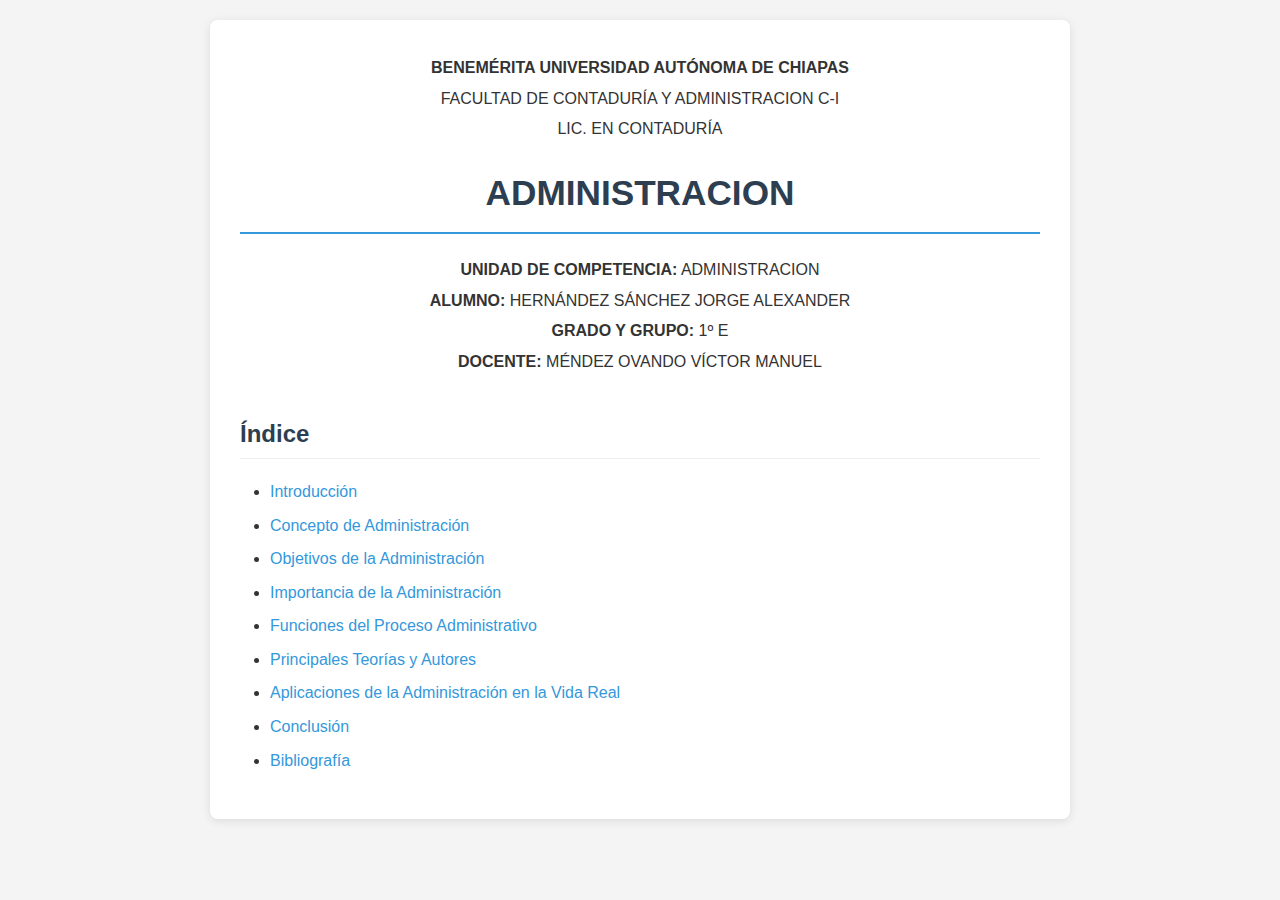
<file: index.html>
<!DOCTYPE html>
<html lang="es">
<head>
    <meta charset="UTF-8">
    <meta name="viewport" content="width=device-width, initial-scale=1.0">
    <title>Práctica de Administración - Portada</title>
    <link rel="stylesheet" href="style.css">
</head>
<body>

    <div class="container">

        <div class="cover-details">
            <p><strong>BENEMÉRITA UNIVERSIDAD AUTÓNOMA DE CHIAPAS</strong></p>
            <p>FACULTAD DE CONTADURÍA Y ADMINISTRACION C-I</p>
            <p>LIC. EN CONTADURÍA</p>
            
            <h1>ADMINISTRACION</h1>
            
            <p><strong>UNIDAD DE COMPETENCIA:</strong> ADMINISTRACION</p>
            <p><strong>ALUMNO:</strong> HERNÁNDEZ SÁNCHEZ JORGE ALEXANDER</p>
            <p><strong>GRADO Y GRUPO:</strong> 1º E</p>
            <p><strong>DOCENTE:</strong> MÉNDEZ OVANDO VÍCTOR MANUEL</p>
        </div>

        <h2>Índice</h2>
        <ul id="indice-lista">
            <li><a href="introduccion.html">Introducción</a></li>
            <li><a href="concepto.html">Concepto de Administración</a></li>
            <li><a href="objetivos.html">Objetivos de la Administración</a></li>
            <li><a href="importancia.html">Importancia de la Administración</a></li>
            <li><a href="funciones.html">Funciones del Proceso Administrativo</a></li>
            <li><a href="teorias.html">Principales Teorías y Autores</a></li>
            <li><a href="aplicaciones.html">Aplicaciones de la Administración en la Vida Real</a></li>
            <li><a href="conclusion.html">Conclusión</a></li>
            <li><a href="bibliografia.html">Bibliografía</a></li>
        </ul>

    </div>

</body>
</html>
</file>
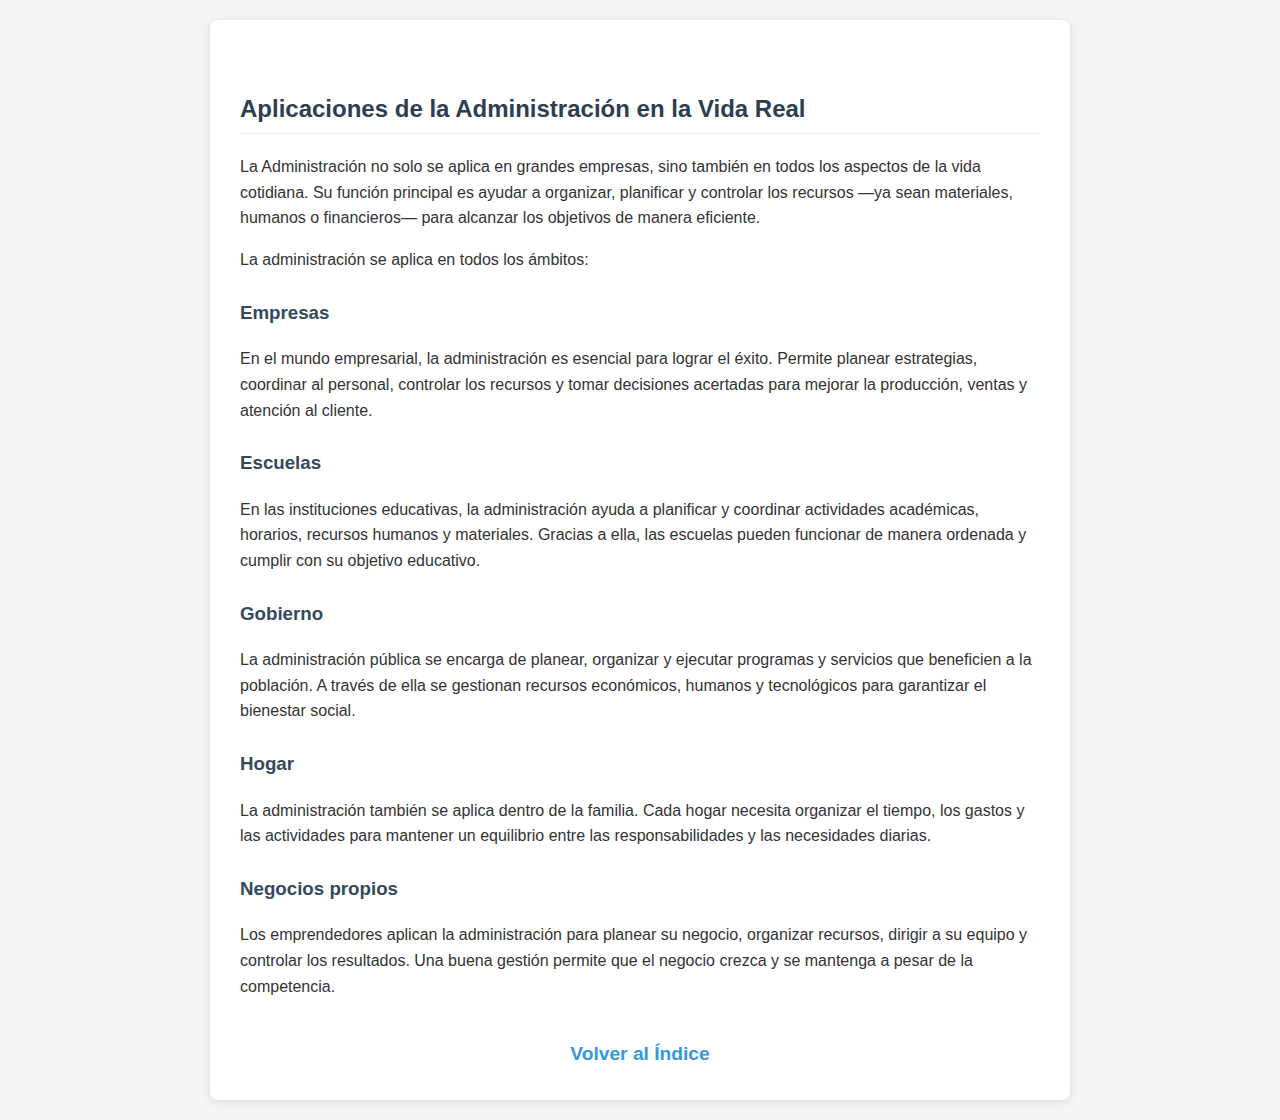
<file: aplicaciones.html>
<!DOCTYPE html>
<html lang="es">
<head>
    <meta charset="UTF-8">
    <meta name="viewport" content="width=device-width, initial-scale=1.0">
    <title>Aplicaciones en la Vida Real</title>
    <link rel="stylesheet" href="style.css">
</head>
<body>
    <div class="container">
        
        <h2>Aplicaciones de la Administración en la Vida Real</h2>
        <p>La Administración no solo se aplica en grandes empresas, sino también en todos los aspectos de la vida cotidiana. Su función principal es ayudar a organizar, planificar y controlar los recursos —ya sean materiales, humanos o financieros— para alcanzar los objetivos de manera eficiente.</p>
        <p>La administración se aplica en todos los ámbitos:</p>
        
        <h3>Empresas</h3>
        <p>En el mundo empresarial, la administración es esencial para lograr el éxito. Permite planear estrategias, coordinar al personal, controlar los recursos y tomar decisiones acertadas para mejorar la producción, ventas y atención al cliente.</p>
        
        <h3>Escuelas</h3>
        <p>En las instituciones educativas, la administración ayuda a planificar y coordinar actividades académicas, horarios, recursos humanos y materiales. Gracias a ella, las escuelas pueden funcionar de manera ordenada y cumplir con su objetivo educativo.</p>
        
        <h3>Gobierno</h3>
        <p>La administración pública se encarga de planear, organizar y ejecutar programas y servicios que beneficien a la población. A través de ella se gestionan recursos económicos, humanos y tecnológicos para garantizar el bienestar social.</p>
        
        <h3>Hogar</h3>
        <p>La administración también se aplica dentro de la familia. Cada hogar necesita organizar el tiempo, los gastos y las actividades para mantener un equilibrio entre las responsabilidades y las necesidades diarias.</p>
        
        <h3>Negocios propios</h3>
        <p>Los emprendedores aplican la administración para planear su negocio, organizar recursos, dirigir a su equipo y controlar los resultados. Una buena gestión permite que el negocio crezca y se mantenga a pesar de la competencia.</p>

        <a href="index.html" class="nav-volver">Volver al Índice</a>

    </div>
</body>
</html>
</file>
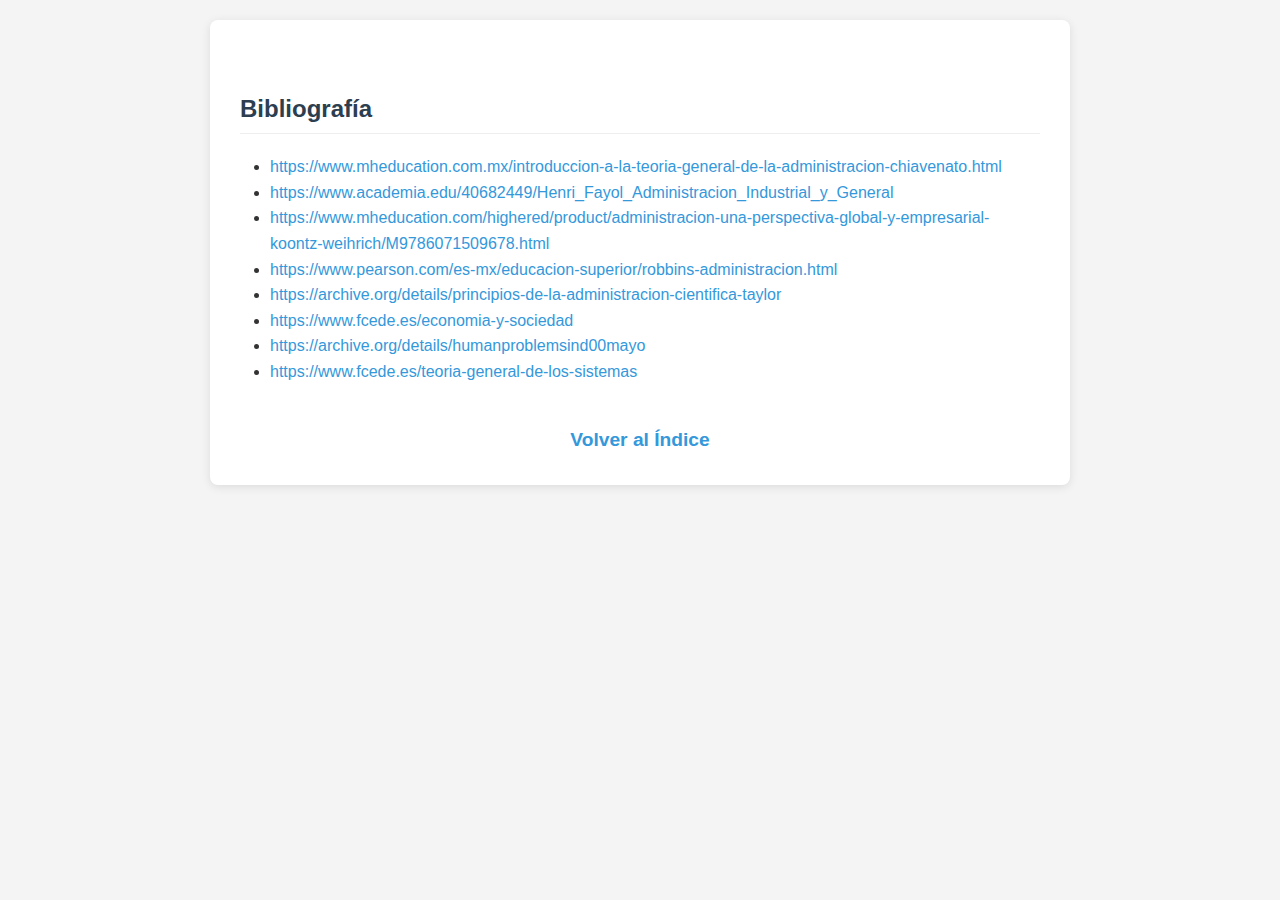
<file: bibliografia.html>
<!DOCTYPE html>
<html lang="es">
<head>
    <meta charset="UTF-8">
    <meta name="viewport" content="width=device-width, initial-scale=1.0">
    <title>Bibliografía</title>
    <link rel="stylesheet" href="style.css">
</head>
<body>
    <div class="container">
        
        <h2>Bibliografía</h2>
        <ul class="bibliography">
            <li><a href="https://www.mheducation.com.mx/introduccion-a-la-teoria-general-de-la-administracion-chiavenato.html" target="_blank">https://www.mheducation.com.mx/introduccion-a-la-teoria-general-de-la-administracion-chiavenato.html</a></li>
            <li><a href="https://www.academia.edu/40682449/Henri_Fayol_Administracion_Industrial_y_General" target="_blank">https://www.academia.edu/40682449/Henri_Fayol_Administracion_Industrial_y_General</a></li>
            <li><a href="https://www.mheducation.com/highered/product/administracion-una-perspectiva-global-y-empresarial-koontz-weihrich/M9786071509678.html" target="_blank">https://www.mheducation.com/highered/product/administracion-una-perspectiva-global-y-empresarial-koontz-weihrich/M9786071509678.html</a></li>
            <li><a href="https://www.pearson.com/es-mx/educacion-superior/robbins-administracion.html" target="_blank">https://www.pearson.com/es-mx/educacion-superior/robbins-administracion.html</a></li>
            <li><a href="https://archive.org/details/principios-de-la-administracion-cientifica-taylor" target="_blank">https://archive.org/details/principios-de-la-administracion-cientifica-taylor</a></li>
            <li><a href="https://www.fcede.es/economia-y-sociedad" target="_blank">https://www.fcede.es/economia-y-sociedad</a></li>
            <li><a href="https://archive.org/details/humanproblemsind00mayo" target="_blank">https://archive.org/details/humanproblemsind00mayo</a></li>
            <li><a href="https://www.fcede.es/teoria-general-de-los-sistemas" target="_blank">https://www.fcede.es/teoria-general-de-los-sistemas</a></li>
        </ul>

        <a href="index.html" class="nav-volver">Volver al Índice</a>

    </div>
</body>
</html>
</file>
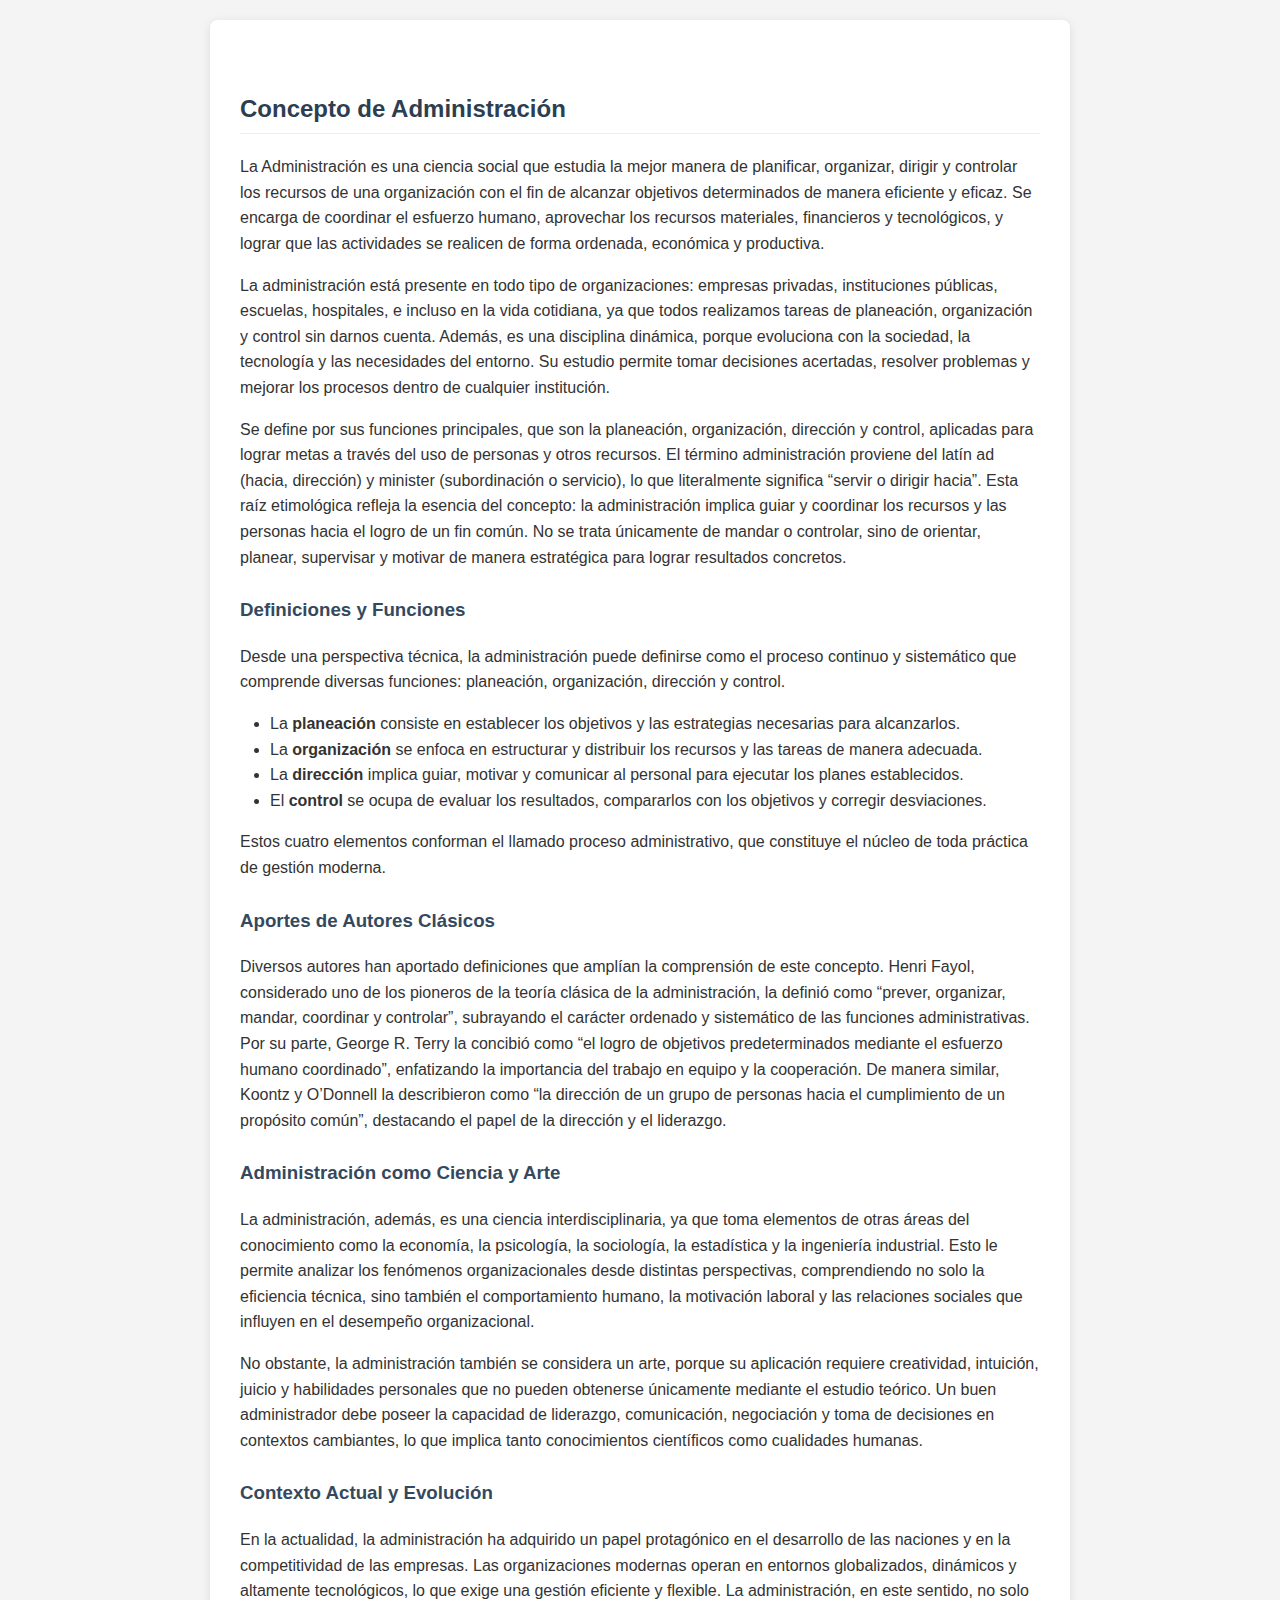
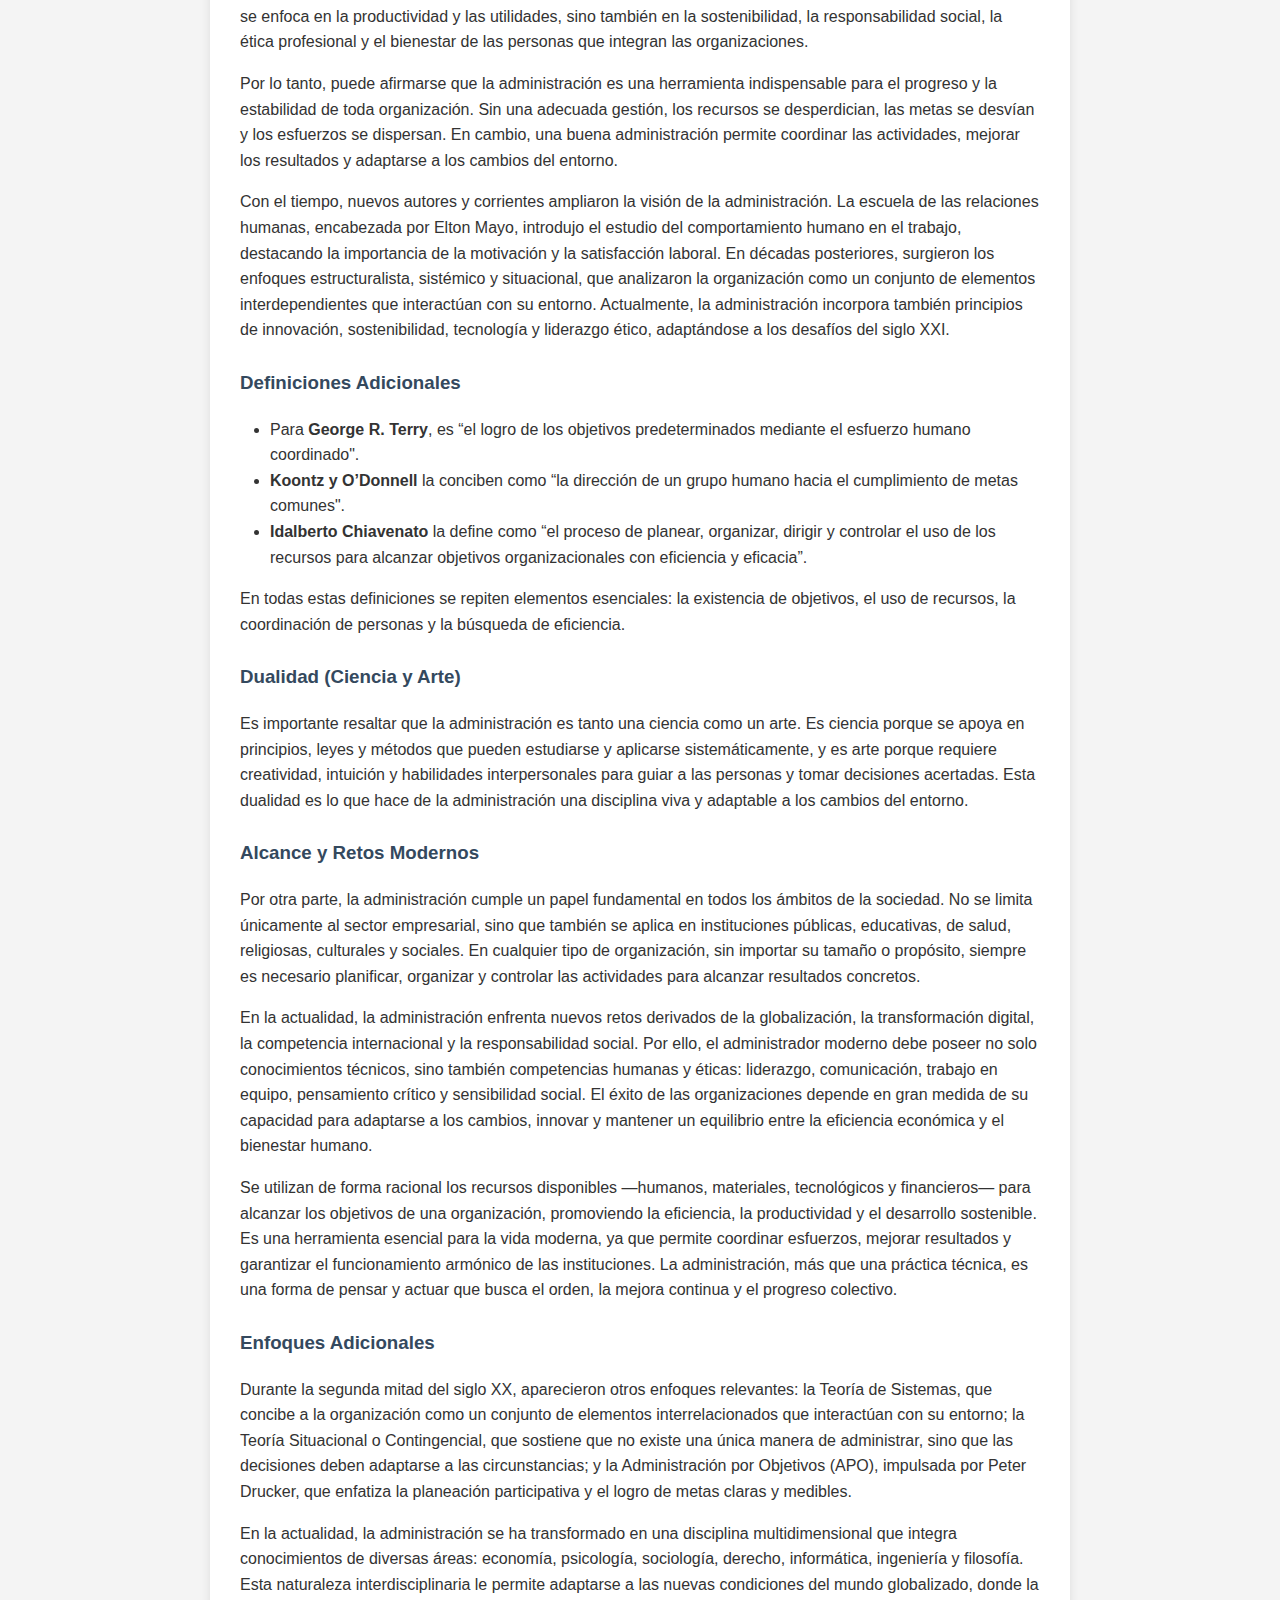
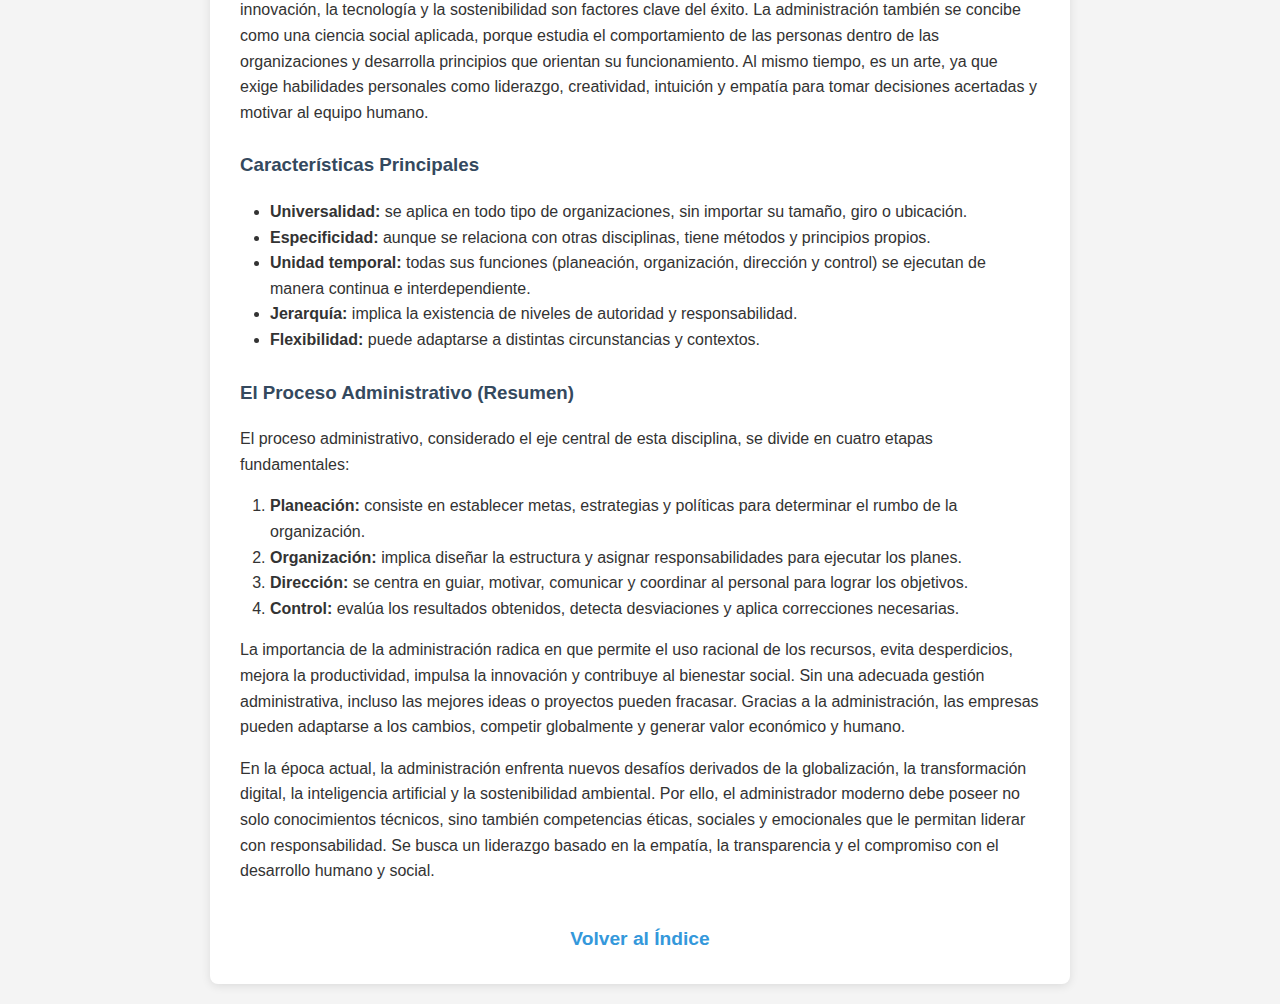
<file: concepto.html>
<!DOCTYPE html>
<html lang="es">
<head>
    <meta charset="UTF-8">
    <meta name="viewport" content="width=device-width, initial-scale=1.0">
    <title>Concepto de Administración</title>
    <link rel="stylesheet" href="style.css">
</head>
<body>
    <div class="container">
        
        <h2>Concepto de Administración</h2>
        <p>La Administración es una ciencia social que estudia la mejor manera de planificar, organizar, dirigir y controlar los recursos de una organización con el fin de alcanzar objetivos determinados de manera eficiente y eficaz. Se encarga de coordinar el esfuerzo humano, aprovechar los recursos materiales, financieros y tecnológicos, y lograr que las actividades se realicen de forma ordenada, económica y productiva.</p>
        <p>La administración está presente en todo tipo de organizaciones: empresas privadas, instituciones públicas, escuelas, hospitales, e incluso en la vida cotidiana, ya que todos realizamos tareas de planeación, organización y control sin darnos cuenta. Además, es una disciplina dinámica, porque evoluciona con la sociedad, la tecnología y las necesidades del entorno. Su estudio permite tomar decisiones acertadas, resolver problemas y mejorar los procesos dentro de cualquier institución.</p>
        <p>Se define por sus funciones principales, que son la planeación, organización, dirección y control, aplicadas para lograr metas a través del uso de personas y otros recursos. El término administración proviene del latín ad (hacia, dirección) y minister (subordinación o servicio), lo que literalmente significa “servir o dirigir hacia”. Esta raíz etimológica refleja la esencia del concepto: la administración implica guiar y coordinar los recursos y las personas hacia el logro de un fin común. No se trata únicamente de mandar o controlar, sino de orientar, planear, supervisar y motivar de manera estratégica para lograr resultados concretos.</p>
        
        <h3>Definiciones y Funciones</h3>
        <p>Desde una perspectiva técnica, la administración puede definirse como el proceso continuo y sistemático que comprende diversas funciones: planeación, organización, dirección y control.</p>
        <ul>
            <li>La <strong>planeación</strong> consiste en establecer los objetivos y las estrategias necesarias para alcanzarlos.</li>
            <li>La <strong>organización</strong> se enfoca en estructurar y distribuir los recursos y las tareas de manera adecuada.</li>
            <li>La <strong>dirección</strong> implica guiar, motivar y comunicar al personal para ejecutar los planes establecidos.</li>
            <li>El <strong>control</strong> se ocupa de evaluar los resultados, compararlos con los objetivos y corregir desviaciones.</li>
        </ul>
        <p>Estos cuatro elementos conforman el llamado proceso administrativo, que constituye el núcleo de toda práctica de gestión moderna.</p>

        <h3>Aportes de Autores Clásicos</h3>
        <p>Diversos autores han aportado definiciones que amplían la comprensión de este concepto. Henri Fayol, considerado uno de los pioneros de la teoría clásica de la administración, la definió como “prever, organizar, mandar, coordinar y controlar”, subrayando el carácter ordenado y sistemático de las funciones administrativas. Por su parte, George R. Terry la concibió como “el logro de objetivos predeterminados mediante el esfuerzo humano coordinado”, enfatizando la importancia del trabajo en equipo y la cooperación. De manera similar, Koontz y O’Donnell la describieron como “la dirección de un grupo de personas hacia el cumplimiento de un propósito común”, destacando el papel de la dirección y el liderazgo.</p>

        <h3>Administración como Ciencia y Arte</h3>
        <p>La administración, además, es una ciencia interdisciplinaria, ya que toma elementos de otras áreas del conocimiento como la economía, la psicología, la sociología, la estadística y la ingeniería industrial. Esto le permite analizar los fenómenos organizacionales desde distintas perspectivas, comprendiendo no solo la eficiencia técnica, sino también el comportamiento humano, la motivación laboral y las relaciones sociales que influyen en el desempeño organizacional.</p>
        <p>No obstante, la administración también se considera un arte, porque su aplicación requiere creatividad, intuición, juicio y habilidades personales que no pueden obtenerse únicamente mediante el estudio teórico. Un buen administrador debe poseer la capacidad de liderazgo, comunicación, negociación y toma de decisiones en contextos cambiantes, lo que implica tanto conocimientos científicos como cualidades humanas.</p>
        
        <h3>Contexto Actual y Evolución</h3>
        <p>En la actualidad, la administración ha adquirido un papel protagónico en el desarrollo de las naciones y en la competitividad de las empresas. Las organizaciones modernas operan en entornos globalizados, dinámicos y altamente tecnológicos, lo que exige una gestión eficiente y flexible. La administración, en este sentido, no solo se enfoca en la productividad y las utilidades, sino también en la sostenibilidad, la responsabilidad social, la ética profesional y el bienestar de las personas que integran las organizaciones.</p>
        <p>Por lo tanto, puede afirmarse que la administración es una herramienta indispensable para el progreso y la estabilidad de toda organización. Sin una adecuada gestión, los recursos se desperdician, las metas se desvían y los esfuerzos se dispersan. En cambio, una buena administración permite coordinar las actividades, mejorar los resultados y adaptarse a los cambios del entorno.</p>
        <p>Con el tiempo, nuevos autores y corrientes ampliaron la visión de la administración. La escuela de las relaciones humanas, encabezada por Elton Mayo, introdujo el estudio del comportamiento humano en el trabajo, destacando la importancia de la motivación y la satisfacción laboral. En décadas posteriores, surgieron los enfoques estructuralista, sistémico y situacional, que analizaron la organización como un conjunto de elementos interdependientes que interactúan con su entorno. Actualmente, la administración incorpora también principios de innovación, sostenibilidad, tecnología y liderazgo ético, adaptándose a los desafíos del siglo XXI.</p>

        <h3>Definiciones Adicionales</h3>
        <ul>
            <li>Para <strong>George R. Terry</strong>, es “el logro de los objetivos predeterminados mediante el esfuerzo humano coordinado".</li>
            <li><strong>Koontz y O’Donnell</strong> la conciben como “la dirección de un grupo humano hacia el cumplimiento de metas comunes".</li>
            <li><strong>Idalberto Chiavenato</strong> la define como “el proceso de planear, organizar, dirigir y controlar el uso de los recursos para alcanzar objetivos organizacionales con eficiencia y eficacia”.</li>
        </ul>
        <p>En todas estas definiciones se repiten elementos esenciales: la existencia de objetivos, el uso de recursos, la coordinación de personas y la búsqueda de eficiencia.</p>

        <h3>Dualidad (Ciencia y Arte)</h3>
        <p>Es importante resaltar que la administración es tanto una ciencia como un arte. Es ciencia porque se apoya en principios, leyes y métodos que pueden estudiarse y aplicarse sistemáticamente, y es arte porque requiere creatividad, intuición y habilidades interpersonales para guiar a las personas y tomar decisiones acertadas. Esta dualidad es lo que hace de la administración una disciplina viva y adaptable a los cambios del entorno.</p>

        <h3>Alcance y Retos Modernos</h3>
        <p>Por otra parte, la administración cumple un papel fundamental en todos los ámbitos de la sociedad. No se limita únicamente al sector empresarial, sino que también se aplica en instituciones públicas, educativas, de salud, religiosas, culturales y sociales. En cualquier tipo de organización, sin importar su tamaño o propósito, siempre es necesario planificar, organizar y controlar las actividades para alcanzar resultados concretos.</p>
        <p>En la actualidad, la administración enfrenta nuevos retos derivados de la globalización, la transformación digital, la competencia internacional y la responsabilidad social. Por ello, el administrador moderno debe poseer no solo conocimientos técnicos, sino también competencias humanas y éticas: liderazgo, comunicación, trabajo en equipo, pensamiento crítico y sensibilidad social. El éxito de las organizaciones depende en gran medida de su capacidad para adaptarse a los cambios, innovar y mantener un equilibrio entre la eficiencia económica y el bienestar humano.</p>
        <p>Se utilizan de forma racional los recursos disponibles —humanos, materiales, tecnológicos y financieros— para alcanzar los objetivos de una organización, promoviendo la eficiencia, la productividad y el desarrollo sostenible. Es una herramienta esencial para la vida moderna, ya que permite coordinar esfuerzos, mejorar resultados y garantizar el funcionamiento armónico de las instituciones. La administración, más que una práctica técnica, es una forma de pensar y actuar que busca el orden, la mejora continua y el progreso colectivo.</p>

        <h3>Enfoques Adicionales</h3>
        <p>Durante la segunda mitad del siglo XX, aparecieron otros enfoques relevantes: la Teoría de Sistemas, que concibe a la organización como un conjunto de elementos interrelacionados que interactúan con su entorno; la Teoría Situacional o Contingencial, que sostiene que no existe una única manera de administrar, sino que las decisiones deben adaptarse a las circunstancias; y la Administración por Objetivos (APO), impulsada por Peter Drucker, que enfatiza la planeación participativa y el logro de metas claras y medibles.</p>
        <p>En la actualidad, la administración se ha transformado en una disciplina multidimensional que integra conocimientos de diversas áreas: economía, psicología, sociología, derecho, informática, ingeniería y filosofía. Esta naturaleza interdisciplinaria le permite adaptarse a las nuevas condiciones del mundo globalizado, donde la innovación, la tecnología y la sostenibilidad son factores clave del éxito. La administración también se concibe como una ciencia social aplicada, porque estudia el comportamiento de las personas dentro de las organizaciones y desarrolla principios que orientan su funcionamiento. Al mismo tiempo, es un arte, ya que exige habilidades personales como liderazgo, creatividad, intuición y empatía para tomar decisiones acertadas y motivar al equipo humano.</p>

        <h3>Características Principales</h3>
        <ul>
            <li><strong>Universalidad:</strong> se aplica en todo tipo de organizaciones, sin importar su tamaño, giro o ubicación.</li>
            <li><strong>Especificidad:</strong> aunque se relaciona con otras disciplinas, tiene métodos y principios propios.</li>
            <li><strong>Unidad temporal:</strong> todas sus funciones (planeación, organización, dirección y control) se ejecutan de manera continua e interdependiente.</li>
            <li><strong>Jerarquía:</strong> implica la existencia de niveles de autoridad y responsabilidad.</li>
            <li><strong>Flexibilidad:</strong> puede adaptarse a distintas circunstancias y contextos.</li>
        </ul>

        <h3>El Proceso Administrativo (Resumen)</h3>
        <p>El proceso administrativo, considerado el eje central de esta disciplina, se divide en cuatro etapas fundamentales:</p>
        <ol>
            <li><strong>Planeación:</strong> consiste en establecer metas, estrategias y políticas para determinar el rumbo de la organización.</li>
            <li><strong>Organización:</strong> implica diseñar la estructura y asignar responsabilidades para ejecutar los planes.</li>
            <li><strong>Dirección:</strong> se centra en guiar, motivar, comunicar y coordinar al personal para lograr los objetivos.</li>
            <li><strong>Control:</strong> evalúa los resultados obtenidos, detecta desviaciones y aplica correcciones necesarias.</li>
        </ol>
        <p>La importancia de la administración radica en que permite el uso racional de los recursos, evita desperdicios, mejora la productividad, impulsa la innovación y contribuye al bienestar social. Sin una adecuada gestión administrativa, incluso las mejores ideas o proyectos pueden fracasar. Gracias a la administración, las empresas pueden adaptarse a los cambios, competir globalmente y generar valor económico y humano.</p>
        <p>En la época actual, la administración enfrenta nuevos desafíos derivados de la globalización, la transformación digital, la inteligencia artificial y la sostenibilidad ambiental. Por ello, el administrador moderno debe poseer no solo conocimientos técnicos, sino también competencias éticas, sociales y emocionales que le permitan liderar con responsabilidad. Se busca un liderazgo basado en la empatía, la transparencia y el compromiso con el desarrollo humano y social.</p>

        <a href="index.html" class="nav-volver">Volver al Índice</a>

    </div>
</body>
</html>
</file>
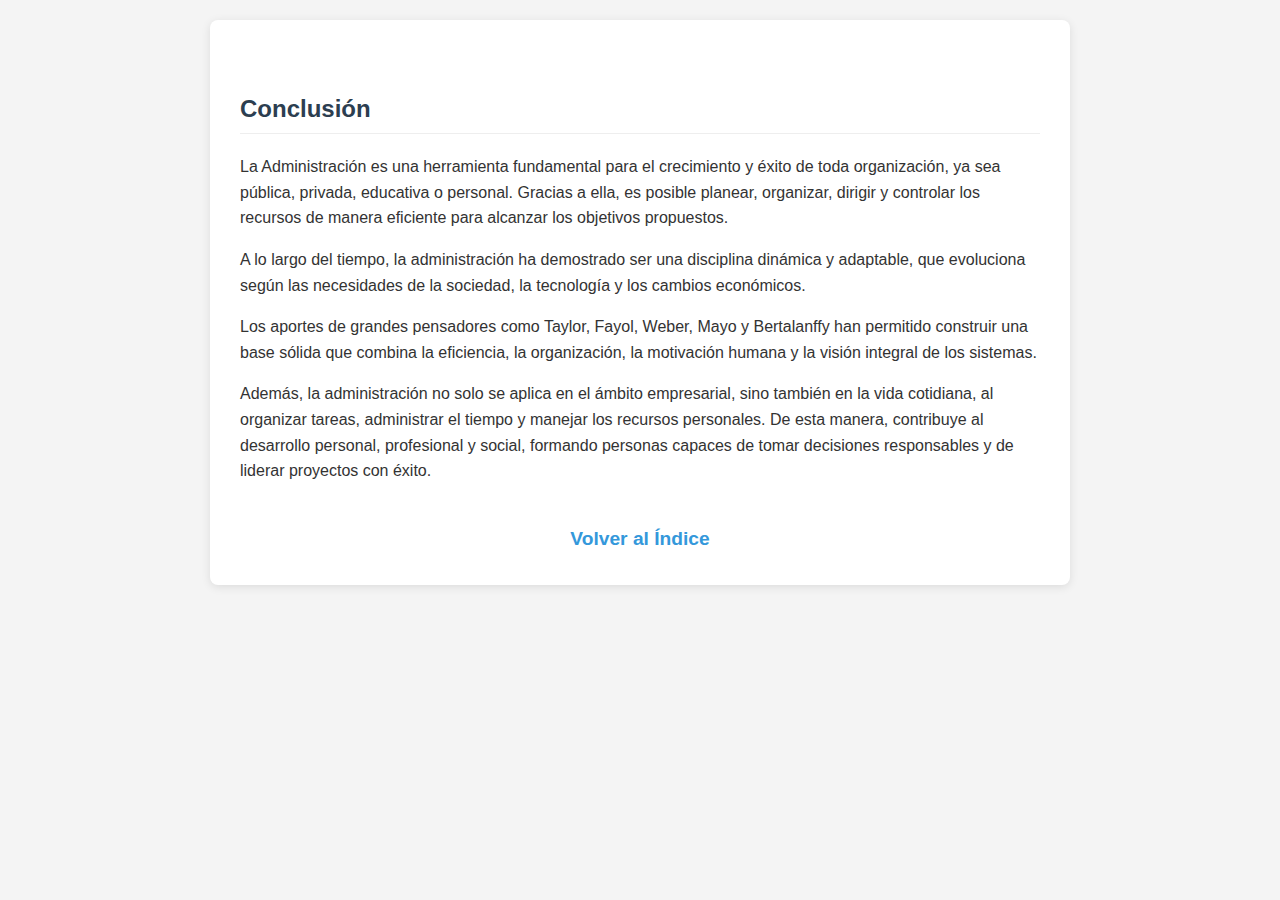
<file: conclusion.html>
<!DOCTYPE html>
<html lang="es">
<head>
    <meta charset="UTF-8">
    <meta name="viewport" content="width=device-width, initial-scale=1.0">
    <title>Conclusión</title>
    <link rel="stylesheet" href="style.css">
</head>
<body>
    <div class="container">
        
        <h2>Conclusión</h2>
        <p>La Administración es una herramienta fundamental para el crecimiento y éxito de toda organización, ya sea pública, privada, educativa o personal. Gracias a ella, es posible planear, organizar, dirigir y controlar los recursos de manera eficiente para alcanzar los objetivos propuestos.</p>
        <p>A lo largo del tiempo, la administración ha demostrado ser una disciplina dinámica y adaptable, que evoluciona según las necesidades de la sociedad, la tecnología y los cambios económicos.</p>
        <p>Los aportes de grandes pensadores como Taylor, Fayol, Weber, Mayo y Bertalanffy han permitido construir una base sólida que combina la eficiencia, la organización, la motivación humana y la visión integral de los sistemas.</p>
        <p>Además, la administración no solo se aplica en el ámbito empresarial, sino también en la vida cotidiana, al organizar tareas, administrar el tiempo y manejar los recursos personales. De esta manera, contribuye al desarrollo personal, profesional y social, formando personas capaces de tomar decisiones responsables y de liderar proyectos con éxito.</p>

        <a href="index.html" class="nav-volver">Volver al Índice</a>

    </div>
</body>
</html>
</file>
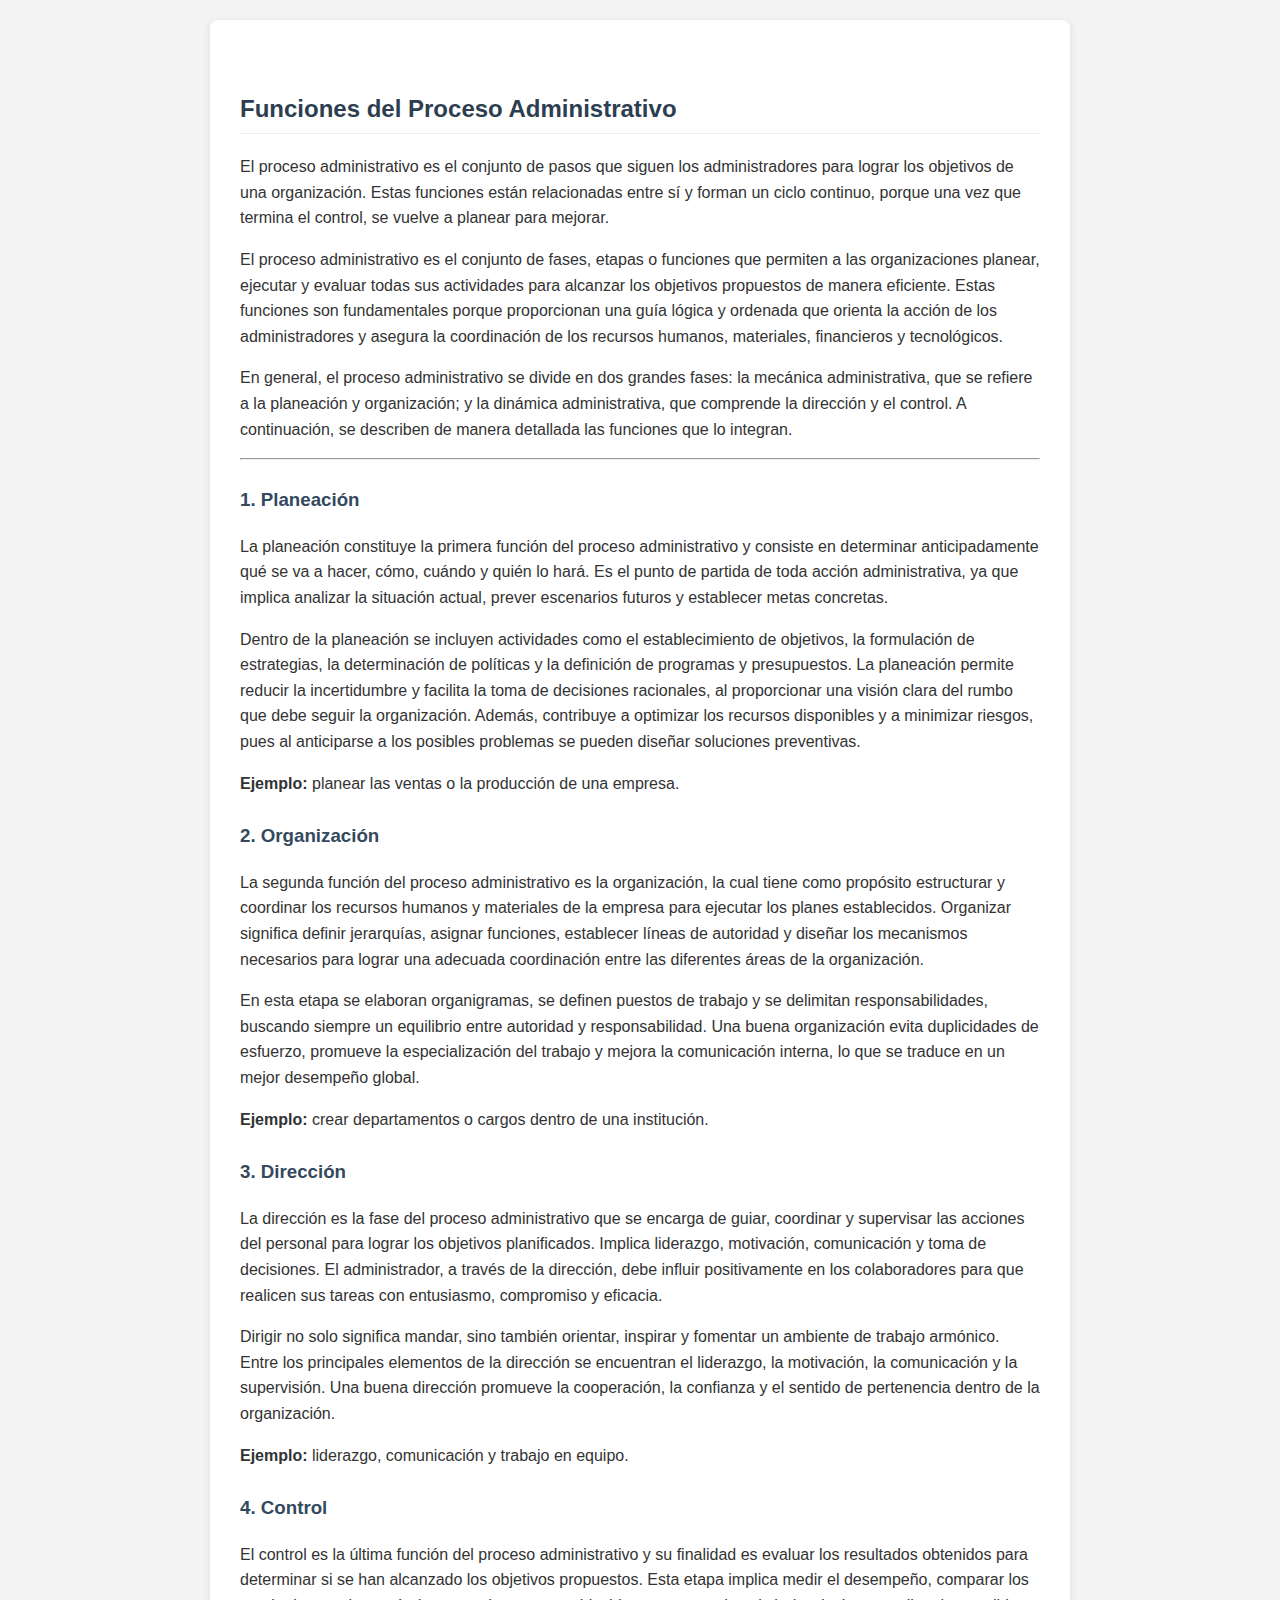
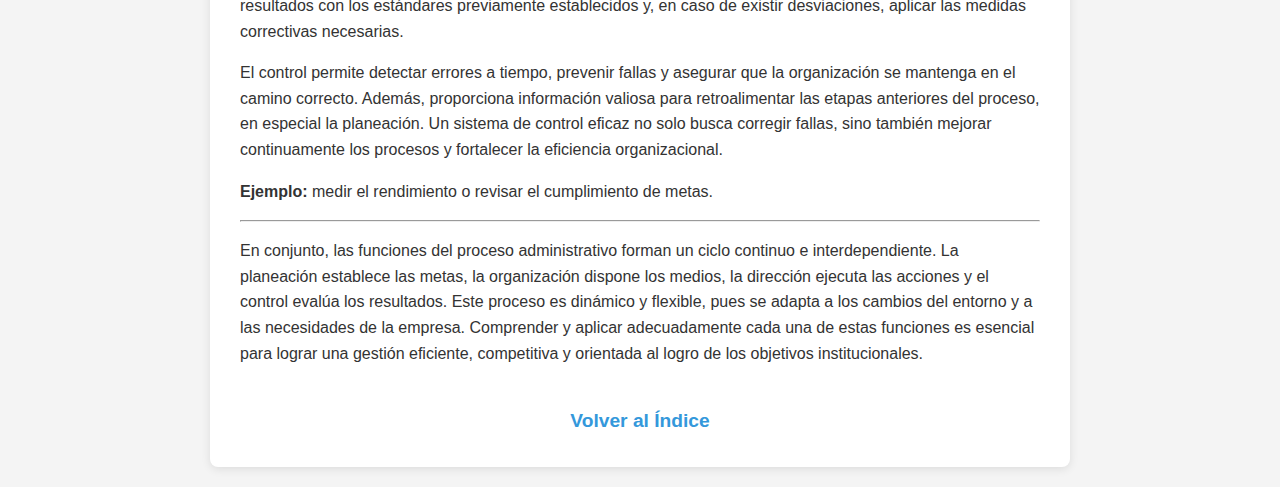
<file: funciones.html>
<!DOCTYPE html>
<html lang="es">
<head>
    <meta charset="UTF-8">
    <meta name="viewport" content="width=device-width, initial-scale=1.0">
    <title>Funciones del Proceso Administrativo</title>
    <link rel="stylesheet" href="style.css">
</head>
<body>
    <div class="container">
        
        <h2>Funciones del Proceso Administrativo</h2>
        <p>El proceso administrativo es el conjunto de pasos que siguen los administradores para lograr los objetivos de una organización. Estas funciones están relacionadas entre sí y forman un ciclo continuo, porque una vez que termina el control, se vuelve a planear para mejorar.</p>
        <p>El proceso administrativo es el conjunto de fases, etapas o funciones que permiten a las organizaciones planear, ejecutar y evaluar todas sus actividades para alcanzar los objetivos propuestos de manera eficiente. Estas funciones son fundamentales porque proporcionan una guía lógica y ordenada que orienta la acción de los administradores y asegura la coordinación de los recursos humanos, materiales, financieros y tecnológicos.</p>
        <p>En general, el proceso administrativo se divide en dos grandes fases: la mecánica administrativa, que se refiere a la planeación y organización; y la dinámica administrativa, que comprende la dirección y el control. A continuación, se describen de manera detallada las funciones que lo integran.</p>

        <hr>

        <h3>1. Planeación</h3>
        <p>La planeación constituye la primera función del proceso administrativo y consiste en determinar anticipadamente qué se va a hacer, cómo, cuándo y quién lo hará. Es el punto de partida de toda acción administrativa, ya que implica analizar la situación actual, prever escenarios futuros y establecer metas concretas.</p>
        <p>Dentro de la planeación se incluyen actividades como el establecimiento de objetivos, la formulación de estrategias, la determinación de políticas y la definición de programas y presupuestos. La planeación permite reducir la incertidumbre y facilita la toma de decisiones racionales, al proporcionar una visión clara del rumbo que debe seguir la organización. Además, contribuye a optimizar los recursos disponibles y a minimizar riesgos, pues al anticiparse a los posibles problemas se pueden diseñar soluciones preventivas.</p>
        <p><strong>Ejemplo:</strong> planear las ventas o la producción de una empresa.</p>

        <h3>2. Organización</h3>
        <p>La segunda función del proceso administrativo es la organización, la cual tiene como propósito estructurar y coordinar los recursos humanos y materiales de la empresa para ejecutar los planes establecidos. Organizar significa definir jerarquías, asignar funciones, establecer líneas de autoridad y diseñar los mecanismos necesarios para lograr una adecuada coordinación entre las diferentes áreas de la organización.</p>
        <p>En esta etapa se elaboran organigramas, se definen puestos de trabajo y se delimitan responsabilidades, buscando siempre un equilibrio entre autoridad y responsabilidad. Una buena organización evita duplicidades de esfuerzo, promueve la especialización del trabajo y mejora la comunicación interna, lo que se traduce en un mejor desempeño global.</p>
        <p><strong>Ejemplo:</strong> crear departamentos o cargos dentro de una institución.</p>

        <h3>3. Dirección</h3>
        <p>La dirección es la fase del proceso administrativo que se encarga de guiar, coordinar y supervisar las acciones del personal para lograr los objetivos planificados. Implica liderazgo, motivación, comunicación y toma de decisiones. El administrador, a través de la dirección, debe influir positivamente en los colaboradores para que realicen sus tareas con entusiasmo, compromiso y eficacia.</p>
        <p>Dirigir no solo significa mandar, sino también orientar, inspirar y fomentar un ambiente de trabajo armónico. Entre los principales elementos de la dirección se encuentran el liderazgo, la motivación, la comunicación y la supervisión. Una buena dirección promueve la cooperación, la confianza y el sentido de pertenencia dentro de la organización.</p>
        <p><strong>Ejemplo:</strong> liderazgo, comunicación y trabajo en equipo.</p>

        <h3>4. Control</h3>
        <p>El control es la última función del proceso administrativo y su finalidad es evaluar los resultados obtenidos para determinar si se han alcanzado los objetivos propuestos. Esta etapa implica medir el desempeño, comparar los resultados con los estándares previamente establecidos y, en caso de existir desviaciones, aplicar las medidas correctivas necesarias.</p>
        <p>El control permite detectar errores a tiempo, prevenir fallas y asegurar que la organización se mantenga en el camino correcto. Además, proporciona información valiosa para retroalimentar las etapas anteriores del proceso, en especial la planeación. Un sistema de control eficaz no solo busca corregir fallas, sino también mejorar continuamente los procesos y fortalecer la eficiencia organizacional.</p>
        <p><strong>Ejemplo:</strong> medir el rendimiento o revisar el cumplimiento de metas.</p>

        <hr>
        
        <p>En conjunto, las funciones del proceso administrativo forman un ciclo continuo e interdependiente. La planeación establece las metas, la organización dispone los medios, la dirección ejecuta las acciones y el control evalúa los resultados. Este proceso es dinámico y flexible, pues se adapta a los cambios del entorno y a las necesidades de la empresa. Comprender y aplicar adecuadamente cada una de estas funciones es esencial para lograr una gestión eficiente, competitiva y orientada al logro de los objetivos institucionales.</p>
        
        <a href="index.html" class="nav-volver">Volver al Índice</a>

    </div>
</body>
</html>
</file>
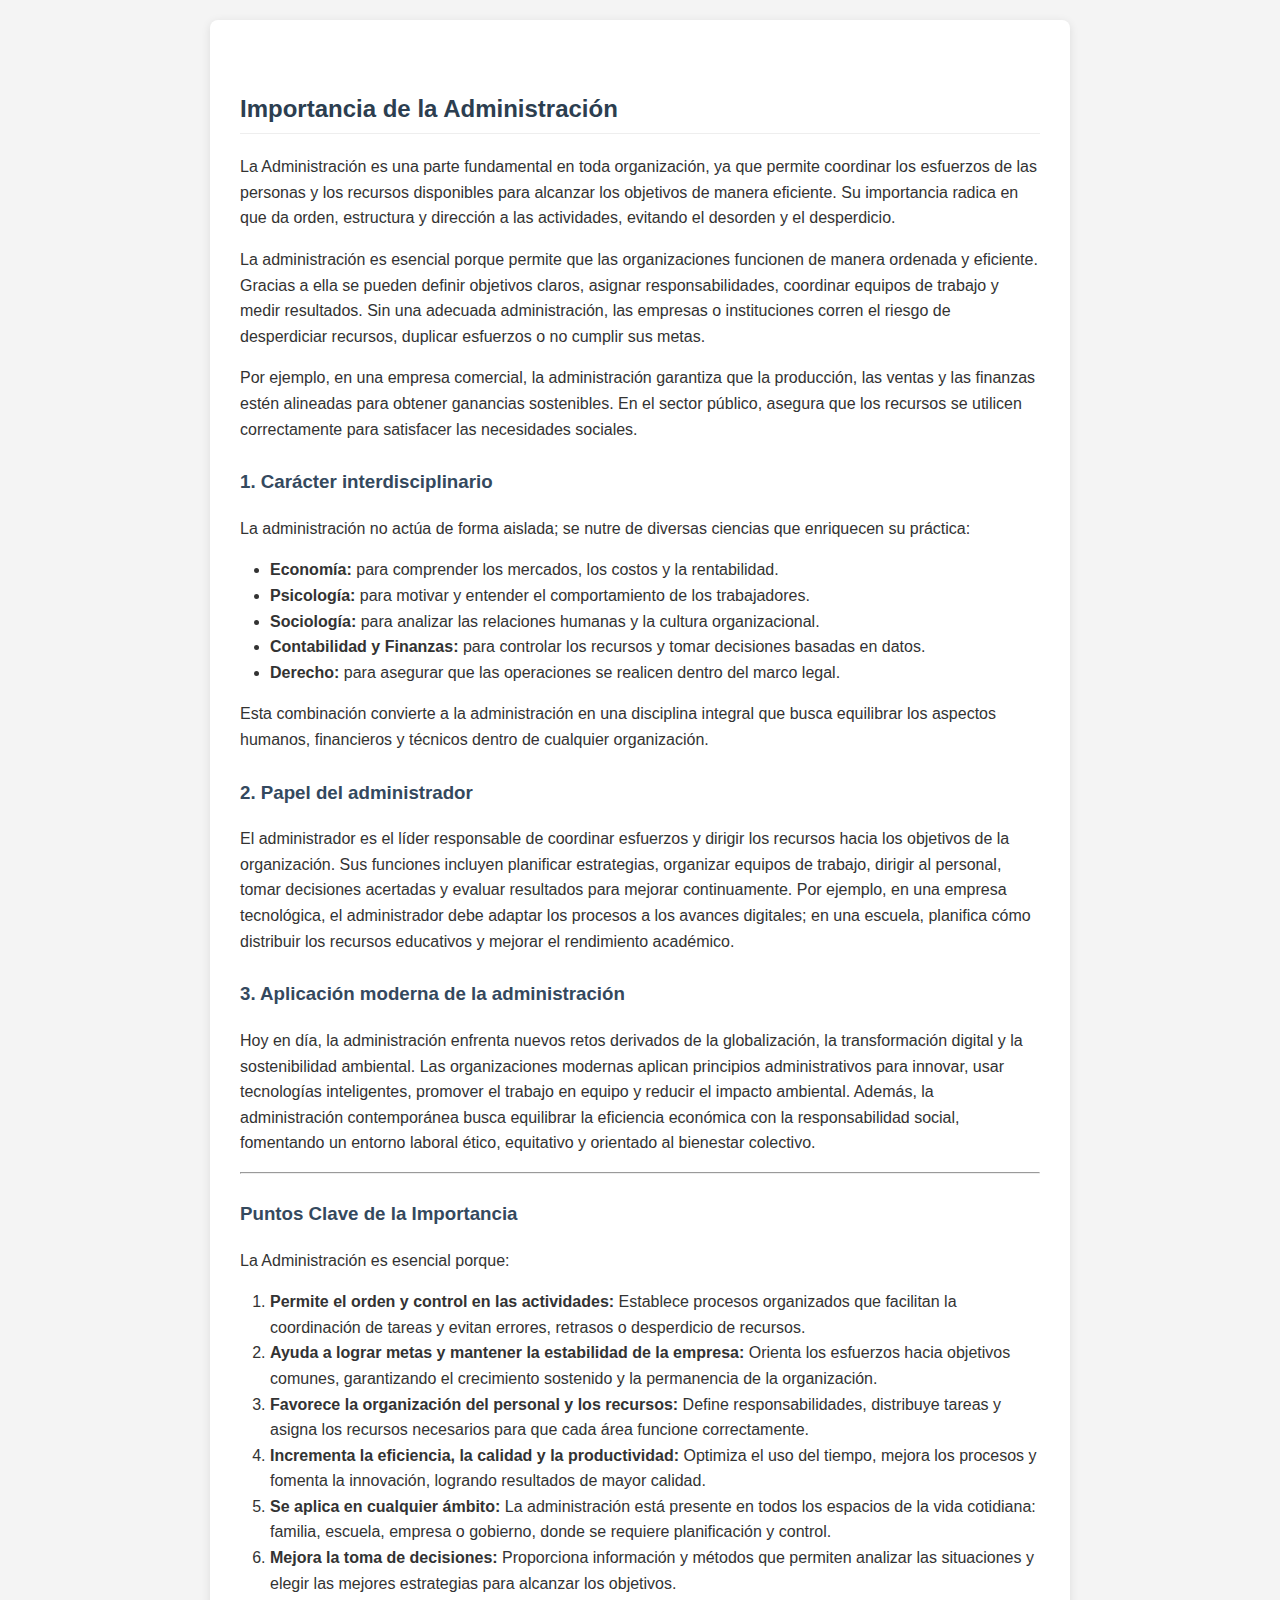
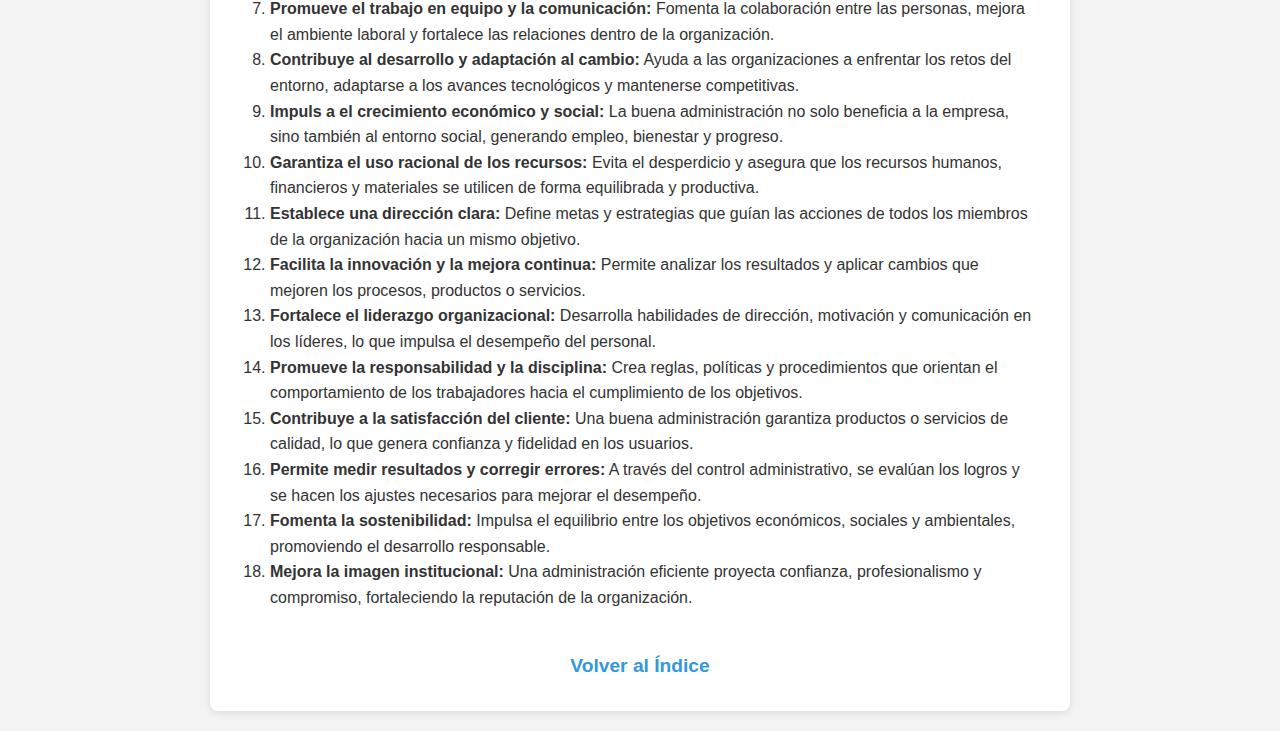
<file: importancia.html>
<!DOCTYPE html>
<html lang="es">
<head>
    <meta charset="UTF-8">
    <meta name="viewport" content="width=device-width, initial-scale=1.0">
    <title>Importancia de la Administración</title>
    <link rel="stylesheet" href="style.css">
</head>
<body>
    <div class="container">
        
        <h2>Importancia de la Administración</h2>
        <p>La Administración es una parte fundamental en toda organización, ya que permite coordinar los esfuerzos de las personas y los recursos disponibles para alcanzar los objetivos de manera eficiente. Su importancia radica en que da orden, estructura y dirección a las actividades, evitando el desorden y el desperdicio.</p>
        <p>La administración es esencial porque permite que las organizaciones funcionen de manera ordenada y eficiente. Gracias a ella se pueden definir objetivos claros, asignar responsabilidades, coordinar equipos de trabajo y medir resultados. Sin una adecuada administración, las empresas o instituciones corren el riesgo de desperdiciar recursos, duplicar esfuerzos o no cumplir sus metas.</p>
        <p>Por ejemplo, en una empresa comercial, la administración garantiza que la producción, las ventas y las finanzas estén alineadas para obtener ganancias sostenibles. En el sector público, asegura que los recursos se utilicen correctamente para satisfacer las necesidades sociales.</p>

        <h3>1. Carácter interdisciplinario</h3>
        <p>La administración no actúa de forma aislada; se nutre de diversas ciencias que enriquecen su práctica:</p>
        <ul>
            <li><strong>Economía:</strong> para comprender los mercados, los costos y la rentabilidad.</li>
            <li><strong>Psicología:</strong> para motivar y entender el comportamiento de los trabajadores.</li>
            <li><strong>Sociología:</strong> para analizar las relaciones humanas y la cultura organizacional.</li>
            <li><strong>Contabilidad y Finanzas:</strong> para controlar los recursos y tomar decisiones basadas en datos.</li>
            <li><strong>Derecho:</strong> para asegurar que las operaciones se realicen dentro del marco legal.</li>
        </ul>
        <p>Esta combinación convierte a la administración en una disciplina integral que busca equilibrar los aspectos humanos, financieros y técnicos dentro de cualquier organización.</p>

        <h3>2. Papel del administrador</h3>
        <p>El administrador es el líder responsable de coordinar esfuerzos y dirigir los recursos hacia los objetivos de la organización. Sus funciones incluyen planificar estrategias, organizar equipos de trabajo, dirigir al personal, tomar decisiones acertadas y evaluar resultados para mejorar continuamente. Por ejemplo, en una empresa tecnológica, el administrador debe adaptar los procesos a los avances digitales; en una escuela, planifica cómo distribuir los recursos educativos y mejorar el rendimiento académico.</p>

        <h3>3. Aplicación moderna de la administración</h3>
        <p>Hoy en día, la administración enfrenta nuevos retos derivados de la globalización, la transformación digital y la sostenibilidad ambiental. Las organizaciones modernas aplican principios administrativos para innovar, usar tecnologías inteligentes, promover el trabajo en equipo y reducir el impacto ambiental. Además, la administración contemporánea busca equilibrar la eficiencia económica con la responsabilidad social, fomentando un entorno laboral ético, equitativo y orientado al bienestar colectivo.</p>

        <hr>

        <h3>Puntos Clave de la Importancia</h3>
        <p>La Administración es esencial porque:</p>
        <ol>
            <li><strong>Permite el orden y control en las actividades:</strong> Establece procesos organizados que facilitan la coordinación de tareas y evitan errores, retrasos o desperdicio de recursos.</li>
            <li><strong>Ayuda a lograr metas y mantener la estabilidad de la empresa:</strong> Orienta los esfuerzos hacia objetivos comunes, garantizando el crecimiento sostenido y la permanencia de la organización.</li>
            <li><strong>Favorece la organización del personal y los recursos:</strong> Define responsabilidades, distribuye tareas y asigna los recursos necesarios para que cada área funcione correctamente.</li>
            <li><strong>Incrementa la eficiencia, la calidad y la productividad:</strong> Optimiza el uso del tiempo, mejora los procesos y fomenta la innovación, logrando resultados de mayor calidad.</li>
            <li><strong>Se aplica en cualquier ámbito:</strong> La administración está presente en todos los espacios de la vida cotidiana: familia, escuela, empresa o gobierno, donde se requiere planificación y control.</li>
            <li><strong>Mejora la toma de decisiones:</strong> Proporciona información y métodos que permiten analizar las situaciones y elegir las mejores estrategias para alcanzar los objetivos.</li>
            <li><strong>Promueve el trabajo en equipo y la comunicación:</strong> Fomenta la colaboración entre las personas, mejora el ambiente laboral y fortalece las relaciones dentro de la organización.</li>
            <li><strong>Contribuye al desarrollo y adaptación al cambio:</strong> Ayuda a las organizaciones a enfrentar los retos del entorno, adaptarse a los avances tecnológicos y mantenerse competitivas.</li>
            <li><strong>Impuls
a el crecimiento económico y social:</strong> La buena administración no solo beneficia a la empresa, sino también al entorno social, generando empleo, bienestar y progreso.</li>
            <li><strong>Garantiza el uso racional de los recursos:</strong> Evita el desperdicio y asegura que los recursos humanos, financieros y materiales se utilicen de forma equilibrada y productiva.</li>
            <li><strong>Establece una dirección clara:</strong> Define metas y estrategias que guían las acciones de todos los miembros de la organización hacia un mismo objetivo.</li>
            <li><strong>Facilita la innovación y la mejora continua:</strong> Permite analizar los resultados y aplicar cambios que mejoren los procesos, productos o servicios.</li>
            <li><strong>Fortalece el liderazgo organizacional:</strong> Desarrolla habilidades de dirección, motivación y comunicación en los líderes, lo que impulsa el desempeño del personal.</li>
            <li><strong>Promueve la responsabilidad y la disciplina:</strong> Crea reglas, políticas y procedimientos que orientan el comportamiento de los trabajadores hacia el cumplimiento de los objetivos.</li>
            <li><strong>Contribuye a la satisfacción del cliente:</strong> Una buena administración garantiza productos o servicios de calidad, lo que genera confianza y fidelidad en los usuarios.</li>
            <li><strong>Permite medir resultados y corregir errores:</strong> A través del control administrativo, se evalúan los logros y se hacen los ajustes necesarios para mejorar el desempeño.</li>
            <li><strong>Fomenta la sostenibilidad:</strong> Impulsa el equilibrio entre los objetivos económicos, sociales y ambientales, promoviendo el desarrollo responsable.</li>
            <li><strong>Mejora la imagen institucional:</strong> Una administración eficiente proyecta confianza, profesionalismo y compromiso, fortaleciendo la reputación de la organización.</li>
        </ol>

        <a href="index.html" class="nav-volver">Volver al Índice</a>

    </div>
</body>
</html>
</file>
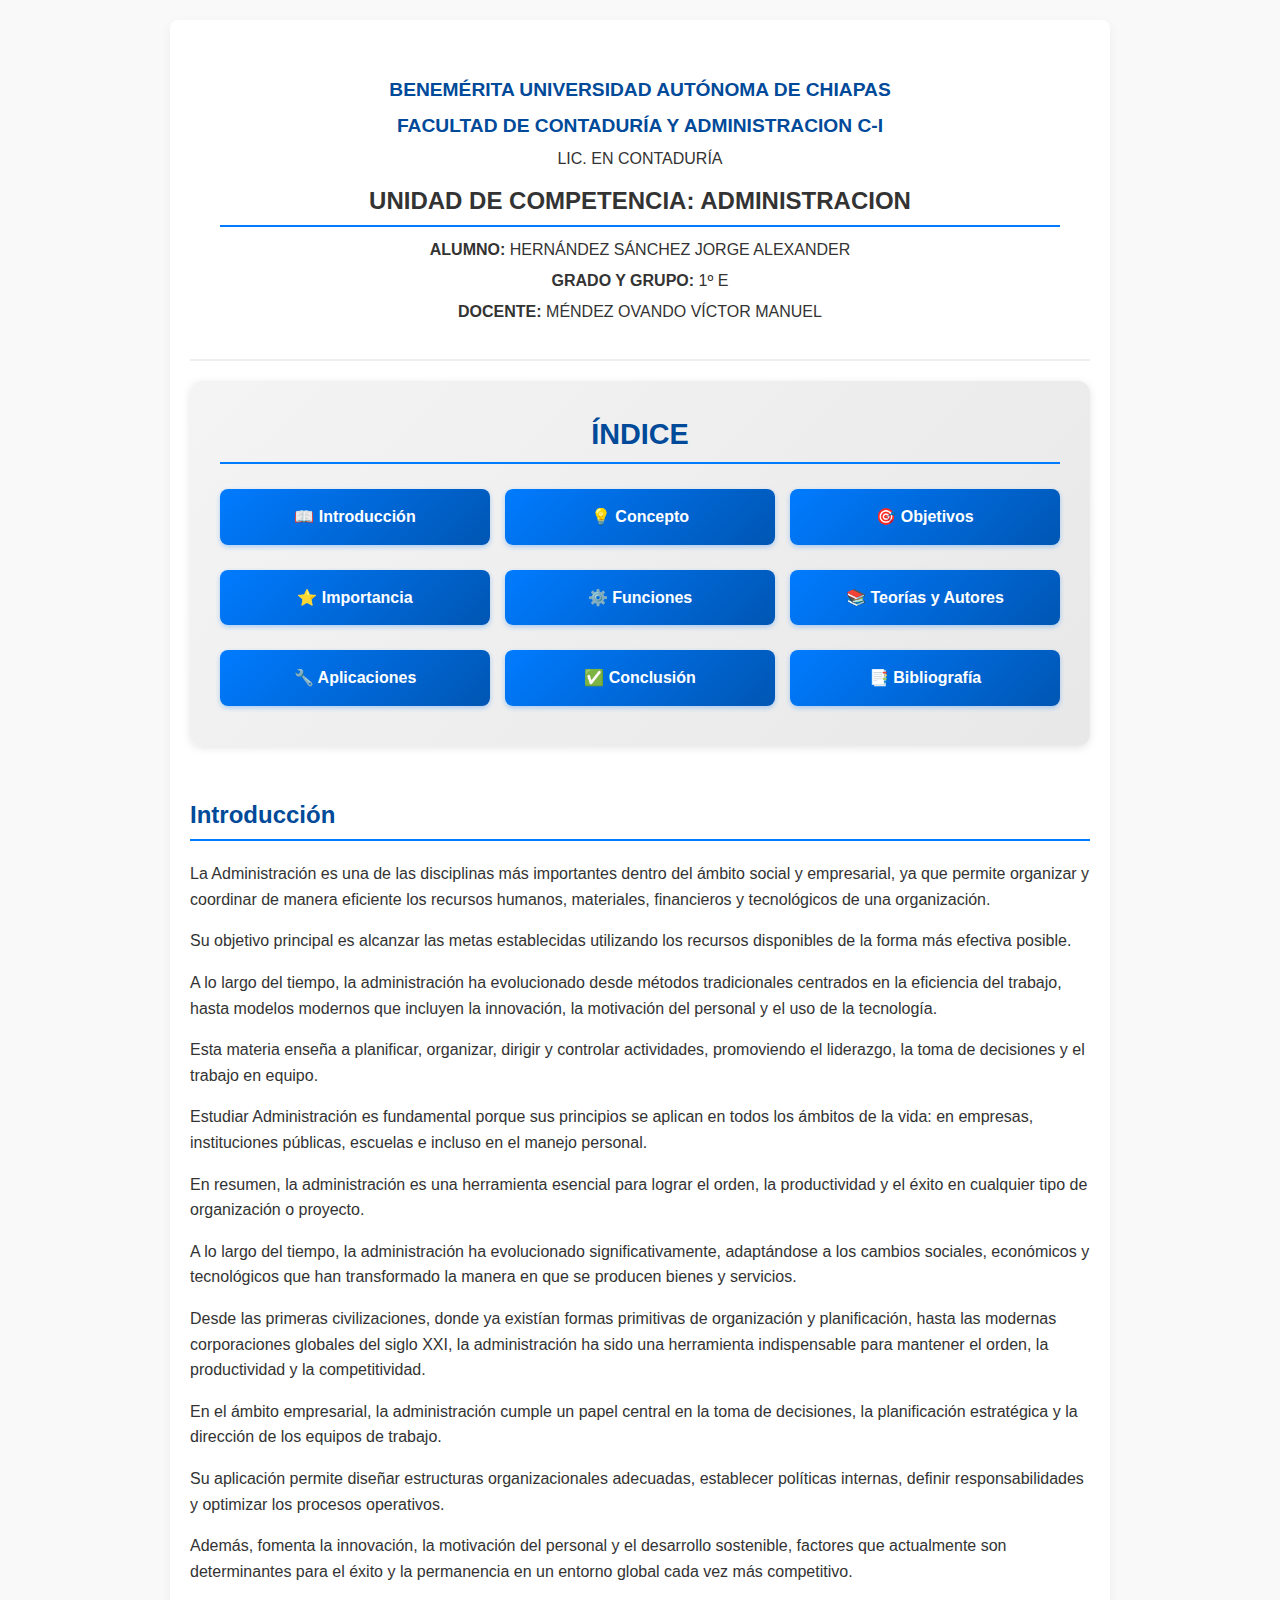
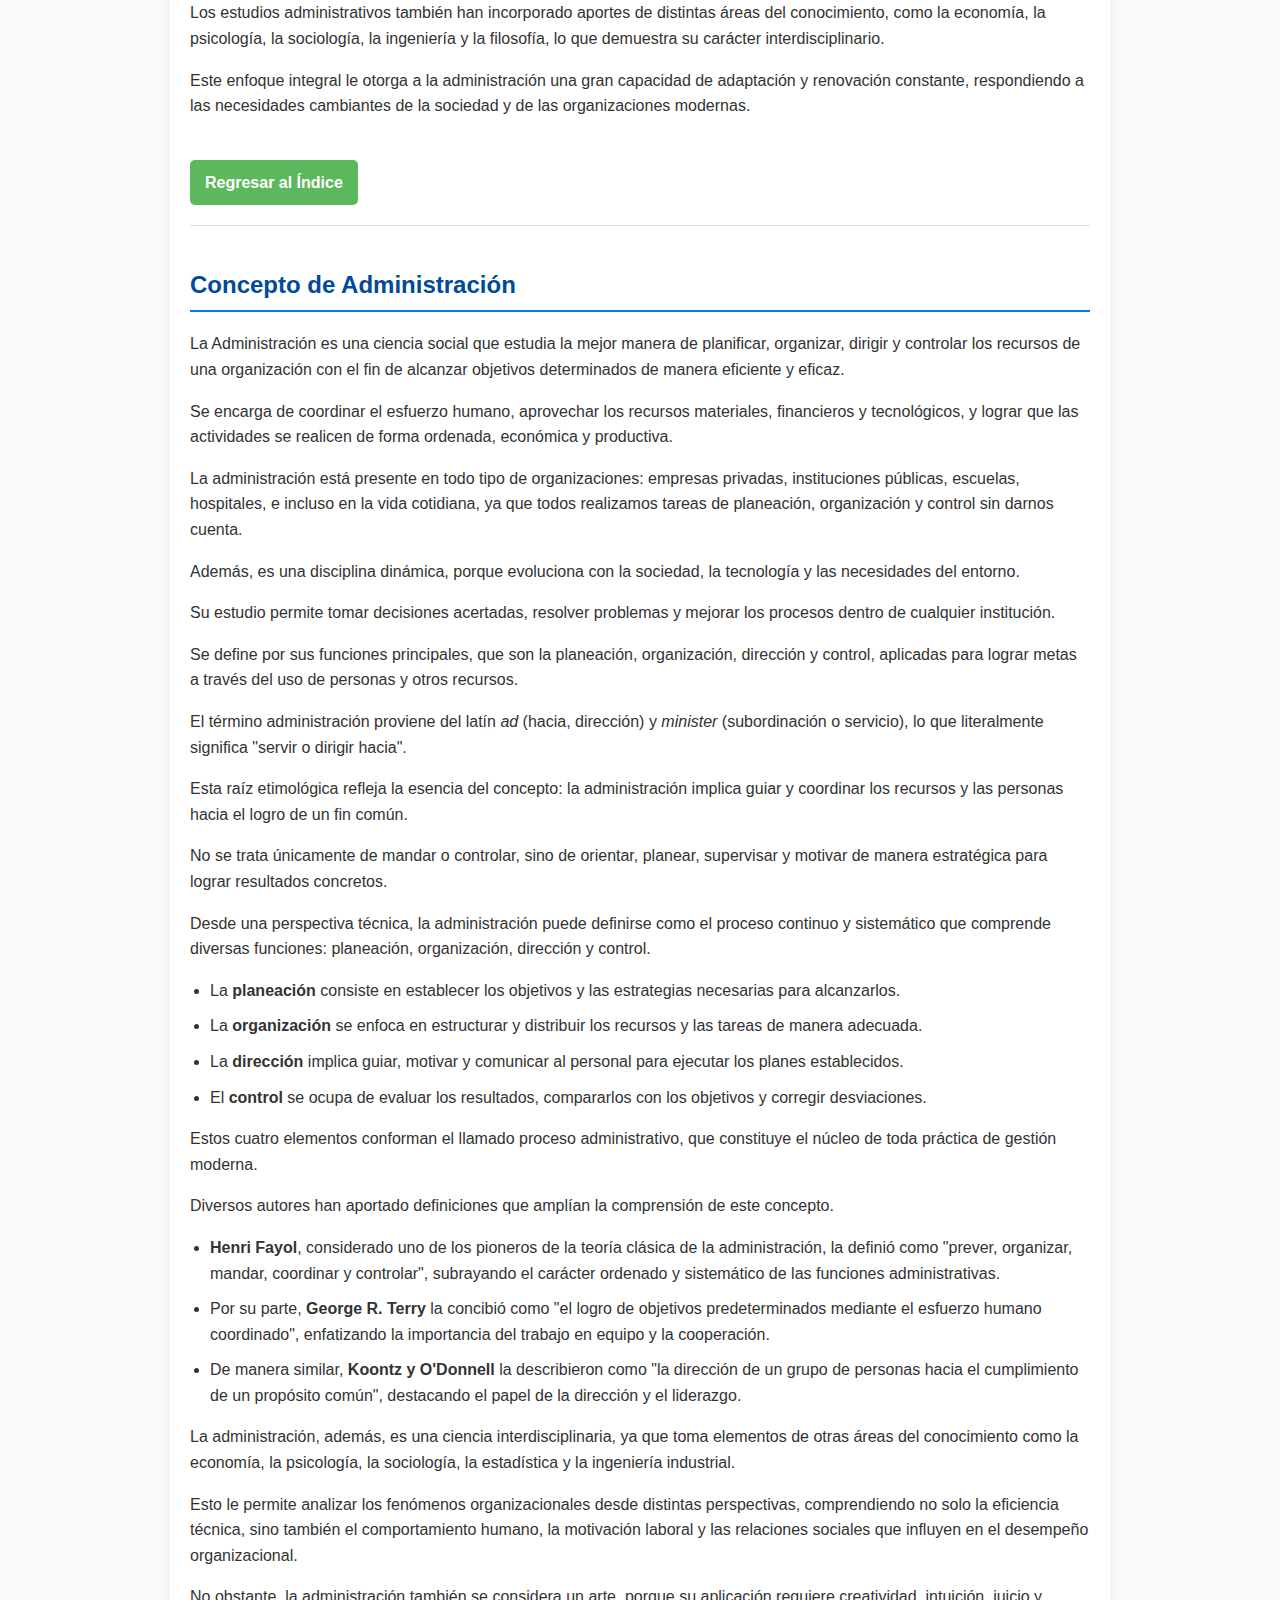
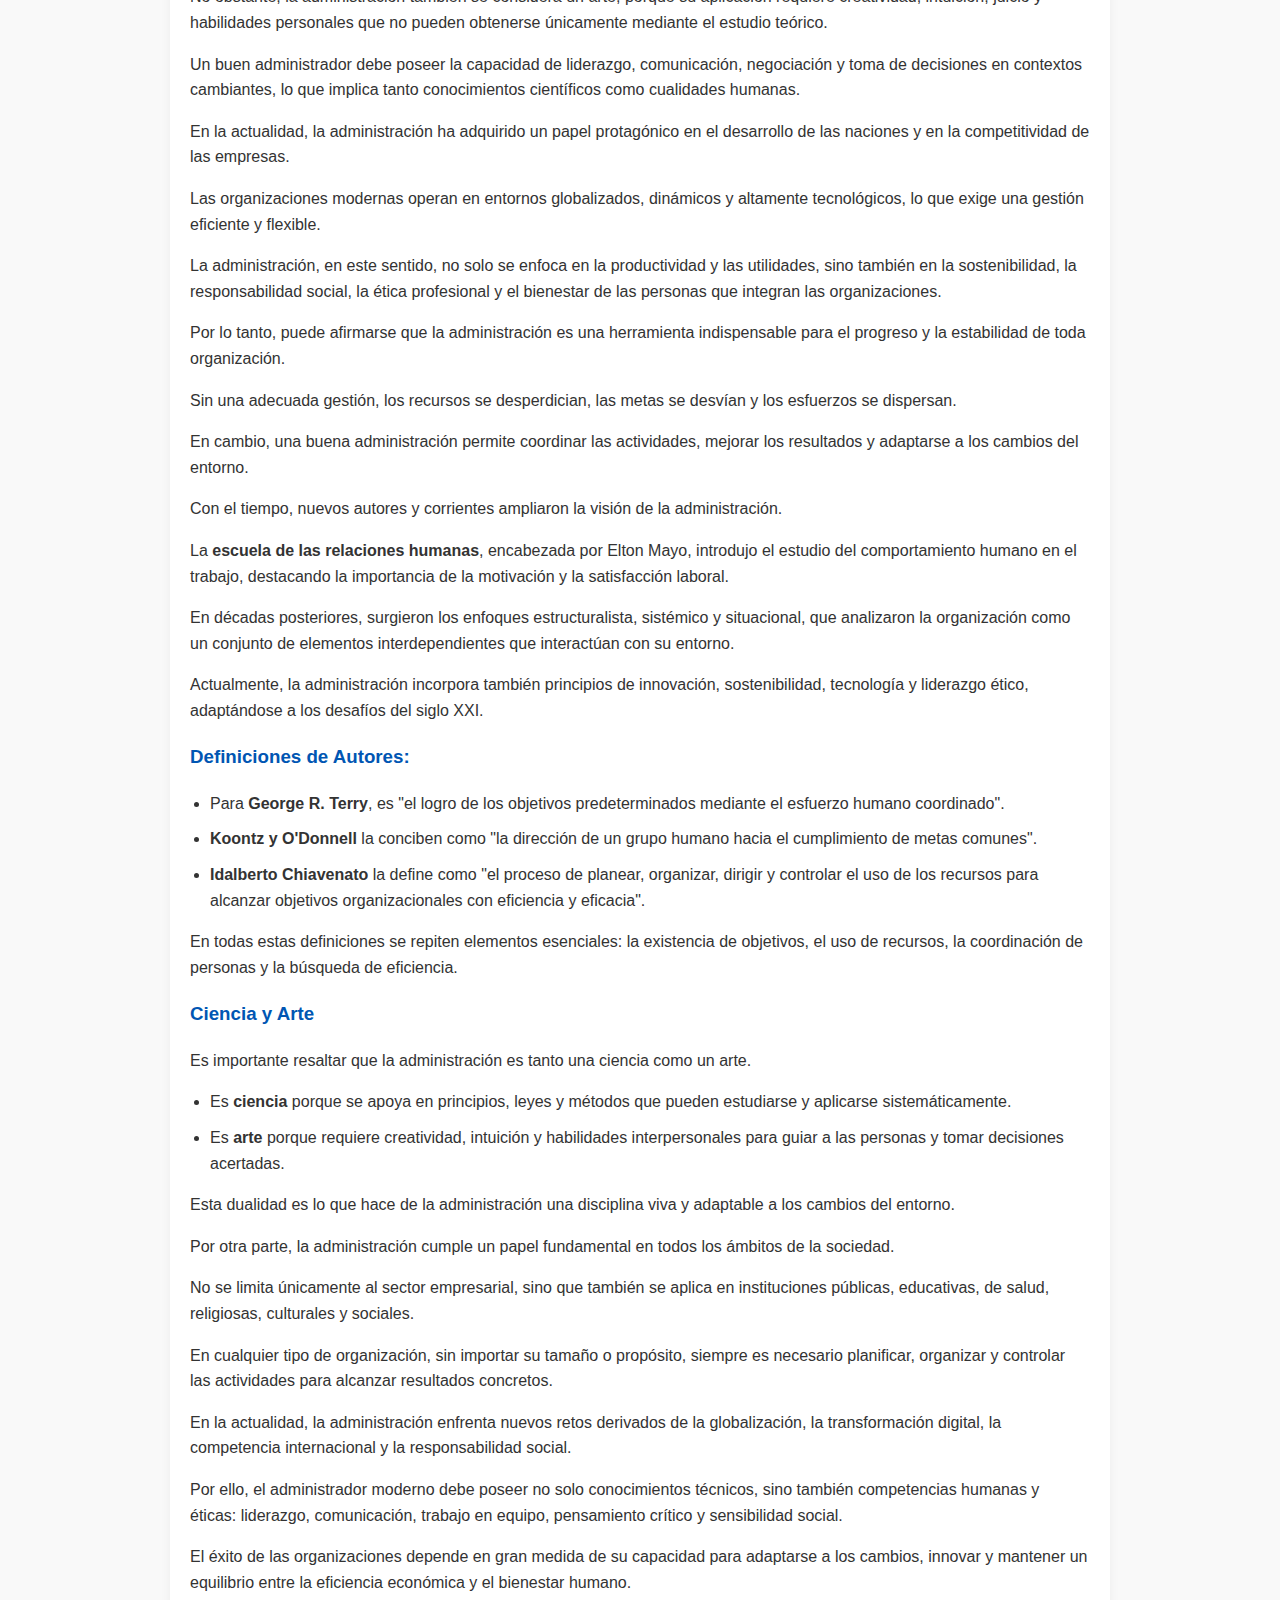
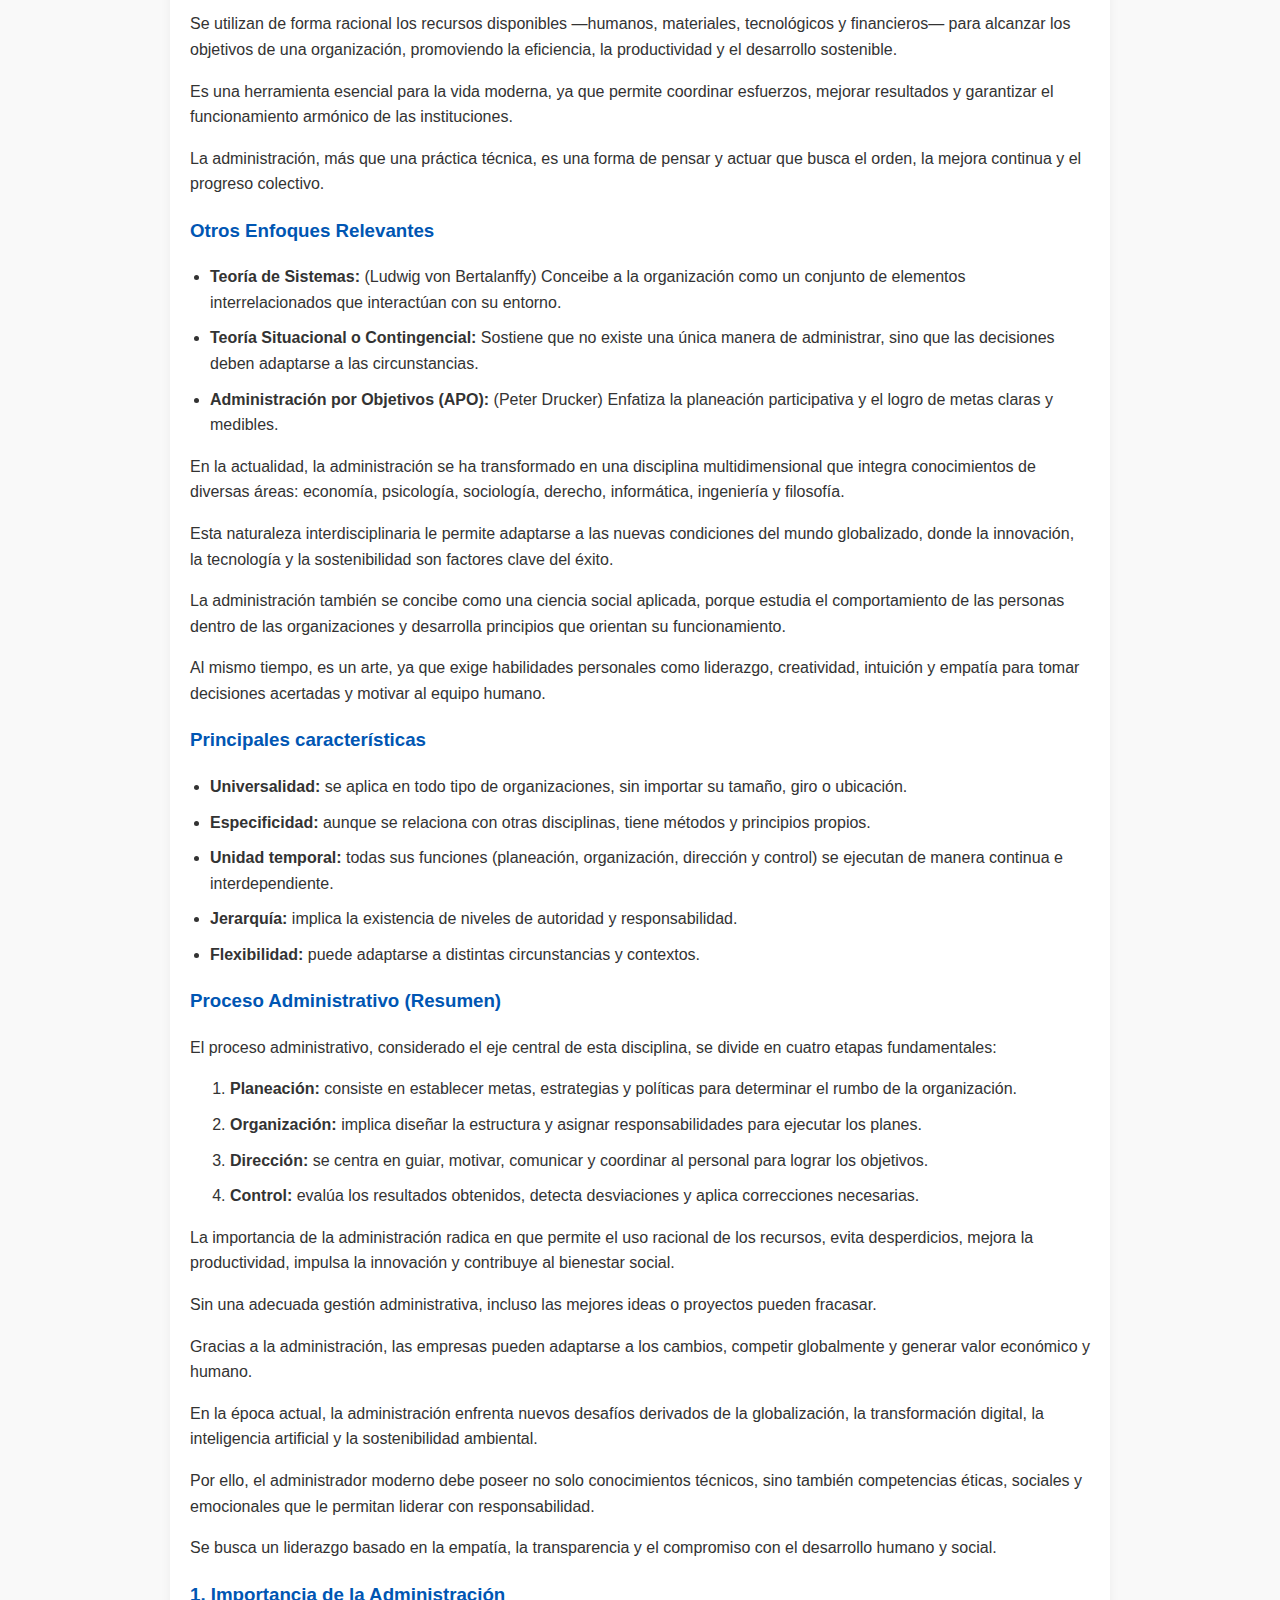
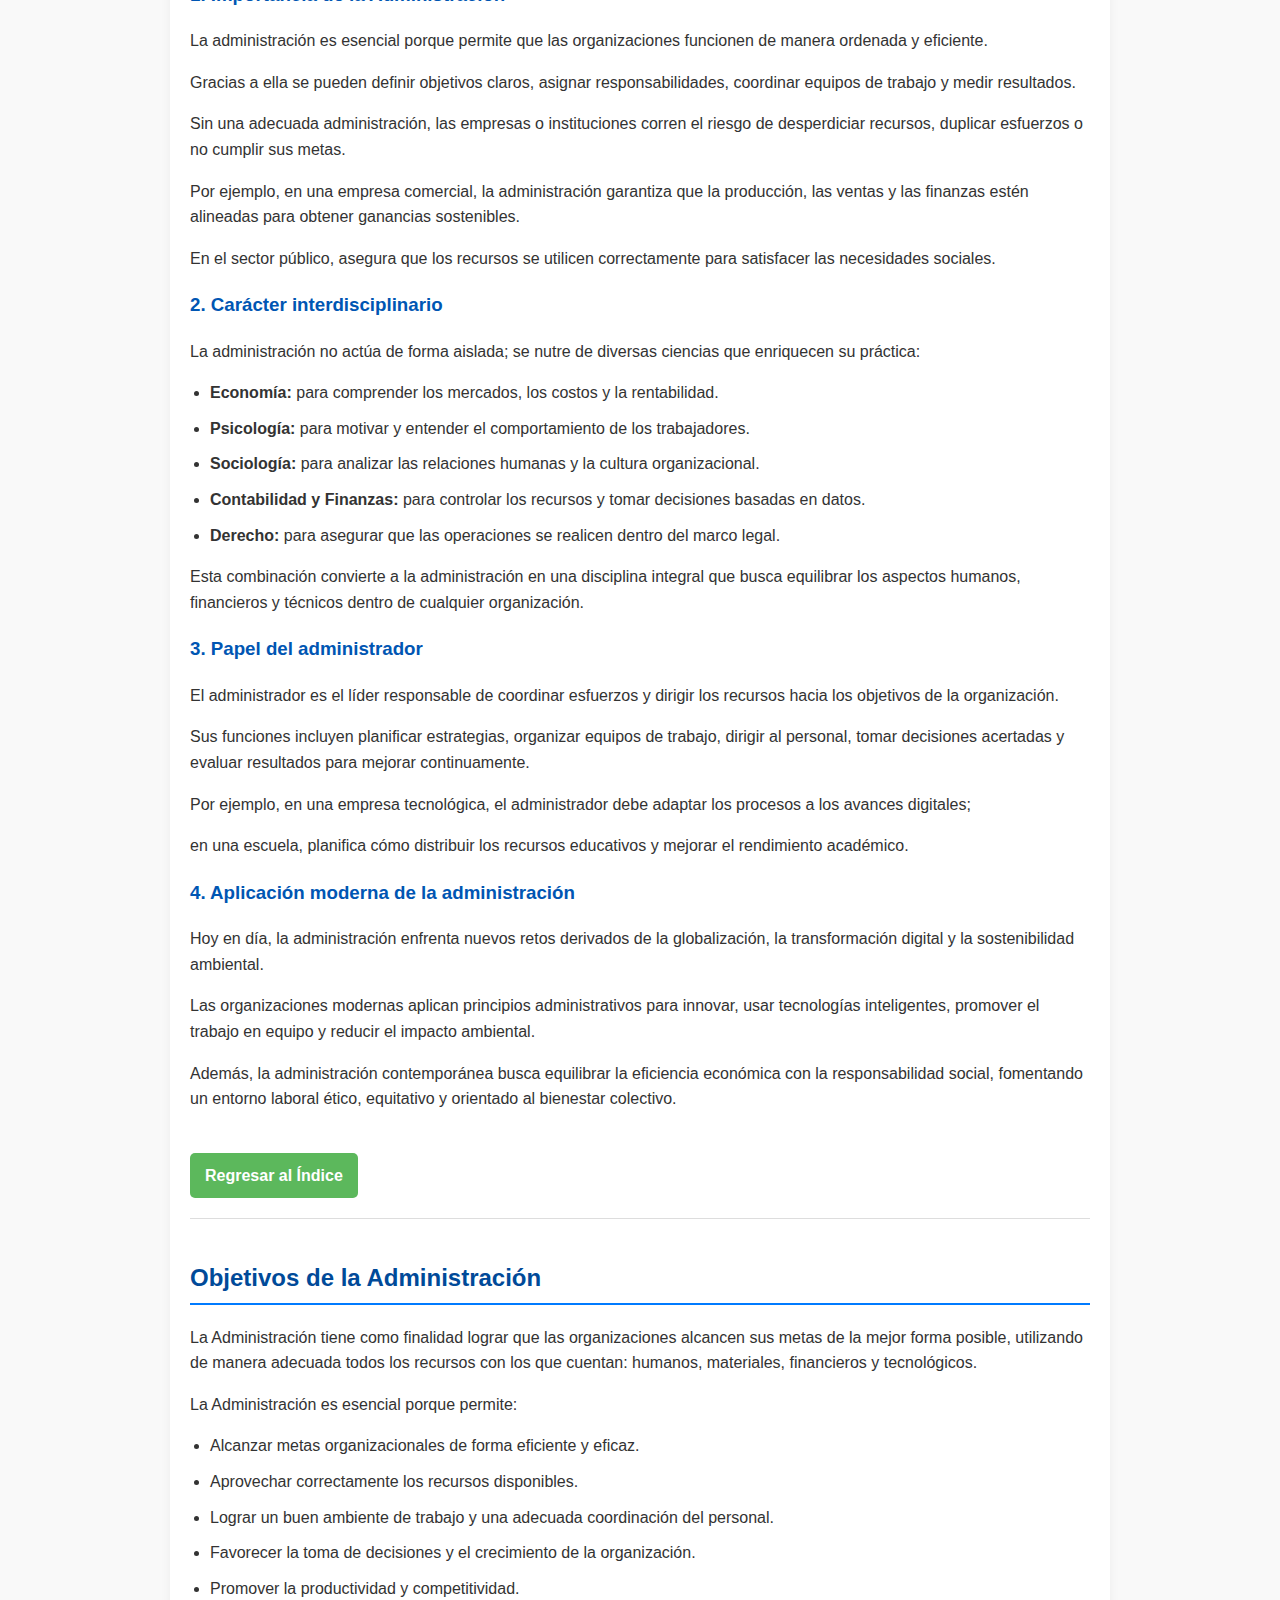
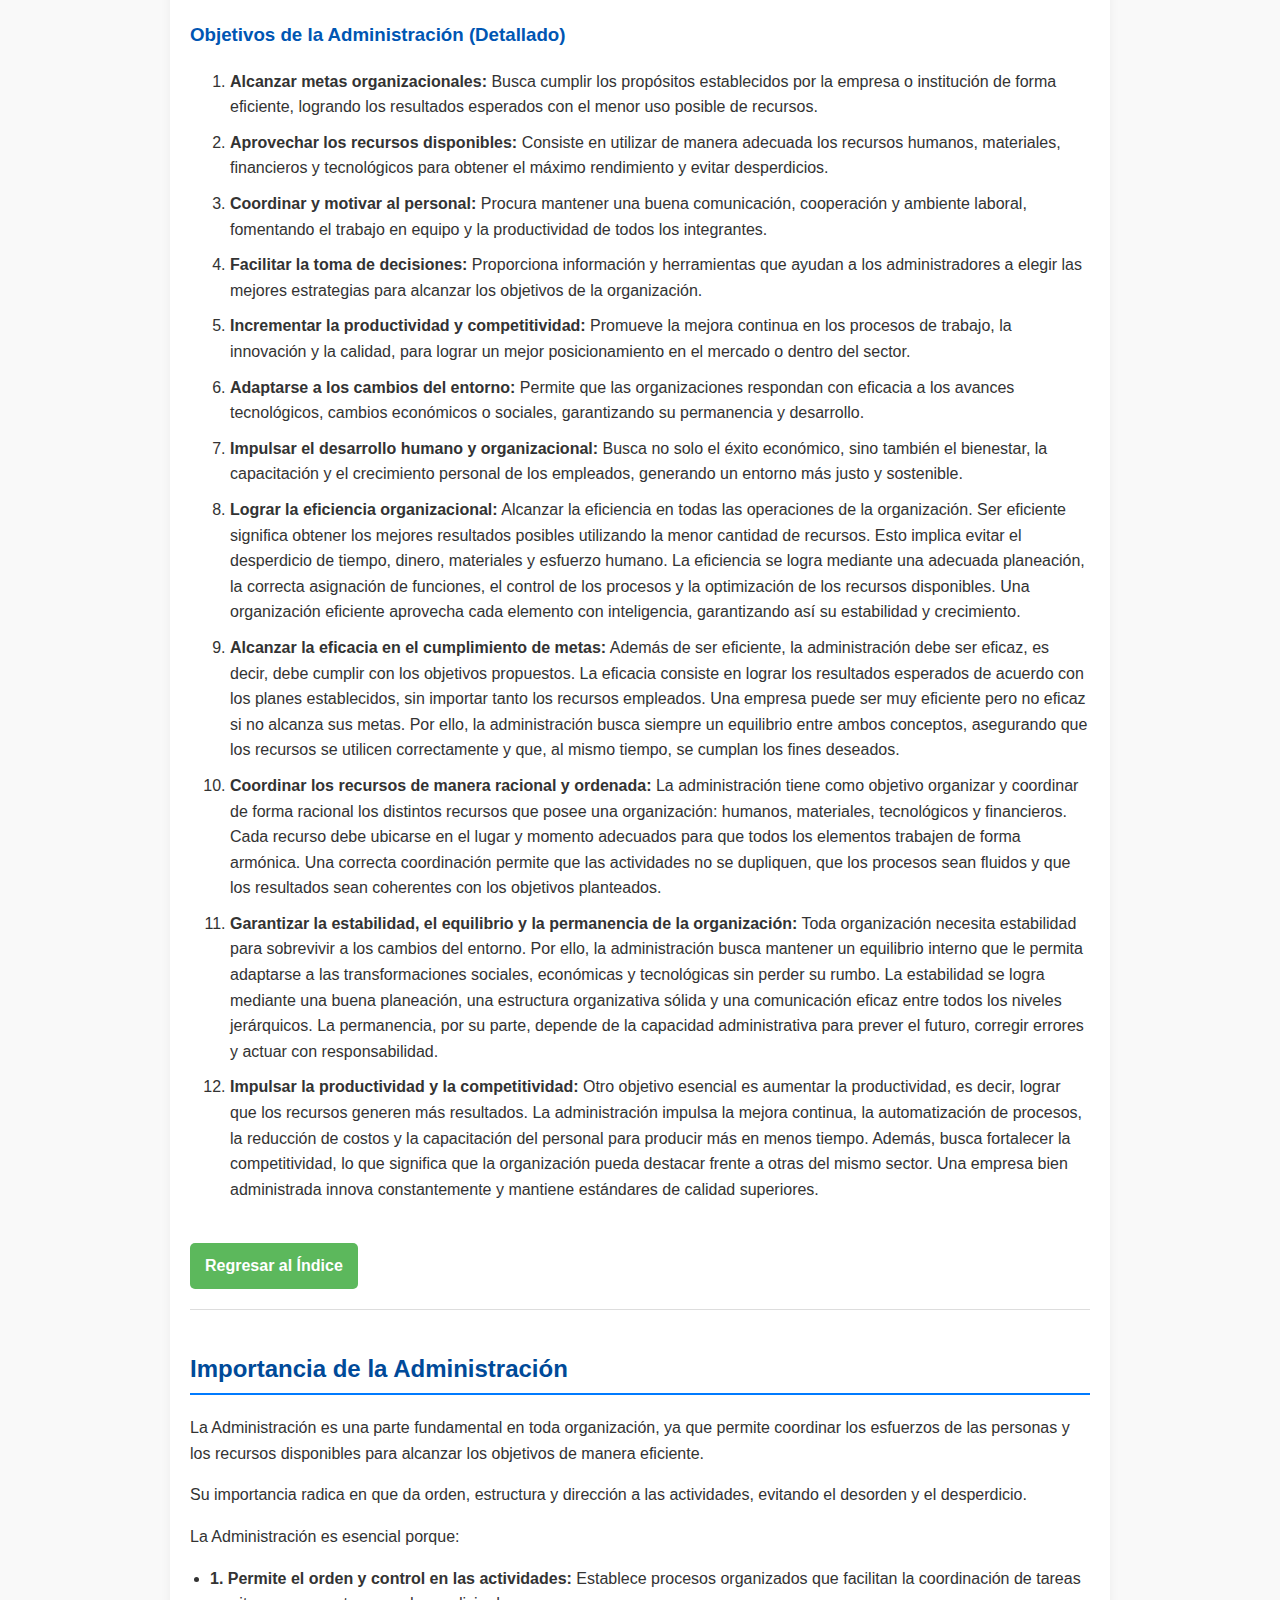
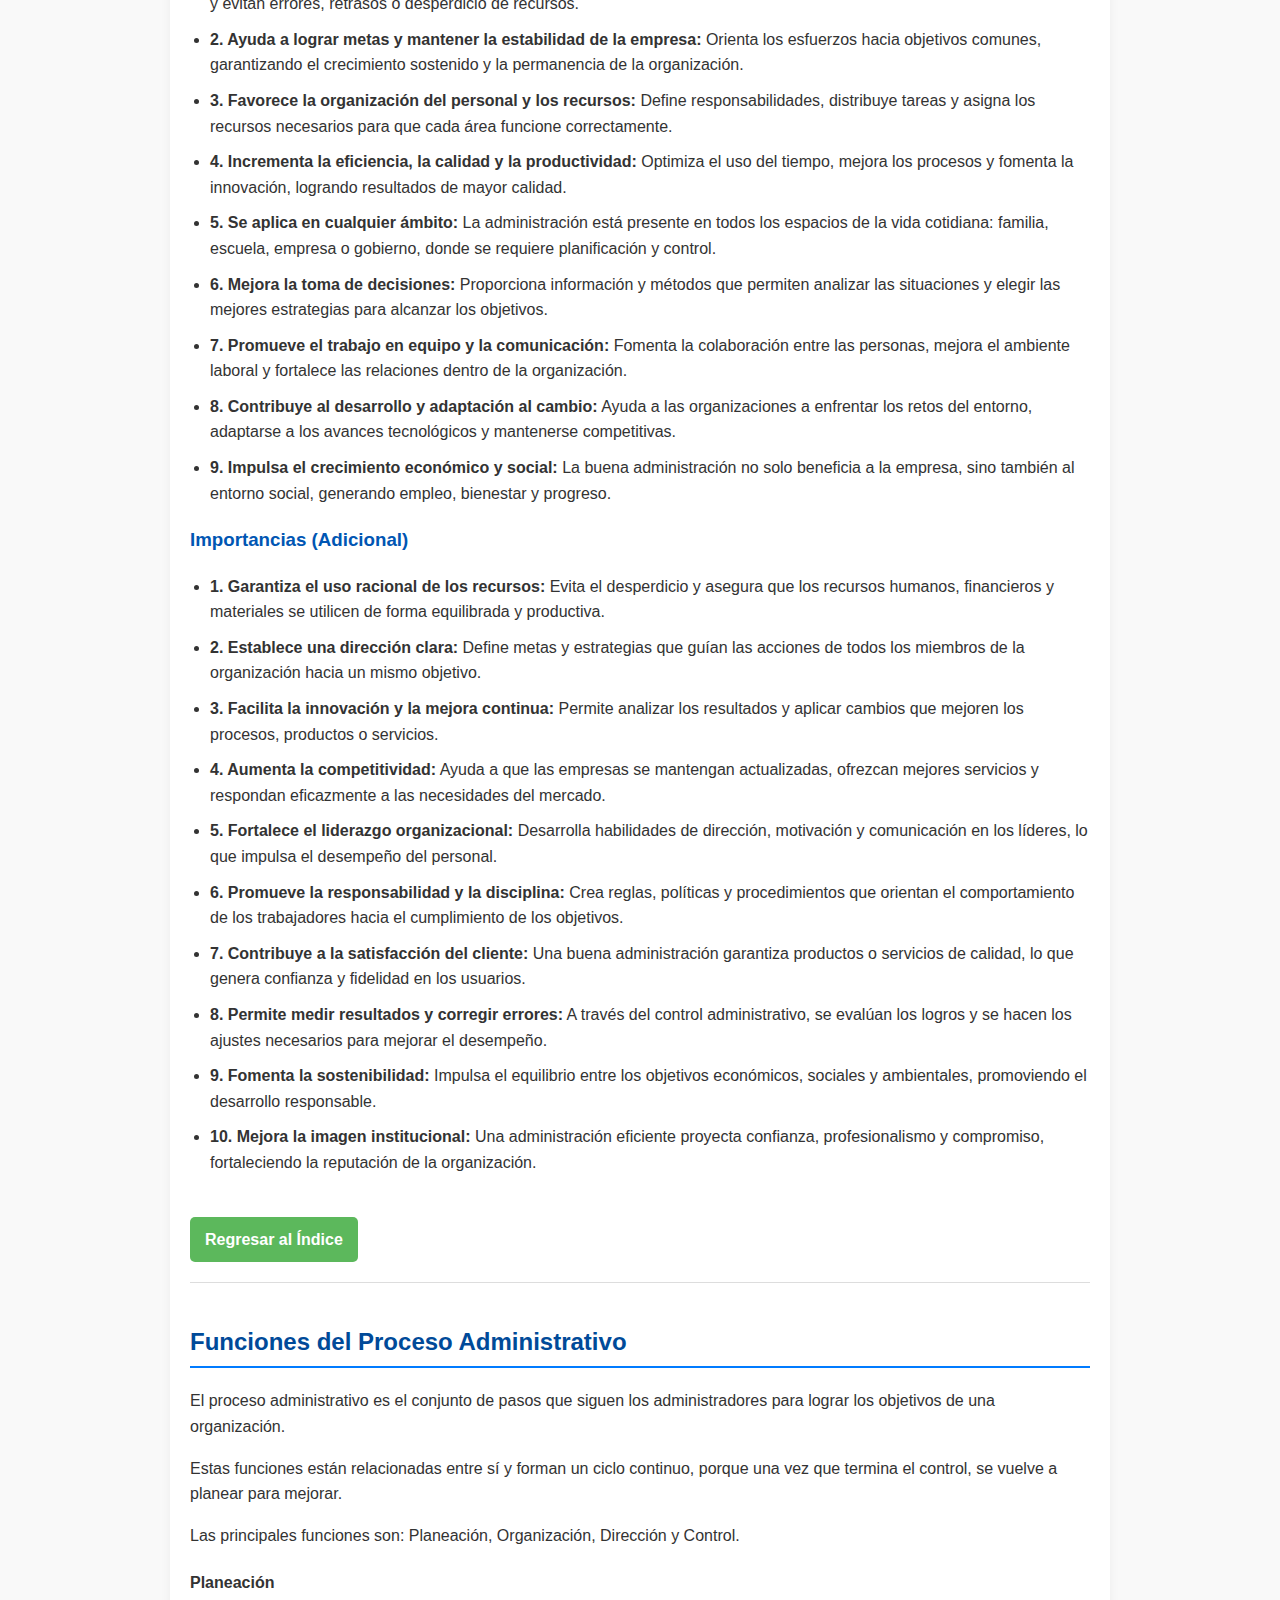
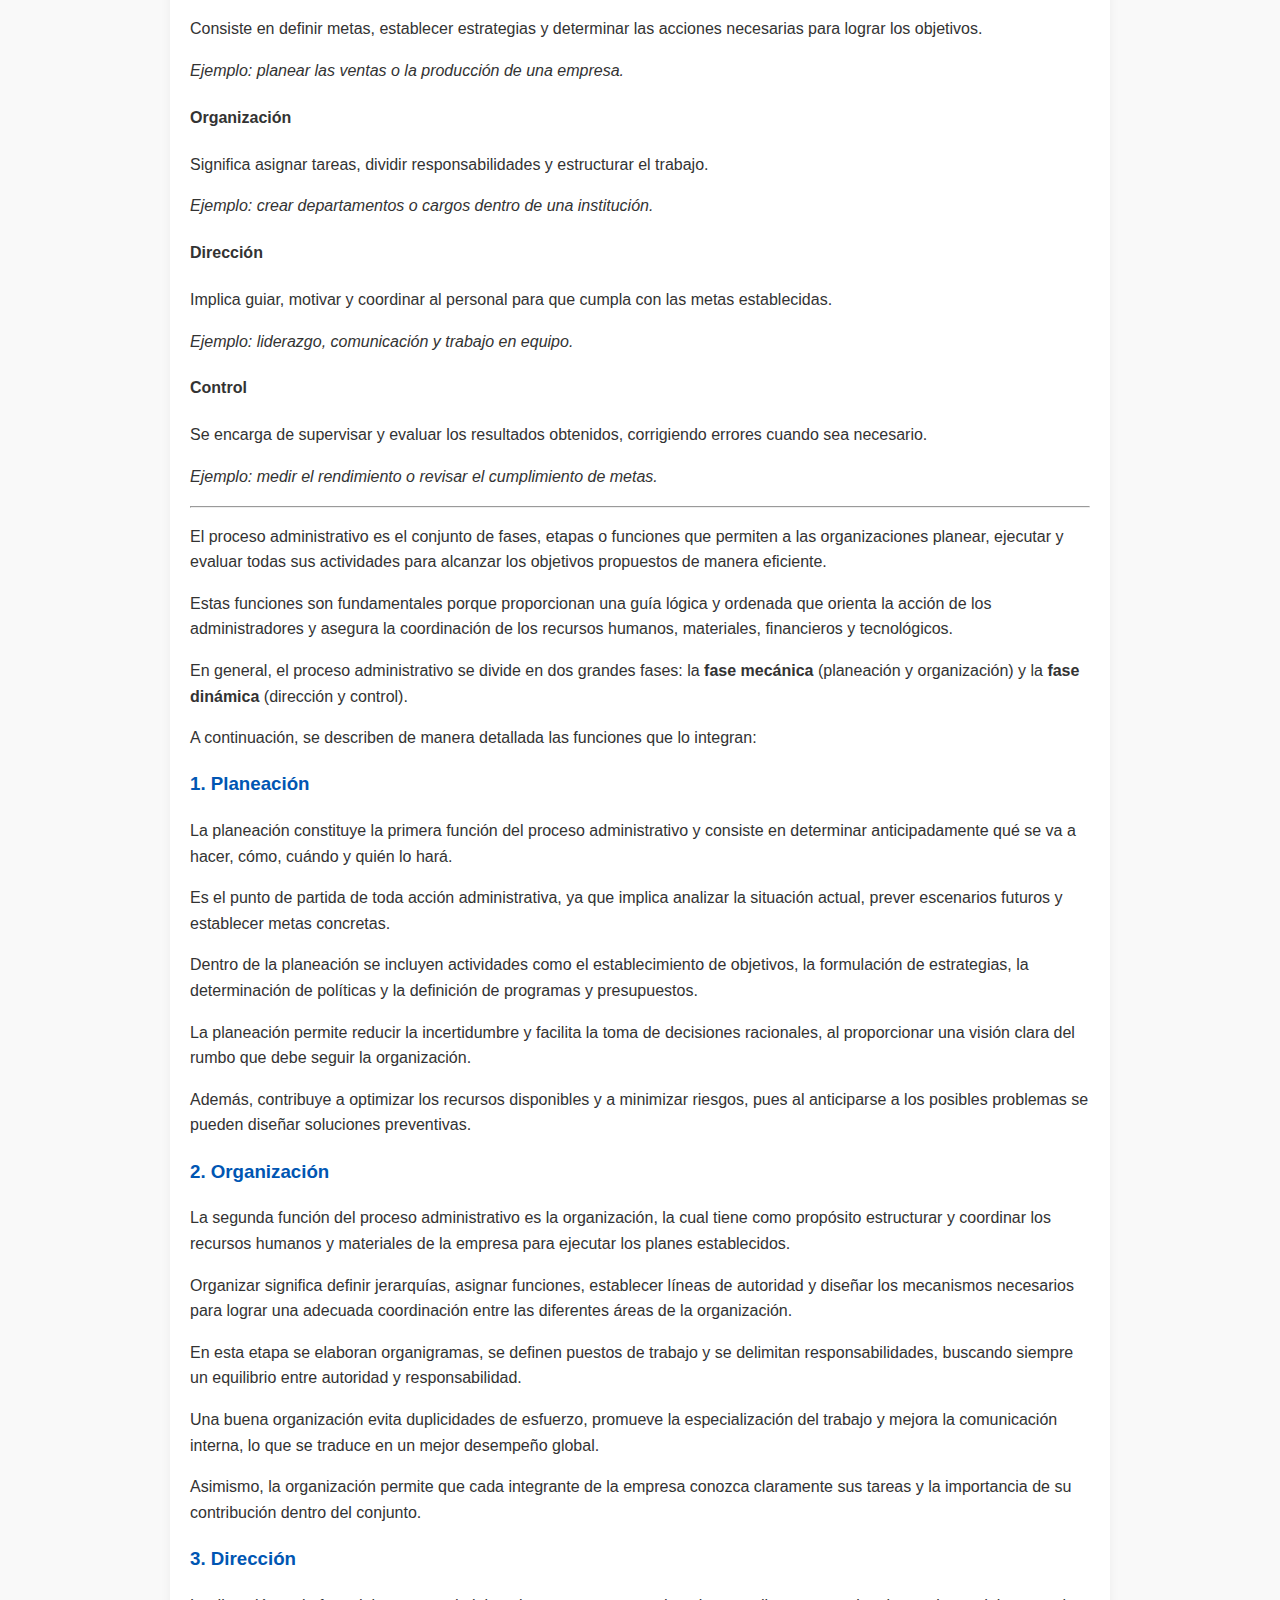
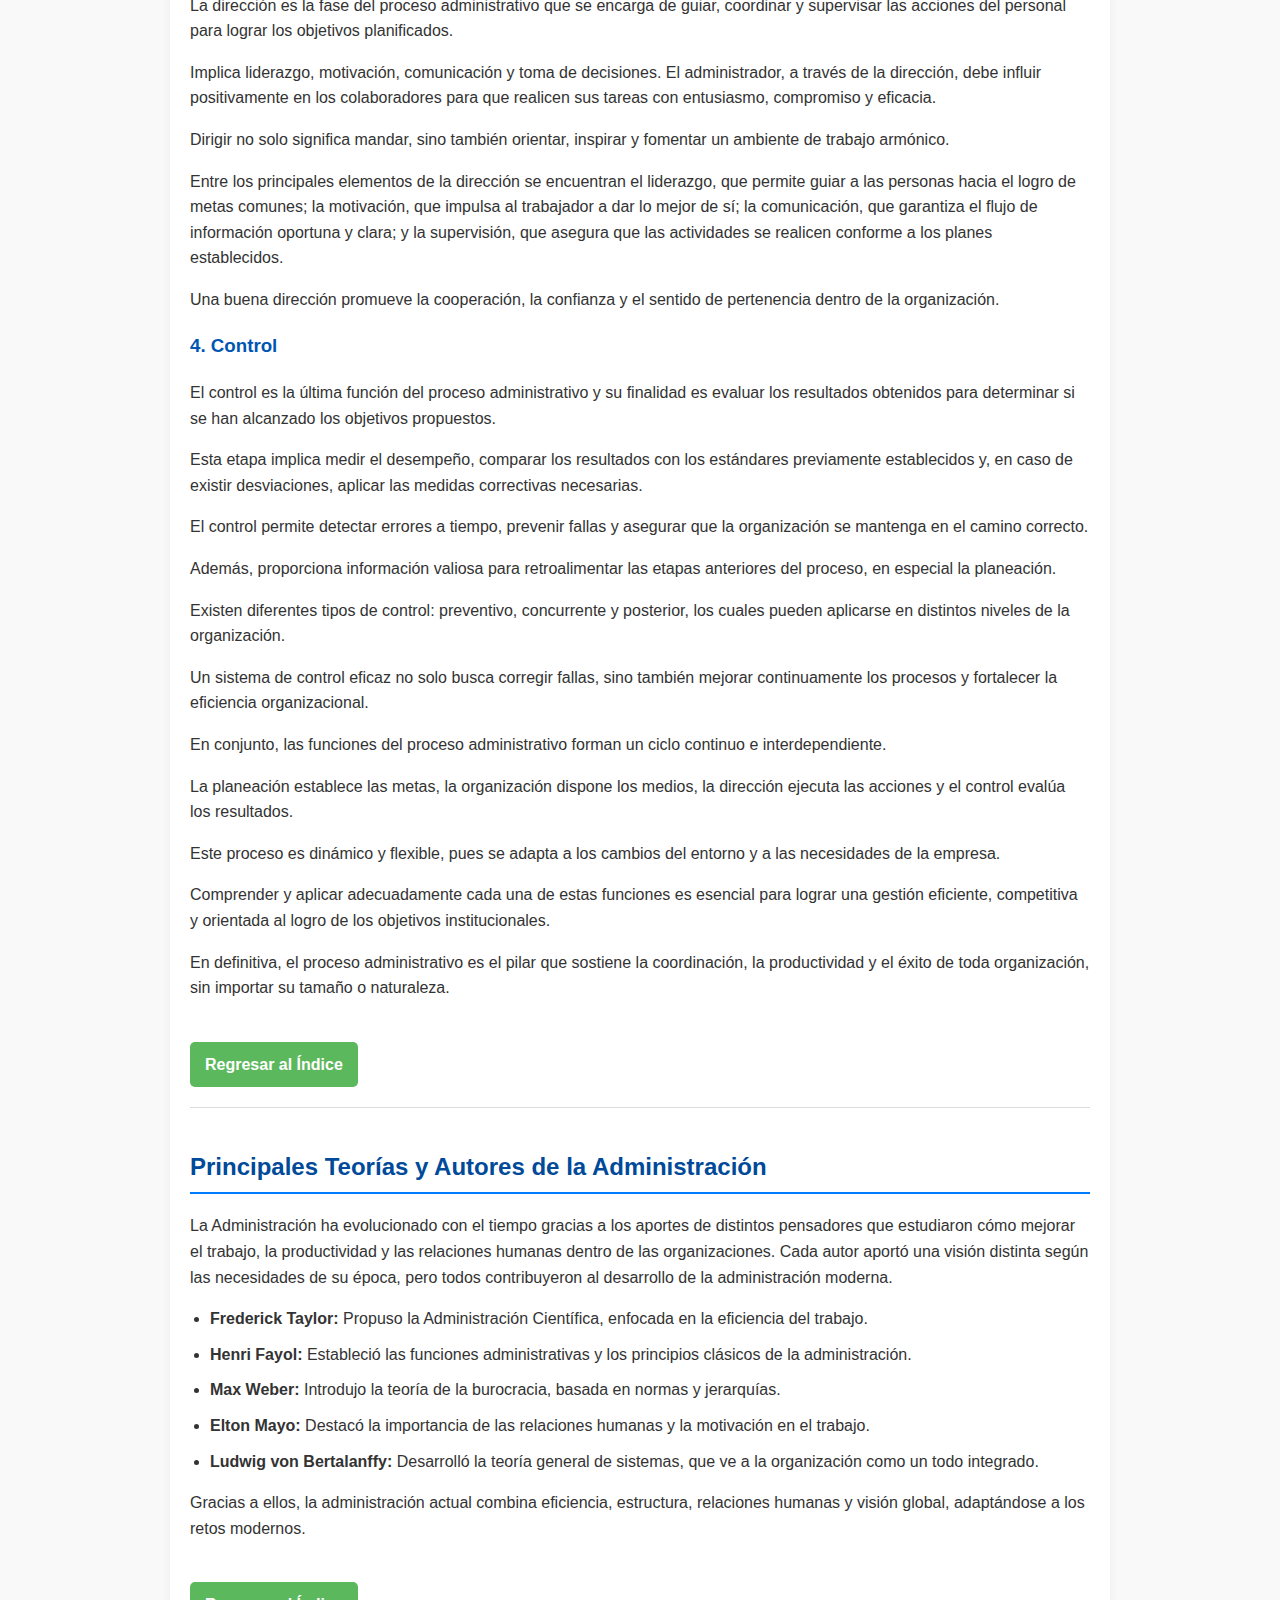
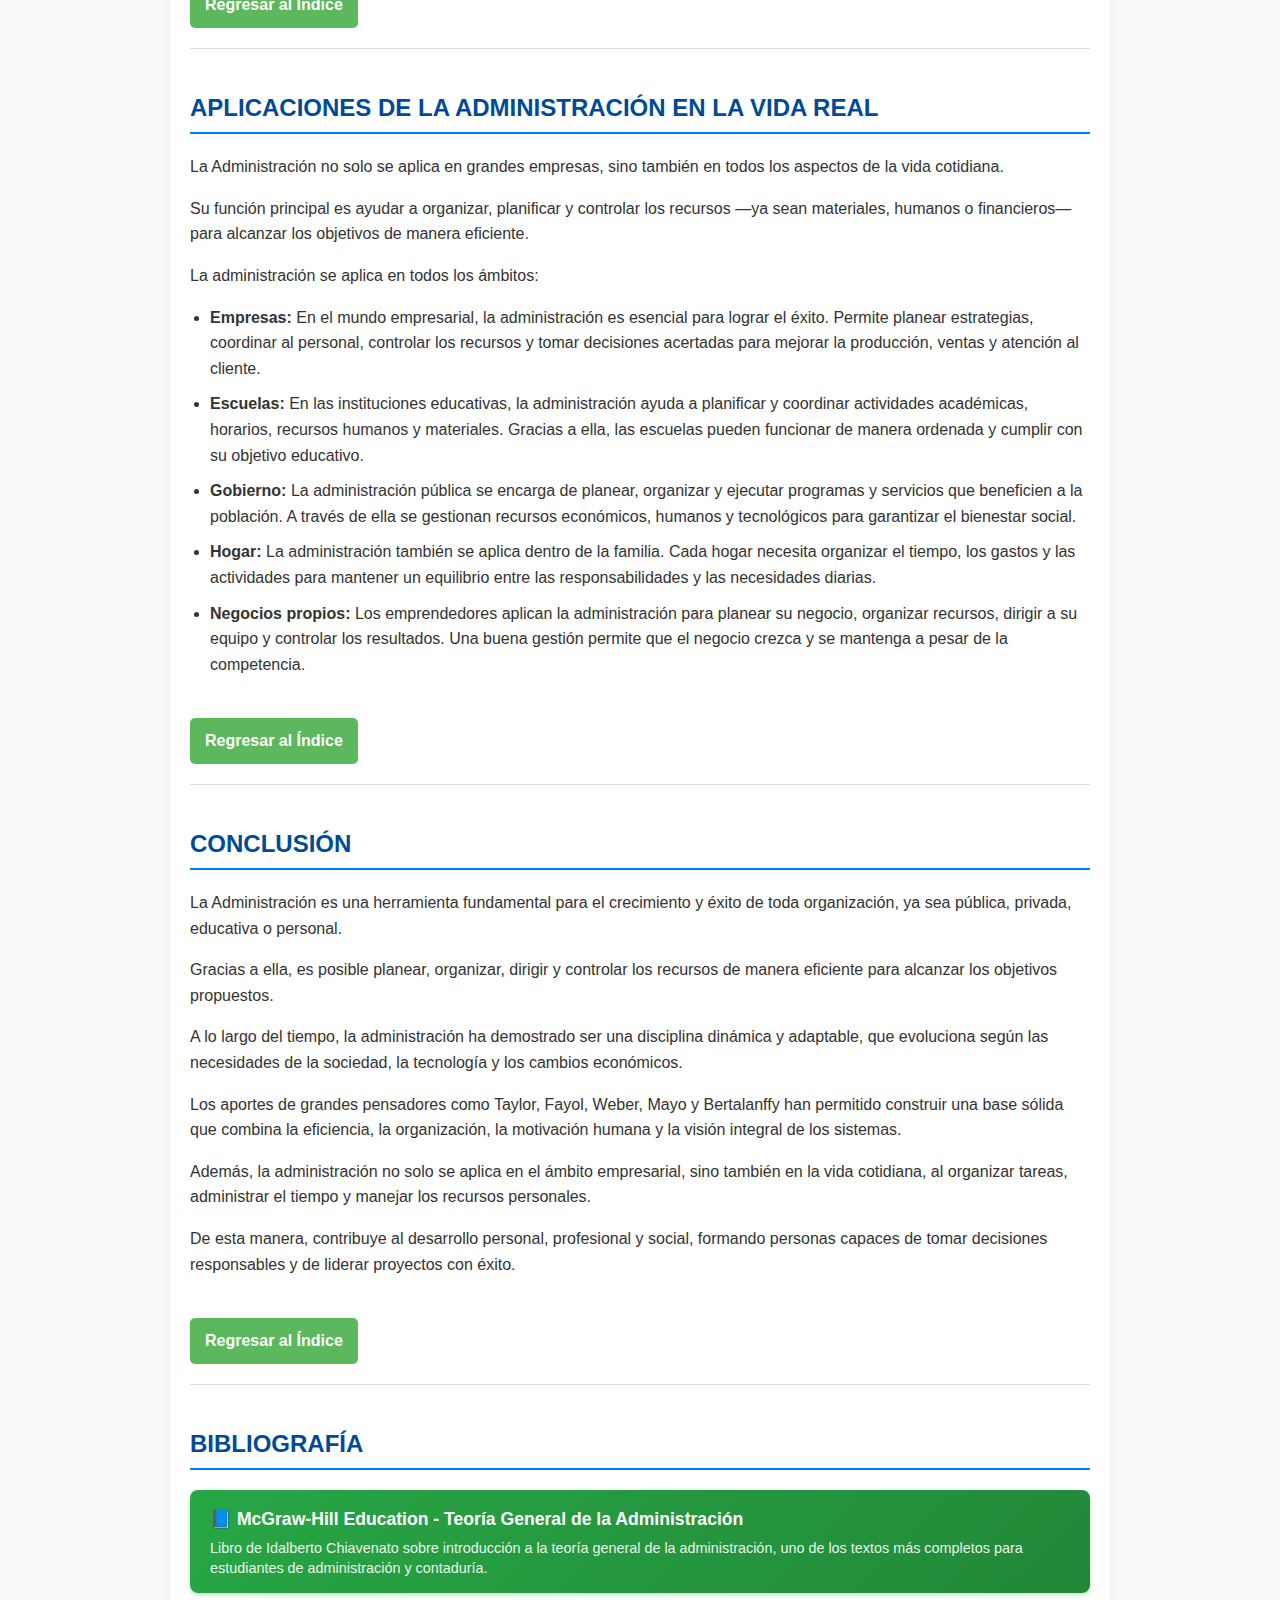
<file: index (1).html>
<!DOCTYPE html>
<html lang="es">
<head>
    <meta charset="UTF-8">
    <meta name="viewport" content="width=device-width, initial-scale=1.0">
    <title>Práctica de Administración</title>
    <style>
        body {
            font-family: -apple-system, BlinkMacSystemFont, "Segoe UI", Roboto, "Helvetica Neue", Arial, sans-serif;
            line-height: 1.6;
            background-color: #f9f9f9;
            color: #333;
            margin: 0;
            padding: 0;
        }
        .container {
            max-width: 900px;
            margin: 20px auto;
            padding: 20px;
            background-color: #ffffff;
            border-radius: 8px;
            box-shadow: 0 4px 12px rgba(0,0,0,0.05);
        }
        .cover-page {
            text-align: center;
            padding: 30px;
            border-bottom: 2px solid #eee;
            margin-bottom: 20px;
        }
        .cover-page h1 {
            color: #004a99;
            font-size: 1.2rem;
            margin: 5px 0;
        }
        .cover-page h2 {
            color: #333;
            font-size: 1.5rem;
            margin: 10px 0;
        }
        .cover-page p {
            font-size: 1rem;
            margin: 5px 0;
        }
        nav {
            background: linear-gradient(135deg, #f4f4f4 0%, #e8e8e8 100%);
            padding: 30px;
            border-radius: 12px;
            margin-bottom: 30px;
            box-shadow: 0 2px 8px rgba(0,0,0,0.1);
        }
        nav h2 {
            text-align: center;
            margin-top: 0;
            margin-bottom: 25px;
            color: #004a99;
            font-size: 1.8rem;
        }
        /* Convertir enlaces en botones con grid layout */
        .nav-buttons {
            display: grid;
            grid-template-columns: repeat(auto-fit, minmax(200px, 1fr));
            gap: 15px;
            padding: 0;
            margin: 0;
            list-style: none;
        }
        .nav-button {
            display: block;
            text-decoration: none;
            color: #ffffff;
            background: linear-gradient(135deg, #007BFF 0%, #0056b3 100%);
            padding: 15px 20px;
            border-radius: 8px;
            font-weight: bold;
            text-align: center;
            transition: all 0.3s ease;
            box-shadow: 0 2px 5px rgba(0,123,255,0.3);
        }
        .nav-button:hover {
            transform: translateY(-2px);
            box-shadow: 0 4px 12px rgba(0,123,255,0.5);
            background: linear-gradient(135deg, #0056b3 0%, #004085 100%);
        }
        .nav-button:active {
            transform: translateY(0);
        }
        section {
            padding-top: 25px;
            margin-top: -25px;
            margin-bottom: 20px;
            padding-bottom: 20px;
            border-bottom: 1px solid #ddd;
        }
        section:last-of-type {
            border-bottom: none;
        }
        h2 {
            color: #004a99;
            border-bottom: 2px solid #007BFF;
            padding-bottom: 5px;
        }
        h3 {
            color: #0056b3;
        }
        h4 {
            color: #333;
            font-weight: bold;
        }
        ul {
            padding-left: 20px;
        }
        li {
            margin-bottom: 10px;
        }
        .return-link {
            display: inline-block;
            margin-top: 25px;
            padding: 10px 15px;
            background-color: #5cb85c;
            color: #ffffff;
            text-decoration: none;
            border-radius: 5px;
            font-weight: bold;
            transition: background-color 0.3s;
        }
        .return-link:hover {
            background-color: #4cae4c;
        }
        /* Estilos para botones de bibliografía */
        .bibliography-list {
            list-style: none;
            padding: 0;
            margin: 0;
        }
        .bibliography-item {
            margin-bottom: 20px;
        }
        .bibliography-button {
            display: block;
            text-decoration: none;
            color: #ffffff;
            background: linear-gradient(135deg, #28a745 0%, #218838 100%);
            padding: 15px 20px;
            border-radius: 8px;
            transition: all 0.3s ease;
            box-shadow: 0 2px 5px rgba(40,167,69,0.3);
        }
        .bibliography-button:hover {
            transform: translateX(5px);
            box-shadow: 0 4px 12px rgba(40,167,69,0.5);
        }
        .bibliography-title {
            font-weight: bold;
            font-size: 1.1rem;
            margin-bottom: 5px;
        }
        .bibliography-description {
            font-size: 0.9rem;
            opacity: 0.9;
            line-height: 1.4;
        }
    </style>
</head>
<body>

    <div class="container">

        <div class="cover-page">
            <h1>BENEMÉRITA UNIVERSIDAD AUTÓNOMA DE CHIAPAS</h1>
            <h1>FACULTAD DE CONTADURÍA Y ADMINISTRACION C-I</h1>
            <p>LIC. EN CONTADURÍA</p>
            <h2>UNIDAD DE COMPETENCIA: ADMINISTRACION</h2>
            <p><strong>ALUMNO:</strong> HERNÁNDEZ SÁNCHEZ JORGE ALEXANDER</p>
            <p><strong>GRADO Y GRUPO:</strong> 1º E</p>
            <p><strong>DOCENTE:</strong> MÉNDEZ OVANDO VÍCTOR MANUEL</p>
        </div>

        <nav id="indice">
            <h2>ÍNDICE</h2>
            <ul class="nav-buttons">
                <li><a href="#intro" class="nav-button">📖 Introducción</a></li>
                <li><a href="#concepto" class="nav-button">💡 Concepto</a></li>
                <li><a href="#objetivos" class="nav-button">🎯 Objetivos</a></li>
                <li><a href="#importancia" class="nav-button">⭐ Importancia</a></li>
                <li><a href="#funciones" class="nav-button">⚙️ Funciones</a></li>
                <li><a href="#teorias" class="nav-button">📚 Teorías y Autores</a></li>
                <li><a href="#aplicaciones" class="nav-button">🔧 Aplicaciones</a></li>
                <li><a href="#conclusion" class="nav-button">✅ Conclusión</a></li>
                <li><a href="#bibliografia" class="nav-button">📑 Bibliografía</a></li>
            </ul>
        </nav>

        <section id="intro">
            <h2>Introducción</h2>
            <p>La Administración es una de las disciplinas más importantes dentro del ámbito social y empresarial, ya que permite organizar y coordinar de manera eficiente los recursos humanos, materiales, financieros y tecnológicos de una organización.</p>
            <p>Su objetivo principal es alcanzar las metas establecidas utilizando los recursos disponibles de la forma más efectiva posible.</p>
            <p>A lo largo del tiempo, la administración ha evolucionado desde métodos tradicionales centrados en la eficiencia del trabajo, hasta modelos modernos que incluyen la innovación, la motivación del personal y el uso de la tecnología.</p>
            <p>Esta materia enseña a planificar, organizar, dirigir y controlar actividades, promoviendo el liderazgo, la toma de decisiones y el trabajo en equipo.</p>
            <p>Estudiar Administración es fundamental porque sus principios se aplican en todos los ámbitos de la vida: en empresas, instituciones públicas, escuelas e incluso en el manejo personal.</p>
            <p>En resumen, la administración es una herramienta esencial para lograr el orden, la productividad y el éxito en cualquier tipo de organización o proyecto.</p>
            <p>A lo largo del tiempo, la administración ha evolucionado significativamente, adaptándose a los cambios sociales, económicos y tecnológicos que han transformado la manera en que se producen bienes y servicios.</p>
            <p>Desde las primeras civilizaciones, donde ya existían formas primitivas de organización y planificación, hasta las modernas corporaciones globales del siglo XXI, la administración ha sido una herramienta indispensable para mantener el orden, la productividad y la competitividad.</p>
            <p>En el ámbito empresarial, la administración cumple un papel central en la toma de decisiones, la planificación estratégica y la dirección de los equipos de trabajo.</p>
            <p>Su aplicación permite diseñar estructuras organizacionales adecuadas, establecer políticas internas, definir responsabilidades y optimizar los procesos operativos.</p>
            <p>Además, fomenta la innovación, la motivación del personal y el desarrollo sostenible, factores que actualmente son determinantes para el éxito y la permanencia en un entorno global cada vez más competitivo.</p>
            <p>Los estudios administrativos también han incorporado aportes de distintas áreas del conocimiento, como la economía, la psicología, la sociología, la ingeniería y la filosofía, lo que demuestra su carácter interdisciplinario.</p>
            <p>Este enfoque integral le otorga a la administración una gran capacidad de adaptación y renovación constante, respondiendo a las necesidades cambiantes de la sociedad y de las organizaciones modernas.</p>
            <a href="#indice" class="return-link">Regresar al Índice</a>
        </section>

        <section id="concepto">
            <h2>Concepto de Administración</h2>
            <p>La Administración es una ciencia social que estudia la mejor manera de planificar, organizar, dirigir y controlar los recursos de una organización con el fin de alcanzar objetivos determinados de manera eficiente y eficaz.</p>
            <p>Se encarga de coordinar el esfuerzo humano, aprovechar los recursos materiales, financieros y tecnológicos, y lograr que las actividades se realicen de forma ordenada, económica y productiva.</p>
            <p>La administración está presente en todo tipo de organizaciones: empresas privadas, instituciones públicas, escuelas, hospitales, e incluso en la vida cotidiana, ya que todos realizamos tareas de planeación, organización y control sin darnos cuenta.</p>
            <p>Además, es una disciplina dinámica, porque evoluciona con la sociedad, la tecnología y las necesidades del entorno.</p>
            <p>Su estudio permite tomar decisiones acertadas, resolver problemas y mejorar los procesos dentro de cualquier institución.</p>
            <p>Se define por sus funciones principales, que son la planeación, organización, dirección y control, aplicadas para lograr metas a través del uso de personas y otros recursos.</p>
            <p>El término administración proviene del latín <em>ad</em> (hacia, dirección) y <em>minister</em> (subordinación o servicio), lo que literalmente significa "servir o dirigir hacia".</p>
            <p>Esta raíz etimológica refleja la esencia del concepto: la administración implica guiar y coordinar los recursos y las personas hacia el logro de un fin común.</p>
            <p>No se trata únicamente de mandar o controlar, sino de orientar, planear, supervisar y motivar de manera estratégica para lograr resultados concretos.</p>
            <p>Desde una perspectiva técnica, la administración puede definirse como el proceso continuo y sistemático que comprende diversas funciones: planeación, organización, dirección y control.</p>
            <ul>
                <li>La <strong>planeación</strong> consiste en establecer los objetivos y las estrategias necesarias para alcanzarlos.</li>
                <li>La <strong>organización</strong> se enfoca en estructurar y distribuir los recursos y las tareas de manera adecuada.</li>
                <li>La <strong>dirección</strong> implica guiar, motivar y comunicar al personal para ejecutar los planes establecidos.</li>
                <li>El <strong>control</strong> se ocupa de evaluar los resultados, compararlos con los objetivos y corregir desviaciones.</li>
            </ul>
            <p>Estos cuatro elementos conforman el llamado proceso administrativo, que constituye el núcleo de toda práctica de gestión moderna.</p>
            <p>Diversos autores han aportado definiciones que amplían la comprensión de este concepto.</p>
            <ul>
                <li><strong>Henri Fayol</strong>, considerado uno de los pioneros de la teoría clásica de la administración, la definió como "prever, organizar, mandar, coordinar y controlar", subrayando el carácter ordenado y sistemático de las funciones administrativas.</li>
                <li>Por su parte, <strong>George R. Terry</strong> la concibió como "el logro de objetivos predeterminados mediante el esfuerzo humano coordinado", enfatizando la importancia del trabajo en equipo y la cooperación.</li>
                <li>De manera similar, <strong>Koontz y O'Donnell</strong> la describieron como "la dirección de un grupo de personas hacia el cumplimiento de un propósito común", destacando el papel de la dirección y el liderazgo.</li>
            </ul>
            <p>La administración, además, es una ciencia interdisciplinaria, ya que toma elementos de otras áreas del conocimiento como la economía, la psicología, la sociología, la estadística y la ingeniería industrial.</p>
            <p>Esto le permite analizar los fenómenos organizacionales desde distintas perspectivas, comprendiendo no solo la eficiencia técnica, sino también el comportamiento humano, la motivación laboral y las relaciones sociales que influyen en el desempeño organizacional.</p>
            <p>No obstante, la administración también se considera un arte, porque su aplicación requiere creatividad, intuición, juicio y habilidades personales que no pueden obtenerse únicamente mediante el estudio teórico.</p>
            <p>Un buen administrador debe poseer la capacidad de liderazgo, comunicación, negociación y toma de decisiones en contextos cambiantes, lo que implica tanto conocimientos científicos como cualidades humanas.</p>
            <p>En la actualidad, la administración ha adquirido un papel protagónico en el desarrollo de las naciones y en la competitividad de las empresas.</p>
            <p>Las organizaciones modernas operan en entornos globalizados, dinámicos y altamente tecnológicos, lo que exige una gestión eficiente y flexible.</p>
            <p>La administración, en este sentido, no solo se enfoca en la productividad y las utilidades, sino también en la sostenibilidad, la responsabilidad social, la ética profesional y el bienestar de las personas que integran las organizaciones.</p>
            <p>Por lo tanto, puede afirmarse que la administración es una herramienta indispensable para el progreso y la estabilidad de toda organización.</p>
            <p>Sin una adecuada gestión, los recursos se desperdician, las metas se desvían y los esfuerzos se dispersan.</p>
            <p>En cambio, una buena administración permite coordinar las actividades, mejorar los resultados y adaptarse a los cambios del entorno.</p>
            <p>Con el tiempo, nuevos autores y corrientes ampliaron la visión de la administración.</p>
            <p>La <strong>escuela de las relaciones humanas</strong>, encabezada por Elton Mayo, introdujo el estudio del comportamiento humano en el trabajo, destacando la importancia de la motivación y la satisfacción laboral.</p>
            <p>En décadas posteriores, surgieron los enfoques estructuralista, sistémico y situacional, que analizaron la organización como un conjunto de elementos interdependientes que interactúan con su entorno.</p>
            <p>Actualmente, la administración incorpora también principios de innovación, sostenibilidad, tecnología y liderazgo ético, adaptándose a los desafíos del siglo XXI.</p>
            
            <h3>Definiciones de Autores:</h3>
            <ul>
                <li>Para <strong>George R. Terry</strong>, es "el logro de los objetivos predeterminados mediante el esfuerzo humano coordinado".</li>
                <li><strong>Koontz y O'Donnell</strong> la conciben como "la dirección de un grupo humano hacia el cumplimiento de metas comunes".</li>
                <li><strong>Idalberto Chiavenato</strong> la define como "el proceso de planear, organizar, dirigir y controlar el uso de los recursos para alcanzar objetivos organizacionales con eficiencia y eficacia".</li>
            </ul>
            <p>En todas estas definiciones se repiten elementos esenciales: la existencia de objetivos, el uso de recursos, la coordinación de personas y la búsqueda de eficiencia.</p>
            
            <h3>Ciencia y Arte</h3>
            <p>Es importante resaltar que la administración es tanto una ciencia como un arte.</p>
            <ul>
                <li>Es <strong>ciencia</strong> porque se apoya en principios, leyes y métodos que pueden estudiarse y aplicarse sistemáticamente.</li>
                <li>Es <strong>arte</strong> porque requiere creatividad, intuición y habilidades interpersonales para guiar a las personas y tomar decisiones acertadas.</li>
            </ul>
            <p>Esta dualidad es lo que hace de la administración una disciplina viva y adaptable a los cambios del entorno.</p>
            <p>Por otra parte, la administración cumple un papel fundamental en todos los ámbitos de la sociedad.</p>
            <p>No se limita únicamente al sector empresarial, sino que también se aplica en instituciones públicas, educativas, de salud, religiosas, culturales y sociales.</p>
            <p>En cualquier tipo de organización, sin importar su tamaño o propósito, siempre es necesario planificar, organizar y controlar las actividades para alcanzar resultados concretos.</p>
            <p>En la actualidad, la administración enfrenta nuevos retos derivados de la globalización, la transformación digital, la competencia internacional y la responsabilidad social.</p>
            <p>Por ello, el administrador moderno debe poseer no solo conocimientos técnicos, sino también competencias humanas y éticas: liderazgo, comunicación, trabajo en equipo, pensamiento crítico y sensibilidad social.</p>
            <p>El éxito de las organizaciones depende en gran medida de su capacidad para adaptarse a los cambios, innovar y mantener un equilibrio entre la eficiencia económica y el bienestar humano.</p>
            <p>Se utilizan de forma racional los recursos disponibles —humanos, materiales, tecnológicos y financieros— para alcanzar los objetivos de una organización, promoviendo la eficiencia, la productividad y el desarrollo sostenible.</p>
            <p>Es una herramienta esencial para la vida moderna, ya que permite coordinar esfuerzos, mejorar resultados y garantizar el funcionamiento armónico de las instituciones.</p>
            <p>La administración, más que una práctica técnica, es una forma de pensar y actuar que busca el orden, la mejora continua y el progreso colectivo.</p>
            
            <h3>Otros Enfoques Relevantes</h3>
            <ul>
                <li><strong>Teoría de Sistemas:</strong> (Ludwig von Bertalanffy) Conceibe a la organización como un conjunto de elementos interrelacionados que interactúan con su entorno.</li>
                <li><strong>Teoría Situacional o Contingencial:</strong> Sostiene que no existe una única manera de administrar, sino que las decisiones deben adaptarse a las circunstancias.</li>
                <li><strong>Administración por Objetivos (APO):</strong> (Peter Drucker) Enfatiza la planeación participativa y el logro de metas claras y medibles.</li>
            </ul>
            <p>En la actualidad, la administración se ha transformado en una disciplina multidimensional que integra conocimientos de diversas áreas: economía, psicología, sociología, derecho, informática, ingeniería y filosofía.</p>
            <p>Esta naturaleza interdisciplinaria le permite adaptarse a las nuevas condiciones del mundo globalizado, donde la innovación, la tecnología y la sostenibilidad son factores clave del éxito.</p>
            <p>La administración también se concibe como una ciencia social aplicada, porque estudia el comportamiento de las personas dentro de las organizaciones y desarrolla principios que orientan su funcionamiento.</p>
            <p>Al mismo tiempo, es un arte, ya que exige habilidades personales como liderazgo, creatividad, intuición y empatía para tomar decisiones acertadas y motivar al equipo humano.</p>
            
            <h3>Principales características</h3>
            <ul>
                <li><strong>Universalidad:</strong> se aplica en todo tipo de organizaciones, sin importar su tamaño, giro o ubicación.</li>
                <li><strong>Especificidad:</strong> aunque se relaciona con otras disciplinas, tiene métodos y principios propios.</li>
                <li><strong>Unidad temporal:</strong> todas sus funciones (planeación, organización, dirección y control) se ejecutan de manera continua e interdependiente.</li>
                <li><strong>Jerarquía:</strong> implica la existencia de niveles de autoridad y responsabilidad.</li>
                <li><strong>Flexibilidad:</strong> puede adaptarse a distintas circunstancias y contextos.</li>
            </ul>
            
            <h3>Proceso Administrativo (Resumen)</h3>
            <p>El proceso administrativo, considerado el eje central de esta disciplina, se divide en cuatro etapas fundamentales:</p>
            <ol>
                <li><strong>Planeación:</strong> consiste en establecer metas, estrategias y políticas para determinar el rumbo de la organización.</li>
                <li><strong>Organización:</strong> implica diseñar la estructura y asignar responsabilidades para ejecutar los planes.</li>
                <li><strong>Dirección:</strong> se centra en guiar, motivar, comunicar y coordinar al personal para lograr los objetivos.</li>
                <li><strong>Control:</strong> evalúa los resultados obtenidos, detecta desviaciones y aplica correcciones necesarias.</li>
            </ol>
            <p>La importancia de la administración radica en que permite el uso racional de los recursos, evita desperdicios, mejora la productividad, impulsa la innovación y contribuye al bienestar social.</p>
            <p>Sin una adecuada gestión administrativa, incluso las mejores ideas o proyectos pueden fracasar.</p>
            <p>Gracias a la administración, las empresas pueden adaptarse a los cambios, competir globalmente y generar valor económico y humano.</p>
            <p>En la época actual, la administración enfrenta nuevos desafíos derivados de la globalización, la transformación digital, la inteligencia artificial y la sostenibilidad ambiental.</p>
            <p>Por ello, el administrador moderno debe poseer no solo conocimientos técnicos, sino también competencias éticas, sociales y emocionales que le permitan liderar con responsabilidad.</p>
            <p>Se busca un liderazgo basado en la empatía, la transparencia y el compromiso con el desarrollo humano y social.</p>
            
            <h3>1. Importancia de la Administración</h3>
            <p>La administración es esencial porque permite que las organizaciones funcionen de manera ordenada y eficiente.</p>
            <p>Gracias a ella se pueden definir objetivos claros, asignar responsabilidades, coordinar equipos de trabajo y medir resultados.</p>
            <p>Sin una adecuada administración, las empresas o instituciones corren el riesgo de desperdiciar recursos, duplicar esfuerzos o no cumplir sus metas.</p>
            <p>Por ejemplo, en una empresa comercial, la administración garantiza que la producción, las ventas y las finanzas estén alineadas para obtener ganancias sostenibles.</p>
            <p>En el sector público, asegura que los recursos se utilicen correctamente para satisfacer las necesidades sociales.</p>
            
            <h3>2. Carácter interdisciplinario</h3>
            <p>La administración no actúa de forma aislada; se nutre de diversas ciencias que enriquecen su práctica:</p>
            <ul>
                <li><strong>Economía:</strong> para comprender los mercados, los costos y la rentabilidad.</li>
                <li><strong>Psicología:</strong> para motivar y entender el comportamiento de los trabajadores.</li>
                <li><strong>Sociología:</strong> para analizar las relaciones humanas y la cultura organizacional.</li>
                <li><strong>Contabilidad y Finanzas:</strong> para controlar los recursos y tomar decisiones basadas en datos.</li>
                <li><strong>Derecho:</strong> para asegurar que las operaciones se realicen dentro del marco legal.</li>
            </ul>
            <p>Esta combinación convierte a la administración en una disciplina integral que busca equilibrar los aspectos humanos, financieros y técnicos dentro de cualquier organización.</p>
            
            <h3>3. Papel del administrador</h3>
            <p>El administrador es el líder responsable de coordinar esfuerzos y dirigir los recursos hacia los objetivos de la organización.</p>
            <p>Sus funciones incluyen planificar estrategias, organizar equipos de trabajo, dirigir al personal, tomar decisiones acertadas y evaluar resultados para mejorar continuamente.</p>
            <p>Por ejemplo, en una empresa tecnológica, el administrador debe adaptar los procesos a los avances digitales;</p>
            <p>en una escuela, planifica cómo distribuir los recursos educativos y mejorar el rendimiento académico.</p>
            
            <h3>4. Aplicación moderna de la administración</h3>
            <p>Hoy en día, la administración enfrenta nuevos retos derivados de la globalización, la transformación digital y la sostenibilidad ambiental.</p>
            <p>Las organizaciones modernas aplican principios administrativos para innovar, usar tecnologías inteligentes, promover el trabajo en equipo y reducir el impacto ambiental.</p>
            <p>Además, la administración contemporánea busca equilibrar la eficiencia económica con la responsabilidad social, fomentando un entorno laboral ético, equitativo y orientado al bienestar colectivo.</p>
            
            <a href="#indice" class="return-link">Regresar al Índice</a>
        </section>

        <section id="objetivos">
            <h2>Objetivos de la Administración</h2>
            <p>La Administración tiene como finalidad lograr que las organizaciones alcancen sus metas de la mejor forma posible, utilizando de manera adecuada todos los recursos con los que cuentan: humanos, materiales, financieros y tecnológicos.</p>
            <p>La Administración es esencial porque permite:</p>
            <ul>
                <li>Alcanzar metas organizacionales de forma eficiente y eficaz.</li>
                <li>Aprovechar correctamente los recursos disponibles.</li>
                <li>Lograr un buen ambiente de trabajo y una adecuada coordinación del personal.</li>
                <li>Favorecer la toma de decisiones y el crecimiento de la organización.</li>
                <li>Promover la productividad y competitividad.</li>
            </ul>
            
            <h3>Objetivos de la Administración (Detallado)</h3>
            <ol>
                <li><strong>Alcanzar metas organizacionales:</strong> Busca cumplir los propósitos establecidos por la empresa o institución de forma eficiente, logrando los resultados esperados con el menor uso posible de recursos.</li>
                <li><strong>Aprovechar los recursos disponibles:</strong> Consiste en utilizar de manera adecuada los recursos humanos, materiales, financieros y tecnológicos para obtener el máximo rendimiento y evitar desperdicios.</li>
                <li><strong>Coordinar y motivar al personal:</strong> Procura mantener una buena comunicación, cooperación y ambiente laboral, fomentando el trabajo en equipo y la productividad de todos los integrantes.</li>
                <li><strong>Facilitar la toma de decisiones:</strong> Proporciona información y herramientas que ayudan a los administradores a elegir las mejores estrategias para alcanzar los objetivos de la organización.</li>
                <li><strong>Incrementar la productividad y competitividad:</strong> Promueve la mejora continua en los procesos de trabajo, la innovación y la calidad, para lograr un mejor posicionamiento en el mercado o dentro del sector.</li>
                <li><strong>Adaptarse a los cambios del entorno:</strong> Permite que las organizaciones respondan con eficacia a los avances tecnológicos, cambios económicos o sociales, garantizando su permanencia y desarrollo.</li>
                <li><strong>Impulsar el desarrollo humano y organizacional:</strong> Busca no solo el éxito económico, sino también el bienestar, la capacitación y el crecimiento personal de los empleados, generando un entorno más justo y sostenible.</li>
                <li><strong>Lograr la eficiencia organizacional:</strong> Alcanzar la eficiencia en todas las operaciones de la organización. Ser eficiente significa obtener los mejores resultados posibles utilizando la menor cantidad de recursos. Esto implica evitar el desperdicio de tiempo, dinero, materiales y esfuerzo humano. La eficiencia se logra mediante una adecuada planeación, la correcta asignación de funciones, el control de los procesos y la optimización de los recursos disponibles. Una organización eficiente aprovecha cada elemento con inteligencia, garantizando así su estabilidad y crecimiento.</li>
                <li><strong>Alcanzar la eficacia en el cumplimiento de metas:</strong> Además de ser eficiente, la administración debe ser eficaz, es decir, debe cumplir con los objetivos propuestos. La eficacia consiste en lograr los resultados esperados de acuerdo con los planes establecidos, sin importar tanto los recursos empleados. Una empresa puede ser muy eficiente pero no eficaz si no alcanza sus metas. Por ello, la administración busca siempre un equilibrio entre ambos conceptos, asegurando que los recursos se utilicen correctamente y que, al mismo tiempo, se cumplan los fines deseados.</li>
                <li><strong>Coordinar los recursos de manera racional y ordenada:</strong> La administración tiene como objetivo organizar y coordinar de forma racional los distintos recursos que posee una organización: humanos, materiales, tecnológicos y financieros. Cada recurso debe ubicarse en el lugar y momento adecuados para que todos los elementos trabajen de forma armónica. Una correcta coordinación permite que las actividades no se dupliquen, que los procesos sean fluidos y que los resultados sean coherentes con los objetivos planteados.</li>
                <li><strong>Garantizar la estabilidad, el equilibrio y la permanencia de la organización:</strong> Toda organización necesita estabilidad para sobrevivir a los cambios del entorno. Por ello, la administración busca mantener un equilibrio interno que le permita adaptarse a las transformaciones sociales, económicas y tecnológicas sin perder su rumbo. La estabilidad se logra mediante una buena planeación, una estructura organizativa sólida y una comunicación eficaz entre todos los niveles jerárquicos. La permanencia, por su parte, depende de la capacidad administrativa para prever el futuro, corregir errores y actuar con responsabilidad.</li>
                <li><strong>Impulsar la productividad y la competitividad:</strong> Otro objetivo esencial es aumentar la productividad, es decir, lograr que los recursos generen más resultados. La administración impulsa la mejora continua, la automatización de procesos, la reducción de costos y la capacitación del personal para producir más en menos tiempo. Además, busca fortalecer la competitividad, lo que significa que la organización pueda destacar frente a otras del mismo sector. Una empresa bien administrada innova constantemente y mantiene estándares de calidad superiores.</li>
            </ol>
            <a href="#indice" class="return-link">Regresar al Índice</a>
        </section>

        <section id="importancia">
            <h2>Importancia de la Administración</h2>
            <p>La Administración es una parte fundamental en toda organización, ya que permite coordinar los esfuerzos de las personas y los recursos disponibles para alcanzar los objetivos de manera eficiente.</p>
            <p>Su importancia radica en que da orden, estructura y dirección a las actividades, evitando el desorden y el desperdicio.</p>
            <p>La Administración es esencial porque:</p>
            <ul>
                <li><strong>1. Permite el orden y control en las actividades:</strong> Establece procesos organizados que facilitan la coordinación de tareas y evitan errores, retrasos o desperdicio de recursos.</li>
                <li><strong>2. Ayuda a lograr metas y mantener la estabilidad de la empresa:</strong> Orienta los esfuerzos hacia objetivos comunes, garantizando el crecimiento sostenido y la permanencia de la organización.</li>
                <li><strong>3. Favorece la organización del personal y los recursos:</strong> Define responsabilidades, distribuye tareas y asigna los recursos necesarios para que cada área funcione correctamente.</li>
                <li><strong>4. Incrementa la eficiencia, la calidad y la productividad:</strong> Optimiza el uso del tiempo, mejora los procesos y fomenta la innovación, logrando resultados de mayor calidad.</li>
                <li><strong>5. Se aplica en cualquier ámbito:</strong> La administración está presente en todos los espacios de la vida cotidiana: familia, escuela, empresa o gobierno, donde se requiere planificación y control.</li>
                <li><strong>6. Mejora la toma de decisiones:</strong> Proporciona información y métodos que permiten analizar las situaciones y elegir las mejores estrategias para alcanzar los objetivos.</li>
                <li><strong>7. Promueve el trabajo en equipo y la comunicación:</strong> Fomenta la colaboración entre las personas, mejora el ambiente laboral y fortalece las relaciones dentro de la organización.</li>
                <li><strong>8. Contribuye al desarrollo y adaptación al cambio:</strong> Ayuda a las organizaciones a enfrentar los retos del entorno, adaptarse a los avances tecnológicos y mantenerse competitivas.</li>
                <li><strong>9. Impulsa el crecimiento económico y social:</strong> La buena administración no solo beneficia a la empresa, sino también al entorno social, generando empleo, bienestar y progreso.</li>
            </ul>

            <h3>Importancias (Adicional)</h3>
            <ul>
                <li><strong>1. Garantiza el uso racional de los recursos:</strong> Evita el desperdicio y asegura que los recursos humanos, financieros y materiales se utilicen de forma equilibrada y productiva.</li>
                <li><strong>2. Establece una dirección clara:</strong> Define metas y estrategias que guían las acciones de todos los miembros de la organización hacia un mismo objetivo.</li>
                <li><strong>3. Facilita la innovación y la mejora continua:</strong> Permite analizar los resultados y aplicar cambios que mejoren los procesos, productos o servicios.</li>
                <li><strong>4. Aumenta la competitividad:</strong> Ayuda a que las empresas se mantengan actualizadas, ofrezcan mejores servicios y respondan eficazmente a las necesidades del mercado.</li>
                <li><strong>5. Fortalece el liderazgo organizacional:</strong> Desarrolla habilidades de dirección, motivación y comunicación en los líderes, lo que impulsa el desempeño del personal.</li>
                <li><strong>6. Promueve la responsabilidad y la disciplina:</strong> Crea reglas, políticas y procedimientos que orientan el comportamiento de los trabajadores hacia el cumplimiento de los objetivos.</li>
                <li><strong>7. Contribuye a la satisfacción del cliente:</strong> Una buena administración garantiza productos o servicios de calidad, lo que genera confianza y fidelidad en los usuarios.</li>
                <li><strong>8. Permite medir resultados y corregir errores:</strong> A través del control administrativo, se evalúan los logros y se hacen los ajustes necesarios para mejorar el desempeño.</li>
                <li><strong>9. Fomenta la sostenibilidad:</strong> Impulsa el equilibrio entre los objetivos económicos, sociales y ambientales, promoviendo el desarrollo responsable.</li>
                <li><strong>10. Mejora la imagen institucional:</strong> Una administración eficiente proyecta confianza, profesionalismo y compromiso, fortaleciendo la reputación de la organización.</li>
            </ul>
            <a href="#indice" class="return-link">Regresar al Índice</a>
        </section>

        <section id="funciones">
            <h2>Funciones del Proceso Administrativo</h2>
            <p>El proceso administrativo es el conjunto de pasos que siguen los administradores para lograr los objetivos de una organización.</p>
            <p>Estas funciones están relacionadas entre sí y forman un ciclo continuo, porque una vez que termina el control, se vuelve a planear para mejorar.</p>
            <p>Las principales funciones son: Planeación, Organización, Dirección y Control.</p>
            
            <h4>Planeación</h4>
            <p>Consiste en definir metas, establecer estrategias y determinar las acciones necesarias para lograr los objetivos.</p>
            <p><em>Ejemplo: planear las ventas o la producción de una empresa.</em></p>
            
            <h4>Organización</h4>
            <p>Significa asignar tareas, dividir responsabilidades y estructurar el trabajo.</p>
            <p><em>Ejemplo: crear departamentos o cargos dentro de una institución.</em></p>
            
            <h4>Dirección</h4>
            <p>Implica guiar, motivar y coordinar al personal para que cumpla con las metas establecidas.</p>
            <p><em>Ejemplo: liderazgo, comunicación y trabajo en equipo.</em></p>
            
            <h4>Control</h4>
            <p>Se encarga de supervisar y evaluar los resultados obtenidos, corrigiendo errores cuando sea necesario.</p>
            <p><em>Ejemplo: medir el rendimiento o revisar el cumplimiento de metas.</em></p>
            
            <hr>
            
            <p>El proceso administrativo es el conjunto de fases, etapas o funciones que permiten a las organizaciones planear, ejecutar y evaluar todas sus actividades para alcanzar los objetivos propuestos de manera eficiente.</p>
            <p>Estas funciones son fundamentales porque proporcionan una guía lógica y ordenada que orienta la acción de los administradores y asegura la coordinación de los recursos humanos, materiales, financieros y tecnológicos.</p>
            <p>En general, el proceso administrativo se divide en dos grandes fases: la <strong>fase mecánica</strong> (planeación y organización) y la <strong>fase dinámica</strong> (dirección y control).</p>
            <p>A continuación, se describen de manera detallada las funciones que lo integran:</p>
            
            <h3>1. Planeación</h3>
            <p>La planeación constituye la primera función del proceso administrativo y consiste en determinar anticipadamente qué se va a hacer, cómo, cuándo y quién lo hará.</p>
            <p>Es el punto de partida de toda acción administrativa, ya que implica analizar la situación actual, prever escenarios futuros y establecer metas concretas.</p>
            <p>Dentro de la planeación se incluyen actividades como el establecimiento de objetivos, la formulación de estrategias, la determinación de políticas y la definición de programas y presupuestos.</p>
            <p>La planeación permite reducir la incertidumbre y facilita la toma de decisiones racionales, al proporcionar una visión clara del rumbo que debe seguir la organización.</p>
            <p>Además, contribuye a optimizar los recursos disponibles y a minimizar riesgos, pues al anticiparse a los posibles problemas se pueden diseñar soluciones preventivas.</p>
            
            <h3>2. Organización</h3>
            <p>La segunda función del proceso administrativo es la organización, la cual tiene como propósito estructurar y coordinar los recursos humanos y materiales de la empresa para ejecutar los planes establecidos.</p>
            <p>Organizar significa definir jerarquías, asignar funciones, establecer líneas de autoridad y diseñar los mecanismos necesarios para lograr una adecuada coordinación entre las diferentes áreas de la organización.</p>
            <p>En esta etapa se elaboran organigramas, se definen puestos de trabajo y se delimitan responsabilidades, buscando siempre un equilibrio entre autoridad y responsabilidad.</p>
            <p>Una buena organización evita duplicidades de esfuerzo, promueve la especialización del trabajo y mejora la comunicación interna, lo que se traduce en un mejor desempeño global.</p>
            <p>Asimismo, la organización permite que cada integrante de la empresa conozca claramente sus tareas y la importancia de su contribución dentro del conjunto.</p>
            
            <h3>3. Dirección</h3>
            <p>La dirección es la fase del proceso administrativo que se encarga de guiar, coordinar y supervisar las acciones del personal para lograr los objetivos planificados.</p>
            <p>Implica liderazgo, motivación, comunicación y toma de decisiones. El administrador, a través de la dirección, debe influir positivamente en los colaboradores para que realicen sus tareas con entusiasmo, compromiso y eficacia.</p>
            <p>Dirigir no solo significa mandar, sino también orientar, inspirar y fomentar un ambiente de trabajo armónico.</p>
            <p>Entre los principales elementos de la dirección se encuentran el liderazgo, que permite guiar a las personas hacia el logro de metas comunes; la motivación, que impulsa al trabajador a dar lo mejor de sí; la comunicación, que garantiza el flujo de información oportuna y clara; y la supervisión, que asegura que las actividades se realicen conforme a los planes establecidos.</p>
            <p>Una buena dirección promueve la cooperación, la confianza y el sentido de pertenencia dentro de la organización.</p>
            
            <h3>4. Control</h3>
            <p>El control es la última función del proceso administrativo y su finalidad es evaluar los resultados obtenidos para determinar si se han alcanzado los objetivos propuestos.</p>
            <p>Esta etapa implica medir el desempeño, comparar los resultados con los estándares previamente establecidos y, en caso de existir desviaciones, aplicar las medidas correctivas necesarias.</p>
            <p>El control permite detectar errores a tiempo, prevenir fallas y asegurar que la organización se mantenga en el camino correcto.</p>
            <p>Además, proporciona información valiosa para retroalimentar las etapas anteriores del proceso, en especial la planeación.</p>
            <p>Existen diferentes tipos de control: preventivo, concurrente y posterior, los cuales pueden aplicarse en distintos niveles de la organización.</p>
            <p>Un sistema de control eficaz no solo busca corregir fallas, sino también mejorar continuamente los procesos y fortalecer la eficiencia organizacional.</p>
            
            <p>En conjunto, las funciones del proceso administrativo forman un ciclo continuo e interdependiente.</p>
            <p>La planeación establece las metas, la organización dispone los medios, la dirección ejecuta las acciones y el control evalúa los resultados.</p>
            <p>Este proceso es dinámico y flexible, pues se adapta a los cambios del entorno y a las necesidades de la empresa.</p>
            <p>Comprender y aplicar adecuadamente cada una de estas funciones es esencial para lograr una gestión eficiente, competitiva y orientada al logro de los objetivos institucionales.</p>
            <p>En definitiva, el proceso administrativo es el pilar que sostiene la coordinación, la productividad y el éxito de toda organización, sin importar su tamaño o naturaleza.</p>
            
            <a href="#indice" class="return-link">Regresar al Índice</a>
        </section>

        <section id="teorias">
            <h2>Principales Teorías y Autores de la Administración</h2>
            <p>La Administración ha evolucionado con el tiempo gracias a los aportes de distintos pensadores que estudiaron cómo mejorar el trabajo, la productividad y las relaciones humanas dentro de las organizaciones. Cada autor aportó una visión distinta según las necesidades de su época, pero todos contribuyeron al desarrollo de la administración moderna.</p>
            <ul>
                <li><strong>Frederick Taylor:</strong> Propuso la Administración Científica, enfocada en la eficiencia del trabajo.</li>
                <li><strong>Henri Fayol:</strong> Estableció las funciones administrativas y los principios clásicos de la administración.</li>
                <li><strong>Max Weber:</strong> Introdujo la teoría de la burocracia, basada en normas y jerarquías.</li>
                <li><strong>Elton Mayo:</strong> Destacó la importancia de las relaciones humanas y la motivación en el trabajo.</li>
                <li><strong>Ludwig von Bertalanffy:</strong> Desarrolló la teoría general de sistemas, que ve a la organización como un todo integrado.</li>
            </ul>
            <p>Gracias a ellos, la administración actual combina eficiencia, estructura, relaciones humanas y visión global, adaptándose a los retos modernos.</p>
            <a href="#indice" class="return-link">Regresar al Índice</a>
        </section>

        <section id="aplicaciones">
            <h2>APLICACIONES DE LA ADMINISTRACIÓN EN LA VIDA REAL</h2>
            <p>La Administración no solo se aplica en grandes empresas, sino también en todos los aspectos de la vida cotidiana.</p>
            <p>Su función principal es ayudar a organizar, planificar y controlar los recursos —ya sean materiales, humanos o financieros— para alcanzar los objetivos de manera eficiente.</p>
            <p>La administración se aplica en todos los ámbitos:</p>
            <ul>
                <li><strong>Empresas:</strong> En el mundo empresarial, la administración es esencial para lograr el éxito. Permite planear estrategias, coordinar al personal, controlar los recursos y tomar decisiones acertadas para mejorar la producción, ventas y atención al cliente.</li>
                <li><strong>Escuelas:</strong> En las instituciones educativas, la administración ayuda a planificar y coordinar actividades académicas, horarios, recursos humanos y materiales. Gracias a ella, las escuelas pueden funcionar de manera ordenada y cumplir con su objetivo educativo.</li>
                <li><strong>Gobierno:</strong> La administración pública se encarga de planear, organizar y ejecutar programas y servicios que beneficien a la población. A través de ella se gestionan recursos económicos, humanos y tecnológicos para garantizar el bienestar social.</li>
                <li><strong>Hogar:</strong> La administración también se aplica dentro de la familia. Cada hogar necesita organizar el tiempo, los gastos y las actividades para mantener un equilibrio entre las responsabilidades y las necesidades diarias.</li>
                <li><strong>Negocios propios:</strong> Los emprendedores aplican la administración para planear su negocio, organizar recursos, dirigir a su equipo y controlar los resultados. Una buena gestión permite que el negocio crezca y se mantenga a pesar de la competencia.</li>
            </ul>
            <a href="#indice" class="return-link">Regresar al Índice</a>
        </section>

        <section id="conclusion">
            <h2>CONCLUSIÓN</h2>
            <p>La Administración es una herramienta fundamental para el crecimiento y éxito de toda organización, ya sea pública, privada, educativa o personal.</p>
            <p>Gracias a ella, es posible planear, organizar, dirigir y controlar los recursos de manera eficiente para alcanzar los objetivos propuestos.</p>
            <p>A lo largo del tiempo, la administración ha demostrado ser una disciplina dinámica y adaptable, que evoluciona según las necesidades de la sociedad, la tecnología y los cambios económicos.</p>
            <p>Los aportes de grandes pensadores como Taylor, Fayol, Weber, Mayo y Bertalanffy han permitido construir una base sólida que combina la eficiencia, la organización, la motivación humana y la visión integral de los sistemas.</p>
            <p>Además, la administración no solo se aplica en el ámbito empresarial, sino también en la vida cotidiana, al organizar tareas, administrar el tiempo y manejar los recursos personales.</p>
            <p>De esta manera, contribuye al desarrollo personal, profesional y social, formando personas capaces de tomar decisiones responsables y de liderar proyectos con éxito.</p>
            <a href="#indice" class="return-link">Regresar al Índice</a>
        </section>

        <section id="bibliografia">
            <h2>BIBLIOGRAFÍA</h2>
            <ul class="bibliography-list">
                <li class="bibliography-item">
                    <a href="https://www.mheducation.com.mx/introduccion-a-la-teoria-general-de-la-administracion-chiavenato.html" target="_blank" class="bibliography-button">
                        <div class="bibliography-title">📘 McGraw-Hill Education - Teoría General de la Administración</div>
                        <div class="bibliography-description">Libro de Idalberto Chiavenato sobre introducción a la teoría general de la administración, uno de los textos más completos para estudiantes de administración y contaduría.</div>
                    </a>
                </li>
                <li class="bibliography-item">
                    <a href="https://www.academia.edu/40682449/Henri_Fayol_Administracion_Industrial_y_General" target="_blank" class="bibliography-button">
                        <div class="bibliography-title">📕 Henri Fayol - Administración Industrial y General</div>
                        <div class="bibliography-description">Obra clásica de Henri Fayol donde establece los 14 principios de la administración y las funciones administrativas fundamentales que son base de la teoría clásica.</div>
                    </a>
                </li>
                <li class="bibliography-item">
                    <a href="https://www.mheducation.com/highered/product/administracion-una-perspectiva-global-y-empresarial-koontz-weihrich/M9786071509678.html" target="_blank" class="bibliography-button">
                        <div class="bibliography-title">📗 Koontz & Weihrich - Administración Global y Empresarial</div>
                        <div class="bibliography-description">Texto académico de referencia que aborda la administración desde una perspectiva global, incluyendo teorías modernas y aplicaciones prácticas en el mundo empresarial.</div>
                    </a>
                </li>
                <li class="bibliography-item">
                    <a href="https://www.pearson.com/es-mx/educacion-superior/robbins-administracion.html" target="_blank" class="bibliography-button">
                        <div class="bibliography-title">📙 Pearson - Robbins Administración</div>
                        <div class="bibliography-description">Libro de Stephen Robbins y Mary Coulter, reconocido por su enfoque práctico y actualizado sobre los fundamentos de la administración contemporánea.</div>
                    </a>
                </li>
                <li class="bibliography-item">
                    <a href="https://archive.org/details/principios-de-la-administracion-cientifica-taylor" target="_blank" class="bibliography-button">
                        <div class="bibliography-title">🔬 Frederick Taylor - Principios de Administración Científica</div>
                        <div class="bibliography-description">Obra fundacional de Taylor sobre la administración científica, enfocada en la eficiencia y productividad mediante el estudio científico del trabajo.</div>
                    </a>
                </li>
                <li class="bibliography-item">
                    <a href="https://www.fcede.es/economia-y-sociedad" target="_blank" class="bibliography-button">
                        <div class="bibliography-title">🏛️ Max Weber - Economía y Sociedad</div>
                        <div class="bibliography-description">Obra sociológica de Max Weber que incluye su teoría de la burocracia, fundamental para entender la estructura organizacional racional y legal.</div>
                    </a>
                </li>
                <li class="bibliography-item">
                    <a href="https://archive.org/details/humanproblemsind00mayo" target="_blank" class="bibliography-button">
                        <div class="bibliography-title">👥 Elton Mayo - Problemas Humanos en la Civilización Industrial</div>
                        <div class="bibliography-description">Estudio pionero de Elton Mayo sobre las relaciones humanas en el trabajo, destacando la importancia de factores sociales y motivacionales en la productividad.</div>
                    </a>
                </li>
                <li class="bibliography-item">
                    <a href="https://www.fcede.es/teoria-general-de-los-sistemas" target="_blank" class="bibliography-button">
                        <div class="bibliography-title">🔄 Ludwig von Bertalanffy - Teoría General de Sistemas</div>
                        <div class="bibliography-description">Obra fundamental que presenta el enfoque sistémico, considerando a las organizaciones como sistemas abiertos que interactúan con su entorno.</div>
                    </a>
                </li>
            </ul>
            <a href="#indice" class="return-link">Regresar al Índice</a>
        </section>

    </div>

</body>
</html>
</file>
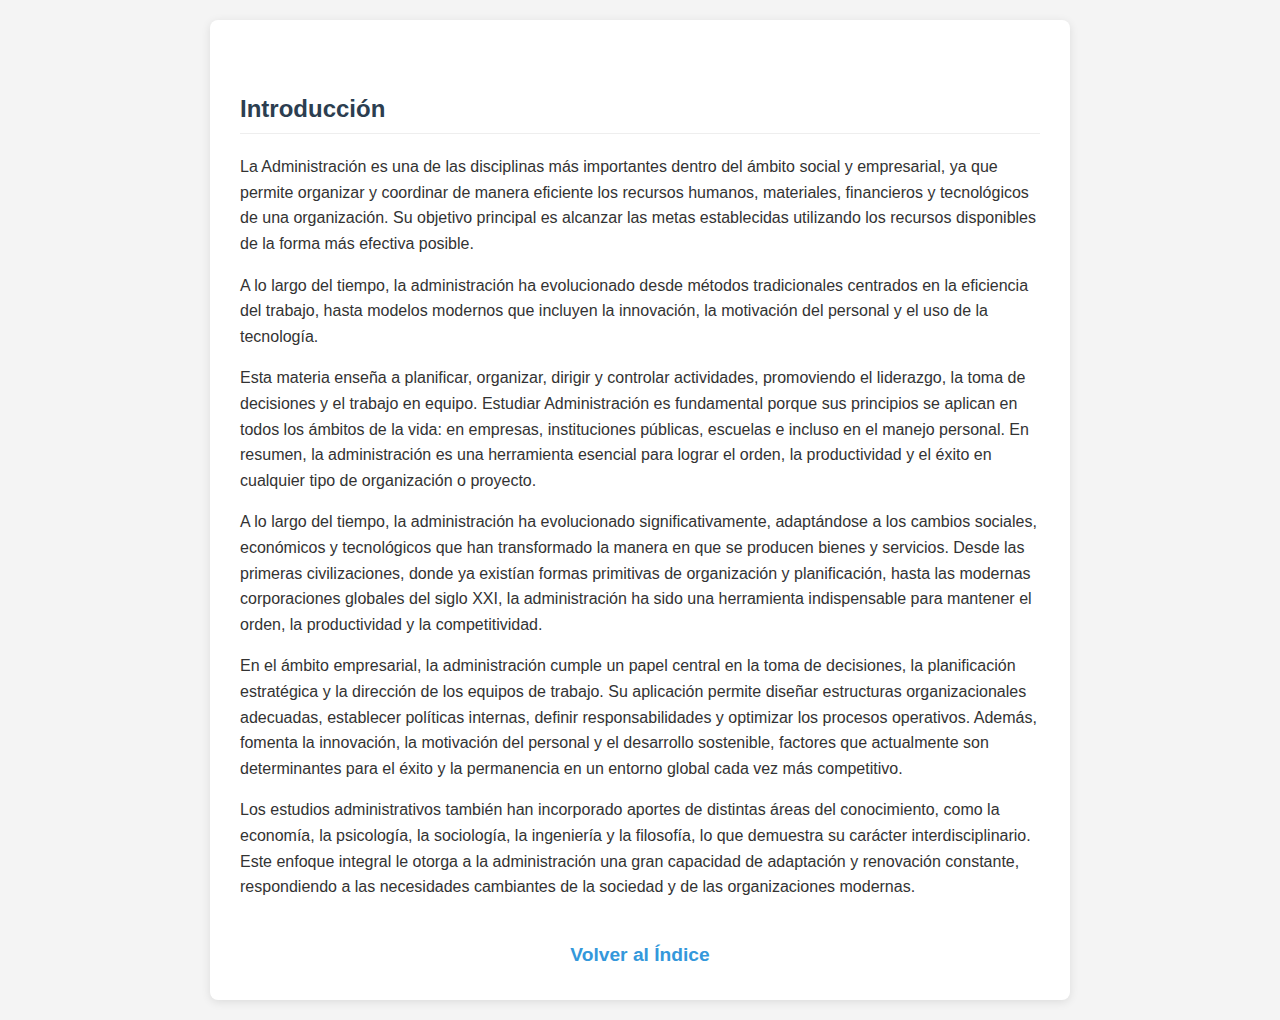
<file: introduccion.html>
<!DOCTYPE html>
<html lang="es">
<head>
    <meta charset="UTF-8">
    <meta name="viewport" content="width=device-width, initial-scale=1.0">
    <title>Introducción</title>
    <link rel="stylesheet" href="style.css">
</head>
<body>
    <div class="container">
        
        <h2>Introducción</h2>
        <p>La Administración es una de las disciplinas más importantes dentro del ámbito social y empresarial, ya que permite organizar y coordinar de manera eficiente los recursos humanos, materiales, financieros y tecnológicos de una organización. Su objetivo principal es alcanzar las metas establecidas utilizando los recursos disponibles de la forma más efectiva posible.</p>
        <p>A lo largo del tiempo, la administración ha evolucionado desde métodos tradicionales centrados en la eficiencia del trabajo, hasta modelos modernos que incluyen la innovación, la motivación del personal y el uso de la tecnología.</p>
        <p>Esta materia enseña a planificar, organizar, dirigir y controlar actividades, promoviendo el liderazgo, la toma de decisiones y el trabajo en equipo. Estudiar Administración es fundamental porque sus principios se aplican en todos los ámbitos de la vida: en empresas, instituciones públicas, escuelas e incluso en el manejo personal. En resumen, la administración es una herramienta esencial para lograr el orden, la productividad y el éxito en cualquier tipo de organización o proyecto.</p>
        <p>A lo largo del tiempo, la administración ha evolucionado significativamente, adaptándose a los cambios sociales, económicos y tecnológicos que han transformado la manera en que se producen bienes y servicios. Desde las primeras civilizaciones, donde ya existían formas primitivas de organización y planificación, hasta las modernas corporaciones globales del siglo XXI, la administración ha sido una herramienta indispensable para mantener el orden, la productividad y la competitividad.</p>
        <p>En el ámbito empresarial, la administración cumple un papel central en la toma de decisiones, la planificación estratégica y la dirección de los equipos de trabajo. Su aplicación permite diseñar estructuras organizacionales adecuadas, establecer políticas internas, definir responsabilidades y optimizar los procesos operativos. Además, fomenta la innovación, la motivación del personal y el desarrollo sostenible, factores que actualmente son determinantes para el éxito y la permanencia en un entorno global cada vez más competitivo.</p>
        <p>Los estudios administrativos también han incorporado aportes de distintas áreas del conocimiento, como la economía, la psicología, la sociología, la ingeniería y la filosofía, lo que demuestra su carácter interdisciplinario. Este enfoque integral le otorga a la administración una gran capacidad de adaptación y renovación constante, respondiendo a las necesidades cambiantes de la sociedad y de las organizaciones modernas.</p>

        <a href="index.html" class="nav-volver">Volver al Índice</a>

    </div>
</body>
</html>
</file>
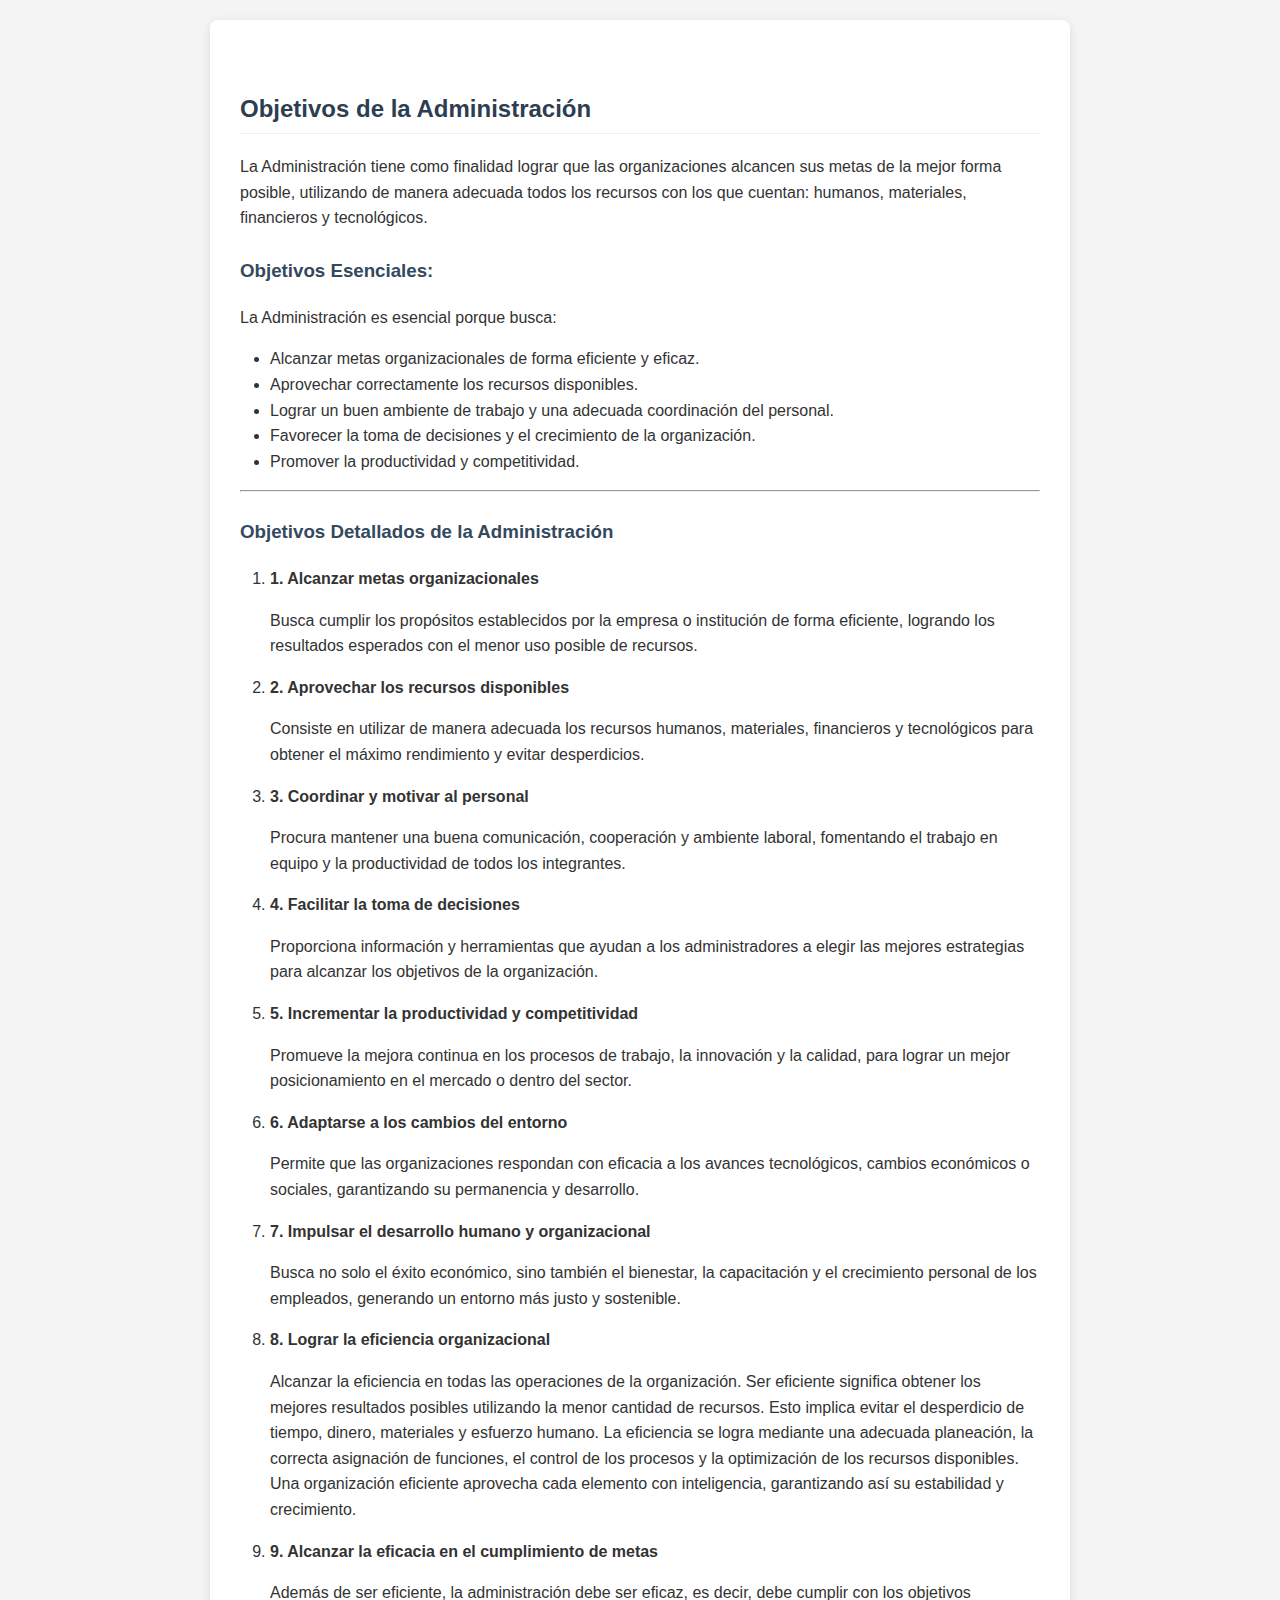
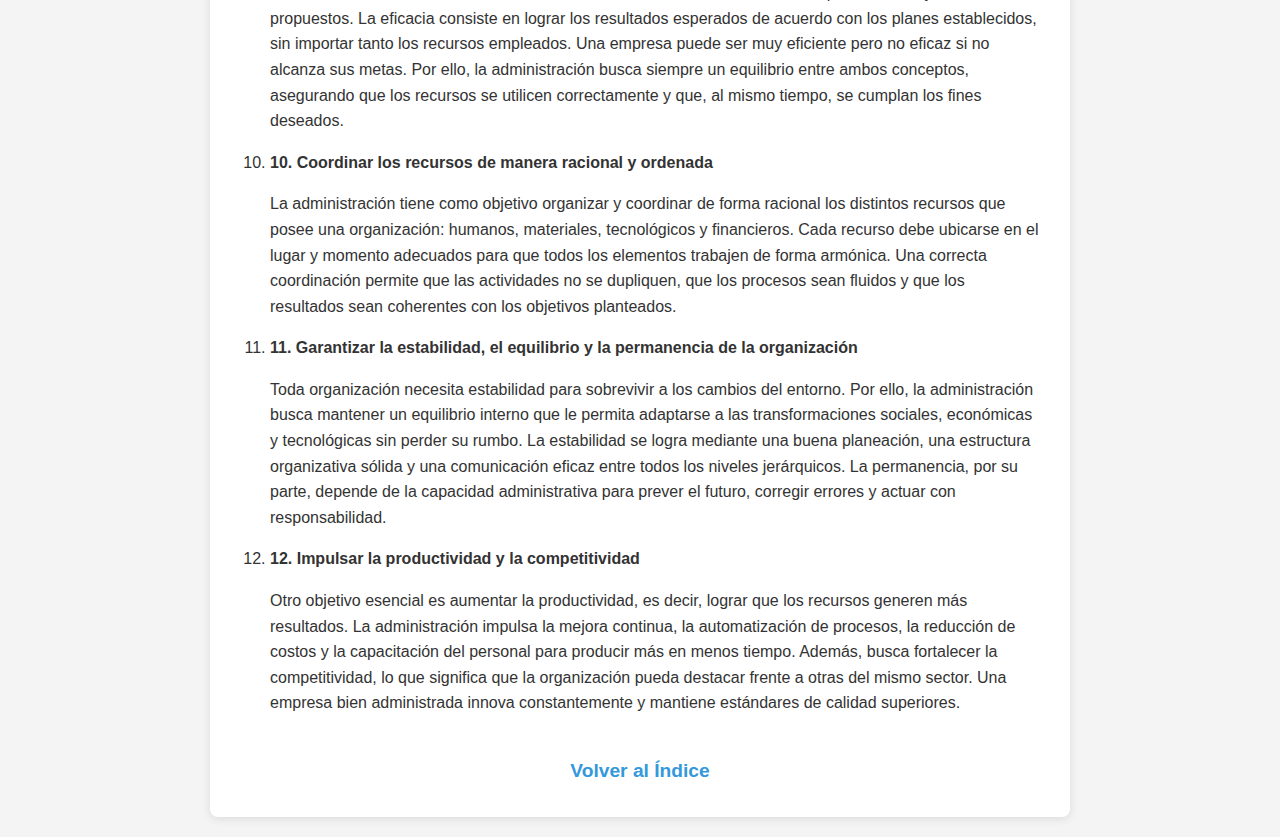
<file: objetivos.html>
<!DOCTYPE html>
<html lang="es">
<head>
    <meta charset="UTF-8">
    <meta name="viewport" content="width=device-width, initial-scale=1.0">
    <title>Objetivos de la Administración</title>
    <link rel="stylesheet" href="style.css">
</head>
<body>
    <div class="container">
        
        <h2>Objetivos de la Administración</h2>
        <p>La Administración tiene como finalidad lograr que las organizaciones alcancen sus metas de la mejor forma posible, utilizando de manera adecuada todos los recursos con los que cuentan: humanos, materiales, financieros y tecnológicos.</p>
        
        <h3>Objetivos Esenciales:</h3>
        <p>La Administración es esencial porque busca:</p>
        <ul>
            <li>Alcanzar metas organizacionales de forma eficiente y eficaz.</li>
            <li>Aprovechar correctamente los recursos disponibles.</li>
            <li>Lograr un buen ambiente de trabajo y una adecuada coordinación del personal.</li>
            <li>Favorecer la toma de decisiones y el crecimiento de la organización.</li>
            <li>Promover la productividad y competitividad.</li>
        </ul>

        <hr>

        <h3>Objetivos Detallados de la Administración</h3>
        <ol>
            <li>
                <strong>1. Alcanzar metas organizacionales</strong>
                <p>Busca cumplir los propósitos establecidos por la empresa o institución de forma eficiente, logrando los resultados esperados con el menor uso posible de recursos.</p>
            </li>
            <li>
                <strong>2. Aprovechar los recursos disponibles</strong>
                <p>Consiste en utilizar de manera adecuada los recursos humanos, materiales, financieros y tecnológicos para obtener el máximo rendimiento y evitar desperdicios.</p>
            </li>
            <li>
                <strong>3. Coordinar y motivar al personal</strong>
                <p>Procura mantener una buena comunicación, cooperación y ambiente laboral, fomentando el trabajo en equipo y la productividad de todos los integrantes.</p>
            </li>
            <li>
                <strong>4. Facilitar la toma de decisiones</strong>
                <p>Proporciona información y herramientas que ayudan a los administradores a elegir las mejores estrategias para alcanzar los objetivos de la organización.</p>
            </li>
            <li>
                <strong>5. Incrementar la productividad y competitividad</strong>
                <p>Promueve la mejora continua en los procesos de trabajo, la innovación y la calidad, para lograr un mejor posicionamiento en el mercado o dentro del sector.</p>
            </li>
            <li>
                <strong>6. Adaptarse a los cambios del entorno</strong>
                <p>Permite que las organizaciones respondan con eficacia a los avances tecnológicos, cambios económicos o sociales, garantizando su permanencia y desarrollo.</p>
            </li>
            <li>
                <strong>7. Impulsar el desarrollo humano y organizacional</strong>
                <p>Busca no solo el éxito económico, sino también el bienestar, la capacitación y el crecimiento personal de los empleados, generando un entorno más justo y sostenible.</p>
            </li>
            <li>
                <strong>8. Lograr la eficiencia organizacional</strong>
                <p>Alcanzar la eficiencia en todas las operaciones de la organización. Ser eficiente significa obtener los mejores resultados posibles utilizando la menor cantidad de recursos. Esto implica evitar el desperdicio de tiempo, dinero, materiales y esfuerzo humano. La eficiencia se logra mediante una adecuada planeación, la correcta asignación de funciones, el control de los procesos y la optimización de los recursos disponibles. Una organización eficiente aprovecha cada elemento con inteligencia, garantizando así su estabilidad y crecimiento.</p>
            </li>
            <li>
                <strong>9. Alcanzar la eficacia en el cumplimiento de metas</strong>
                <p>Además de ser eficiente, la administración debe ser eficaz, es decir, debe cumplir con los objetivos propuestos. La eficacia consiste en lograr los resultados esperados de acuerdo con los planes establecidos, sin importar tanto los recursos empleados. Una empresa puede ser muy eficiente pero no eficaz si no alcanza sus metas. Por ello, la administración busca siempre un equilibrio entre ambos conceptos, asegurando que los recursos se utilicen correctamente y que, al mismo tiempo, se cumplan los fines deseados.</p>
            </li>
            <li>
                <strong>10. Coordinar los recursos de manera racional y ordenada</strong>
                <p>La administración tiene como objetivo organizar y coordinar de forma racional los distintos recursos que posee una organización: humanos, materiales, tecnológicos y financieros. Cada recurso debe ubicarse en el lugar y momento adecuados para que todos los elementos trabajen de forma armónica. Una correcta coordinación permite que las actividades no se dupliquen, que los procesos sean fluidos y que los resultados sean coherentes con los objetivos planteados.</p>
            </li>
            <li>
                <strong>11. Garantizar la estabilidad, el equilibrio y la permanencia de la organización</strong>
                <p>Toda organización necesita estabilidad para sobrevivir a los cambios del entorno. Por ello, la administración busca mantener un equilibrio interno que le permita adaptarse a las transformaciones sociales, económicas y tecnológicas sin perder su rumbo. La estabilidad se logra mediante una buena planeación, una estructura organizativa sólida y una comunicación eficaz entre todos los niveles jerárquicos. La permanencia, por su parte, depende de la capacidad administrativa para prever el futuro, corregir errores y actuar con responsabilidad.</p>
            </li>
            <li>
                <strong>12. Impulsar la productividad y la competitividad</strong>
                <p>Otro objetivo esencial es aumentar la productividad, es decir, lograr que los recursos generen más resultados. La administración impulsa la mejora continua, la automatización de procesos, la reducción de costos y la capacitación del personal para producir más en menos tiempo. Además, busca fortalecer la competitividad, lo que significa que la organización pueda destacar frente a otras del mismo sector. Una empresa bien administrada innova constantemente y mantiene estándares de calidad superiores.</p>
            </li>
        </ol>

        <a href="index.html" class="nav-volver">Volver al Índice</a>

    </div>
</body>
</html>
</file>
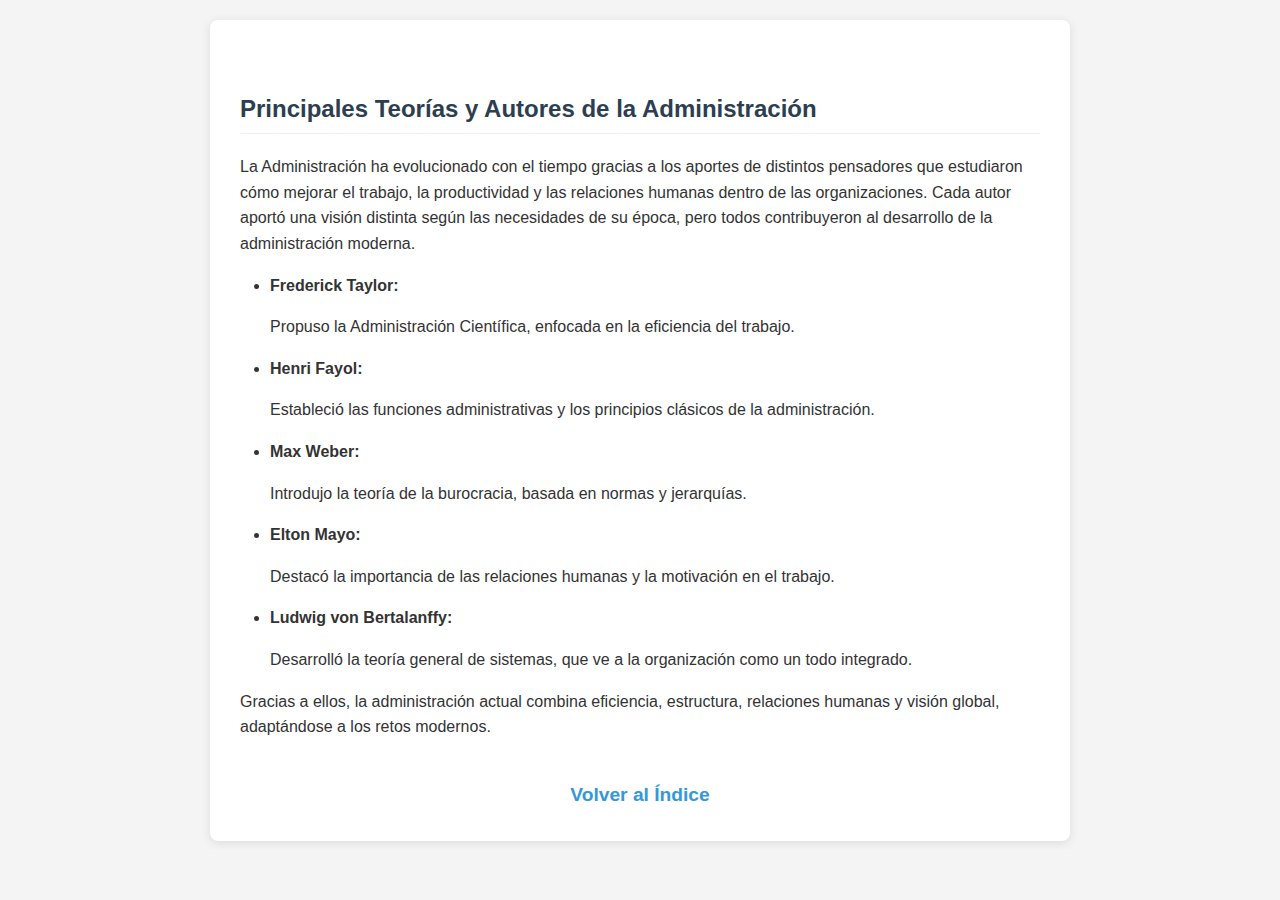
<file: teorias.html>
<!DOCTYPE html>
<html lang="es">
<head>
    <meta charset="UTF-8">
    <meta name="viewport" content="width=device-width, initial-scale=1.0">
    <title>Teorías y Autores</title>
    <link rel="stylesheet" href="style.css">
</head>
<body>
    <div class="container">
        
        <h2>Principales Teorías y Autores de la Administración</h2>
        <p>La Administración ha evolucionado con el tiempo gracias a los aportes de distintos pensadores que estudiaron cómo mejorar el trabajo, la productividad y las relaciones humanas dentro de las organizaciones. Cada autor aportó una visión distinta según las necesidades de su época, pero todos contribuyeron al desarrollo de la administración moderna.</p>
        
        <ul>
            <li>
                <strong>Frederick Taylor:</strong>
                <p>Propuso la Administración Científica, enfocada en la eficiencia del trabajo.</p>
            </li>
            <li>
                <strong>Henri Fayol:</strong>
                <p>Estableció las funciones administrativas y los principios clásicos de la administración.</p>
            </li>
            <li>
                <strong>Max Weber:</strong>
                <p>Introdujo la teoría de la burocracia, basada en normas y jerarquías.</p>
            </li>
            <li>
                <strong>Elton Mayo:</strong>
                <p>Destacó la importancia de las relaciones humanas y la motivación en el trabajo.</p>
            </li>
            <li>
                <strong>Ludwig von Bertalanffy:</strong>
                <p>Desarrolló la teoría general de sistemas, que ve a la organización como un todo integrado.</p>
            </li>
        </ul>

        <p>Gracias a ellos, la administración actual combina eficiencia, estructura, relaciones humanas y visión global, adaptándose a los retos modernos.</p>

        <a href="index.html" class="nav-volver">Volver al Índice</a>

    </div>
</body>
</html>
</file>
<file: style.css>
body {
    font-family: Arial, sans-serif;
    line-height: 1.6;
    background-color: #f4f4f4;
    color: #333;
    margin: 0;
    padding: 0;
}
.container {
    max-width: 800px;
    margin: 20px auto;
    padding: 30px;
    background-color: #ffffff;
    border-radius: 8px;
    box-shadow: 0 2px 10px rgba(0,0,0,0.1);
}
h1, h2, h3 {
    color: #2c3e50;
}
h1 {
    text-align: center;
    border-bottom: 2px solid #3498db;
    padding-bottom: 10px;
}
h2 {
    border-bottom: 1px solid #eee;
    padding-bottom: 5px;
    margin-top: 40px;
}
h3 {
    color: #34495e;
    margin-top: 25px;
}
p, li {
    font-size: 16px;
}
ul, ol {
    padding-left: 30px;
}
.cover-details {
    text-align: center;
    font-size: 1.1em;
    margin-bottom: 30px;
}
.cover-details p {
    margin: 5px 0;
}
a {
    color: #3498db;
    text-decoration: none;
}
a:hover {
    text-decoration: underline;
}
.bibliography li {
    word-wrap: break-word;
}
#indice-lista li { 
    margin-bottom: 8px;
}
.nav-volver {
    display: block;
    margin-top: 40px;
    font-size: 1.2em;
    font-weight: bold;
    text-align: center;
}
</file>
